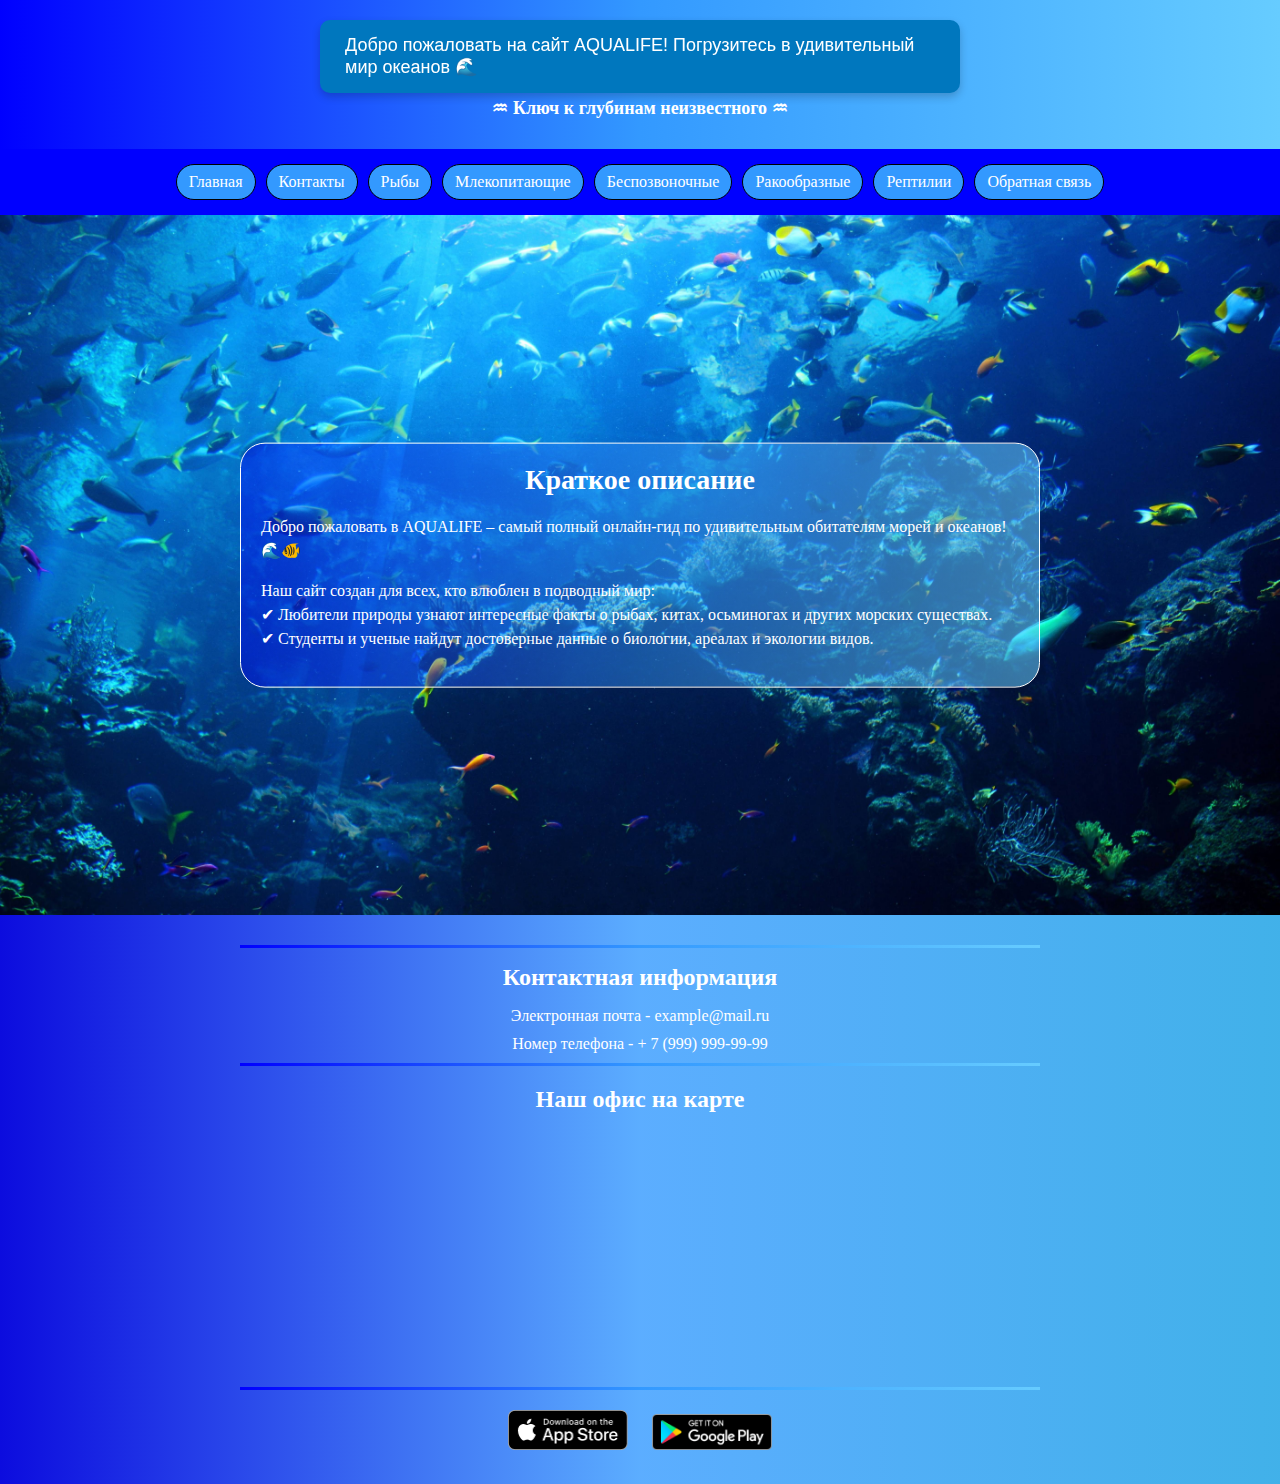
<file: index.html>
<!DOCTYPE html>
<html lang="ru">
<head>
    <meta charset="UTF-8">
    <meta name="viewport" content="width=device-width, initial-scale=1.0">
    <title>Главная | AquaLife</title>
    <link rel="stylesheet" href="css/project_page1.css">
</head>
<body>
    <header class="aqua">
        <div class="aqua__title">
            <h1>AQUALIFE</h1>
            <h2>♒︎ Ключ к глубинам неизвестного ♒︎</h2>
        </div>
        <nav class="aqua__menu">
            <ul class="aqua__nav-list">
                <li><a href="#">Главная</a></li>
                <li><a href="#contacts">Контакты</a></li>
                <li><a href="fishs.html">Рыбы</a></li>
                <li><a href="mle.html">Млекопитающие</a></li>
                <li><a href="bes.html">Беспозвоночные</a></li>
                <li><a href="rak.html">Ракообразные</a></li>
                <li><a href="rept.html">Рептилии</a></li>
                <li><a href="contacts.html">Обратная связь</a></li>
            </ul>
        </nav>
    </header>
    
    <main class="card">
        <div class="card__information">
            <img src="/images/fishs.jpg" alt="Рыбы в океане" class="hero-image">
            <div class="card__container">
                <h1 class="card__container-title">Краткое описание</h1>
                <p>Добро пожаловать в AQUALIFE –
                самый полный онлайн-гид по удивительным обитателям морей и океанов! 🌊🐠 </p>
                <p>Наш сайт создан для всех, кто влюблен в подводный мир:<br>
                ✔ Любители природы узнают интересные факты о рыбах,
                китах, осьминогах и других морских существах.<br>
                ✔ Студенты и ученые найдут достоверные данные о биологии, ареалах и экологии видов.</p>
            </div>
        </div>
    </main>
    <script>
        window.addEventListener('load', function() {
            // Создаем элемент для приветствия
            const welcomeDiv = document.createElement('div');
            welcomeDiv.textContent = 'Добро пожаловать на сайт AQUALIFE! Погрузитесь в удивительный мир океанов 🌊';
            welcomeDiv.style.position = 'fixed';
            welcomeDiv.style.top = '20px';
            welcomeDiv.style.left = '50%';
            welcomeDiv.style.transform = 'translateX(-50%)';
            welcomeDiv.style.backgroundColor = '#0077be';
            welcomeDiv.style.color = 'white';
            welcomeDiv.style.padding = '15px 25px';
            welcomeDiv.style.borderRadius = '10px';
            welcomeDiv.style.boxShadow = '0 4px 8px rgba(0,0,0,0.2)';
            welcomeDiv.style.fontSize = '18px';
            welcomeDiv.style.zIndex = '1000';
            welcomeDiv.style.fontFamily = 'Arial, sans-serif';

            document.body.appendChild(welcomeDiv);

            // Автоматически скрыть сообщение через 5 секунд
            setTimeout(() => {
                welcomeDiv.style.transition = 'opacity 0.8s';
                welcomeDiv.style.opacity = '0';
                setTimeout(() => welcomeDiv.remove(), 800);
            }, 5000);
        });
    </script>
    <footer id="contacts">
        <div class="contacts__line"></div>
        <div class="contacts__information">
            <h1 class="contacts__title">Контактная информация</h1>
            <p>Электронная почта - example@mail.ru</p>
            <p>Номер телефона - + 7 (999) 999-99-99</p>
        <div class="contacts__line"></div>
        <div class="contacts__map">
            <h2>Наш офис на карте</h2>
            <iframe src="https://www.google.com/maps/embed?pb=!1m18!1m12!1m3!1d2244.1234567890123!2d37.6173!3d55.7558!2m3!1f0!2f0!3f0!3m2!1i1024!2i768!4f13.1!3m3!1m2!1s0x414ab123456789ab%3A0x123456789abcdef0!2z0JrQsNGA0LXQvdC40Y8g0JrQsNGA0LXQvdC40Y8!5e0!3m2!1sru!2sru!4v1685400000000!5m2!1sru!2sru"
            width="100%"
            height="250"
            style="border:0; border-radius: 15px;"
            allowfullscreen=""
            loading="lazy"
            referrerpolicy="no-referrer-when-downgrade">
            </iframe>
        </div>
            <div class="contacts__line"></div>
            <div class="contacts__icons">
                <img src="/images/apps.png" alt="App Store">
                <img src="/images/google.png" alt="Google Play">
            </div>
        </div>
    </footer>
</body>
</html>
</file>
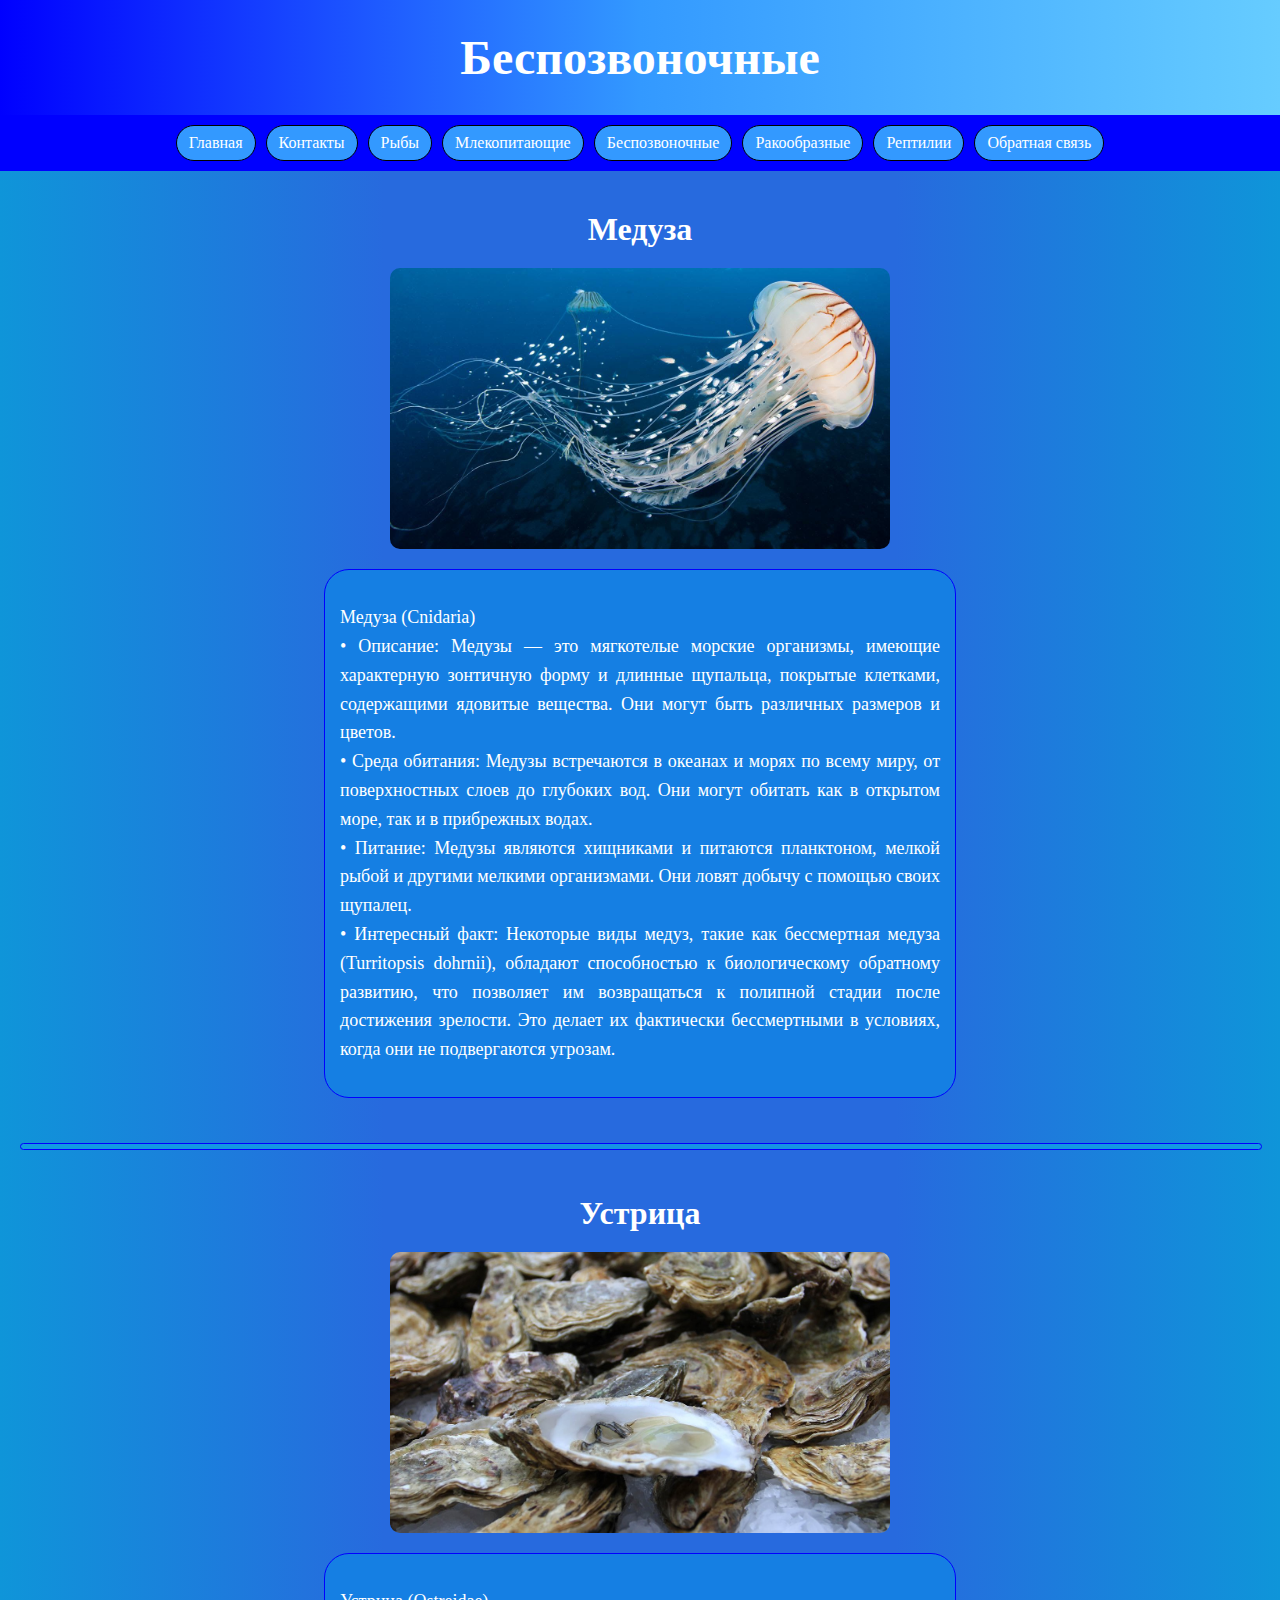
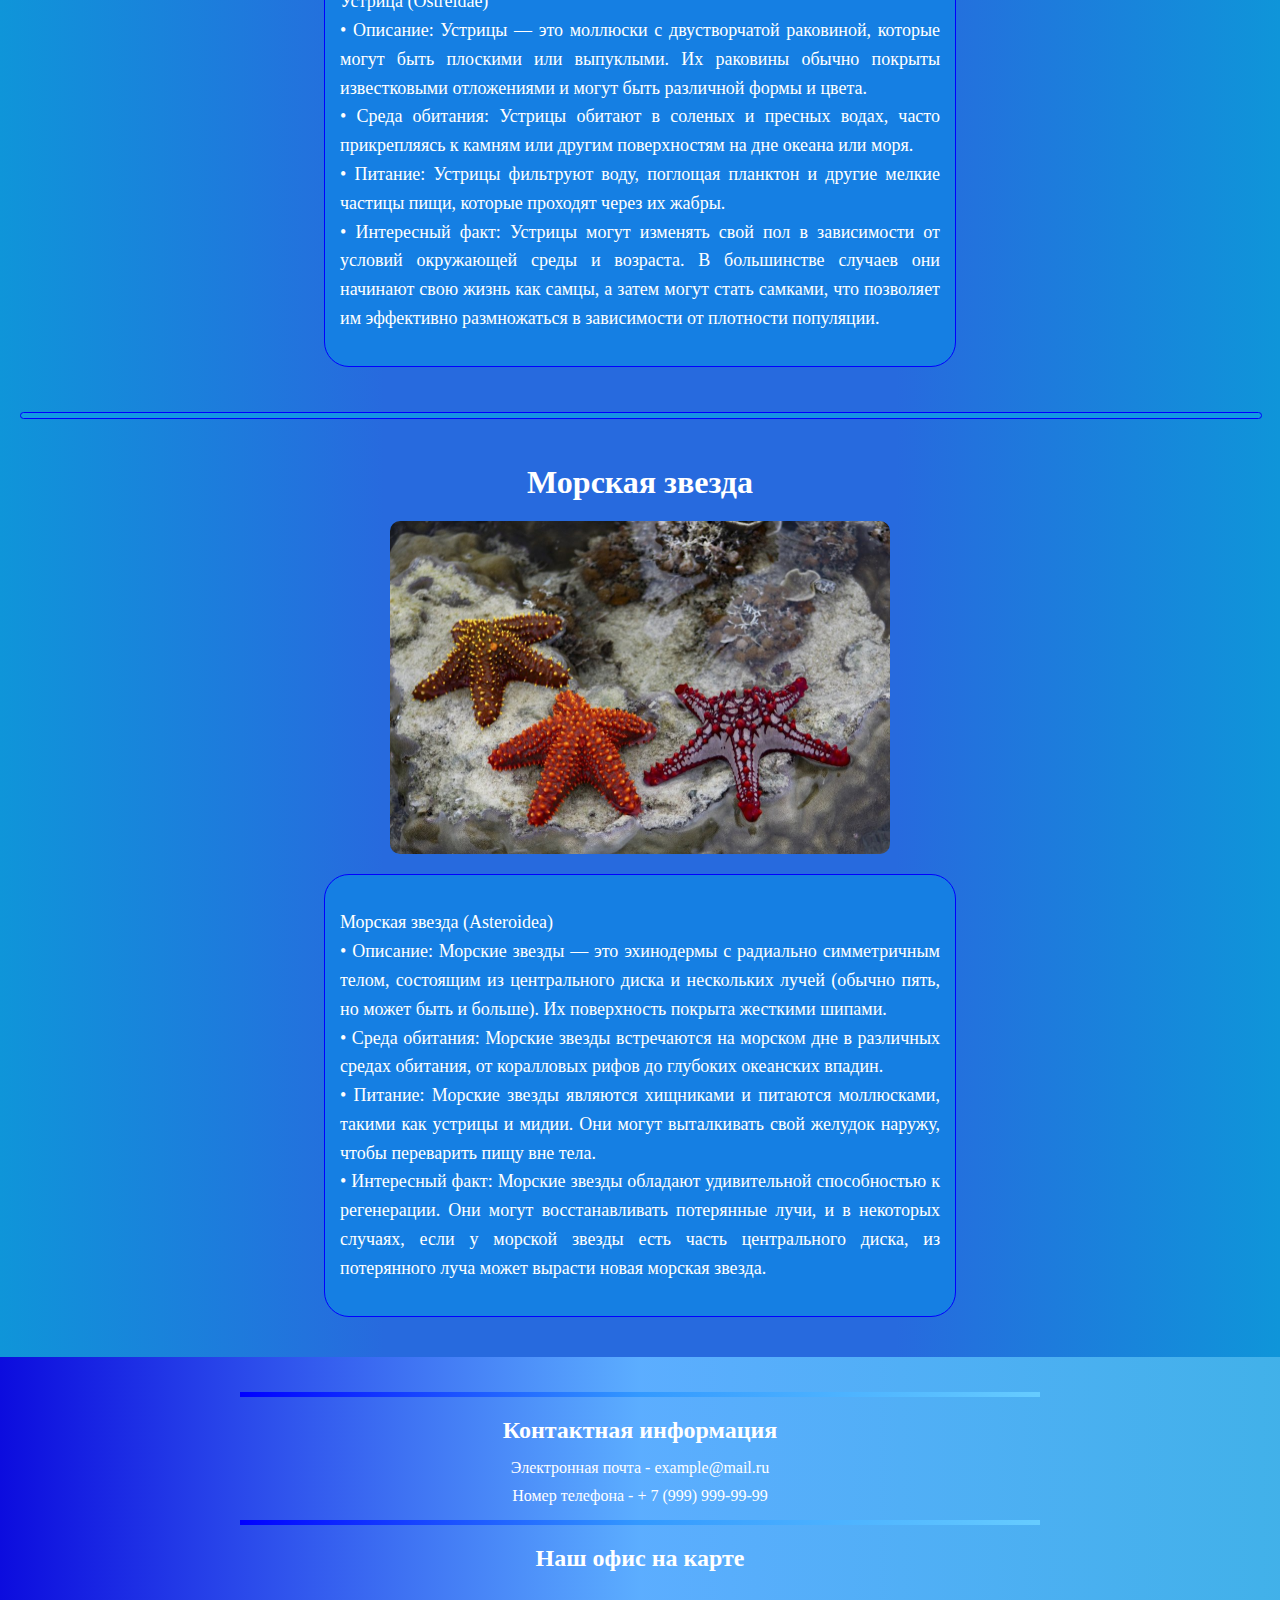
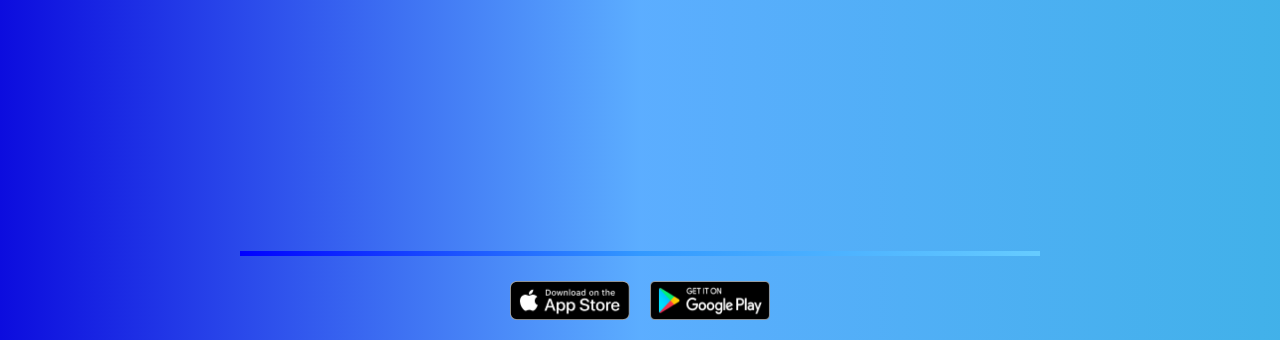
<file: bes.html>
<!DOCTYPE html>
<html lang="ru">
<head>
    <meta charset="UTF-8">
    <meta name="viewport" content="width=device-width, initial-scale=1.0">
    <title>Беспозвоночные | AquaLife</title>
    <link rel="stylesheet" href="css/project_page4.css">
</head>
<body>
    <header class="aqua">
        <div class="aqua__title">
            <h1>Беспозвоночные</h1>
        </div>
        <nav class="aqua__menu">
            <div class="aqua__nav-list">
                <a href="index.html">Главная</a>
                <a href="#contacts">Контакты</a>
                <a href="fishs.html">Рыбы</a>
                <a href="mle.html">Млекопитающие</a>
                <a href="bes.html">Беспозвоночные</a>
                <a href="rak.html">Ракообразные</a>
                <a href="rept.html">Рептилии</a>
                <a href="contacts.html">Обратная связь</a>
            </div>
        </nav>
    </header>
    
    <main class="content">
        <article class="fish-card">
            <div class="content__title">
                <h2>Медуза</h2>
            </div>
            <section class="fish-section">
                <img src="/images/meduza.jpg" alt="Медуза" class="fish-image">
                <aside class="content__information">
                    <p>Медуза (Cnidaria)
                    <br>• Описание: Медузы — это мягкотелые морские организмы, имеющие 
                    характерную зонтичную форму и длинные щупальца, покрытые клетками, 
                    содержащими ядовитые вещества. Они могут быть различных размеров и цветов.
                    <br>• Среда обитания: Медузы встречаются в океанах и морях по всему миру, 
                    от поверхностных слоев до глубоких вод. Они могут обитать как в открытом море, 
                    так и в прибрежных водах.
                    <br>• Питание: Медузы являются хищниками и питаются планктоном, мелкой рыбой и 
                    другими мелкими организмами. Они ловят добычу с помощью своих щупалец.
                    <br>• Интересный факт: Некоторые виды медуз, такие как 
                    бессмертная медуза (Turritopsis dohrnii), обладают способностью к 
                    биологическому обратному развитию, что позволяет им возвращаться к 
                    полипной стадии после достижения зрелости. Это делает их фактически бессмертными 
                    в условиях, когда они не подвергаются угрозам.</p>
                </aside>
                <div class="content__line"></div>
            </section>
            <div class="content__title">
                <h2>Устрица</h2>
            </div>
            <section class="fish-section">
                <img src="/images/ustri.jpg" alt="Устрица" class="fish-image">
                <aside class="content__information">
                    <p>Устрица (Ostreidae)
                    <br>• Описание: Устрицы — это моллюски с двустворчатой раковиной, 
                    которые могут быть плоскими или выпуклыми. Их раковины обычно 
                    покрыты известковыми отложениями и могут быть различной формы и цвета.
                    <br>• Среда обитания: Устрицы обитают в соленых и пресных водах, часто 
                    прикрепляясь к камням или другим поверхностям на дне океана или моря.
                    <br>• Питание: Устрицы фильтруют воду, поглощая планктон и другие мелкие 
                    частицы пищи, которые проходят через их жабры.
                    <br>• Интересный факт: Устрицы могут изменять свой пол в зависимости 
                    от условий окружающей среды и возраста. В большинстве случаев они начинают 
                    свою жизнь как самцы, а затем могут стать самками, 
                    что позволяет им эффективно размножаться в зависимости от плотности популяции.</p>
                </aside>
                <div class="content__line"></div>
            </section>
            <div class="content__title">
                <h2>Морская звезда</h2>
            </div>
            <section class="fish-section">
                <img src="/images/star.jpg" alt="Морская звезда" class="fish-image">
                <aside class="content__information">
                    <p>Морская звезда (Asteroidea)
                    <br>• Описание: Морские звезды — это эхинодермы с радиально симметричным телом,
                    состоящим из центрального 
                    диска и нескольких лучей (обычно пять, но может быть и больше). 
                    Их поверхность покрыта жесткими шипами.
                    <br>• Среда обитания: Морские звезды встречаются на морском дне в 
                    различных средах обитания, от коралловых рифов до глубоких океанских впадин.
                    <br>• Питание: Морские звезды являются хищниками и питаются моллюсками, 
                    такими как устрицы и мидии. Они могут выталкивать свой желудок наружу, 
                    чтобы переварить пищу вне тела.
                    <br>• Интересный факт: Морские звезды обладают удивительной способностью к регенерации. 
                    Они могут восстанавливать потерянные лучи, и в некоторых случаях, 
                    если у морской звезды есть часть 
                    центрального диска, из потерянного луча может вырасти новая морская звезда.</p>
                </aside>
            </section>
        </article>
    </main>
    
    <footer id="contacts" class="contacts">
        <div class="contacts__line"></div>
        <div class="contacts__information">
            <h2 class="contacts__title">Контактная информация</h2>
            <p>Электронная почта - example@mail.ru</p>
            <p>Номер телефона - + 7 (999) 999-99-99</p>
            <div class="contacts__line"></div>
        <div class="contacts__map">
            <h2>Наш офис на карте</h2>
            <iframe src="https://www.google.com/maps/embed?pb=!1m18!1m12!1m3!1d2244.1234567890123!2d37.6173!3d55.7558!2m3!1f0!2f0!3f0!3m2!1i1024!2i768!4f13.1!3m3!1m2!1s0x414ab123456789ab%3A0x123456789abcdef0!2z0JrQsNGA0LXQvdC40Y8g0JrQsNGA0LXQvdC40Y8!5e0!3m2!1sru!2sru!4v1685400000000!5m2!1sru!2sru"
            width="100%"
            height="250"
            style="border:0; border-radius: 15px;"
            allowfullscreen=""
            loading="lazy"
            referrerpolicy="no-referrer-when-downgrade">
            </iframe>
        </div>
            <div class="contacts__line"></div>
            <div class="contacts__icons">
                <img src="/images/apps.png" alt="App Store" class="store-icon">
                <img src="/images/google.png" alt="Google Play" class="store-icon">
            </div>
        </div>
    </footer>
</body>
</html>
</file>
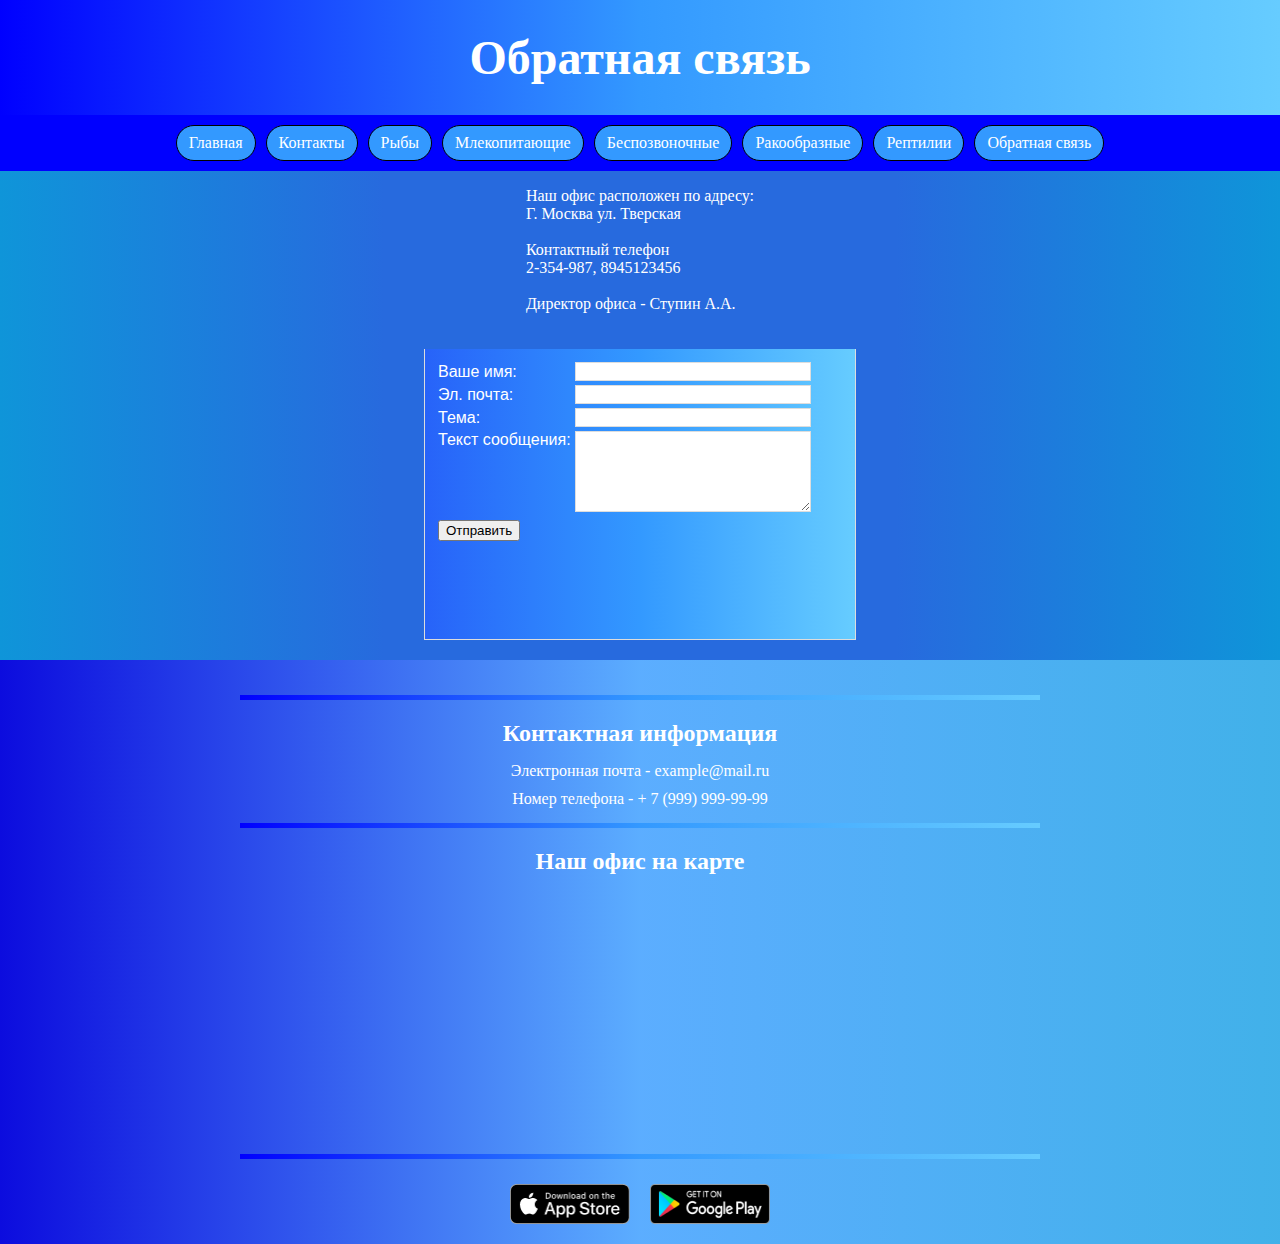
<file: contacts.html>
<!DOCTYPE html>
<html lang="ru">
<head>
    <meta charset="UTF-8">
    <meta name="viewport" content="width=device-width, initial-scale=1.0">
    <title>Обратная связь | AquaLife</title>
    <link rel="stylesheet" href="css/project_page7.css">
</head>
<body>
    <header class="aqua">
        <div class="aqua__title">
            <h1>Обратная связь</h1>
        </div>
        <nav class="aqua__menu">
            <div class="aqua__nav-list">
                <a href="index.html">Главная</a>
                <a href="#contacts">Контакты</a>
                <a href="fishs.html">Рыбы</a>
                <a href="mle.html">Млекопитающие</a>
                <a href="bes.html">Беспозвоночные</a>
                <a href="rak.html">Ракообразные</a>
                <a href="rept.html">Рептилии</a>
                <a href="contacts.html">Обратная связь</a>
            </div>
        </nav>
    </header>
    
    <main class="content">
        <article class="content__section">
            <p>Наш офис расположен по адресу:<br> Г. Москва ул. Тверская<br><br>
            Контактный телефон<br>2-354-987, 8945123456<br><br>
            Директор офиса - Ступин А.А.</p>
            <form name="MyForm" action="/php/send.php" method="post">
                <table>
                    <tr>
                        <td>Ваше имя:</td>
                        <td><input class="input" name="name" type="text" /></td>
                    </tr>
                    <tr>
                        <td>Эл. почта:</td>
                        <td><input class="input" name="email" type="text" /></td>
                    </tr>
                    <tr>
                        <td>Тема:</td>
                        <td><input class="input" name="sub" type="text" /></td>
                    </tr>
                    <tr>
                        <td valign="top">Текст сообщения:</td>
                        <td><textarea name="body" rows="5"></textarea></td>
                    </tr>
                    <tr>
                        <td><input value="Отправить" type="submit" /></td>
                    </tr>
                </table>
            </form>
        </article>
    </main>
    
    <footer id="contacts" class="contacts">
        <div class="contacts__line"></div>
        <div class="contacts__information">
            <h2 class="contacts__title">Контактная информация</h2>
            <p>Электронная почта - example@mail.ru</p>
            <p>Номер телефона - + 7 (999) 999-99-99</p>
            <div class="contacts__line"></div>
        <div class="contacts__map">
            <h2>Наш офис на карте</h2>
            <iframe src="https://www.google.com/maps/embed?pb=!1m18!1m12!1m3!1d2244.1234567890123!2d37.6173!3d55.7558!2m3!1f0!2f0!3f0!3m2!1i1024!2i768!4f13.1!3m3!1m2!1s0x414ab123456789ab%3A0x123456789abcdef0!2z0JrQsNGA0LXQvdC40Y8g0JrQsNGA0LXQvdC40Y8!5e0!3m2!1sru!2sru!4v1685400000000!5m2!1sru!2sru"
            width="100%"
            height="250"
            style="border:0; border-radius: 15px;"
            allowfullscreen=""
            loading="lazy"
            referrerpolicy="no-referrer-when-downgrade">
            </iframe>
        </div>
            <div class="contacts__line"></div>
            <div class="contacts__icons">
                <img src="/images/apps.png" alt="App Store" class="store-icon">
                <img src="/images/google.png" alt="Google Play" class="store-icon">
            </div>
        </div>
    </footer>
</body>
</html>
</file>
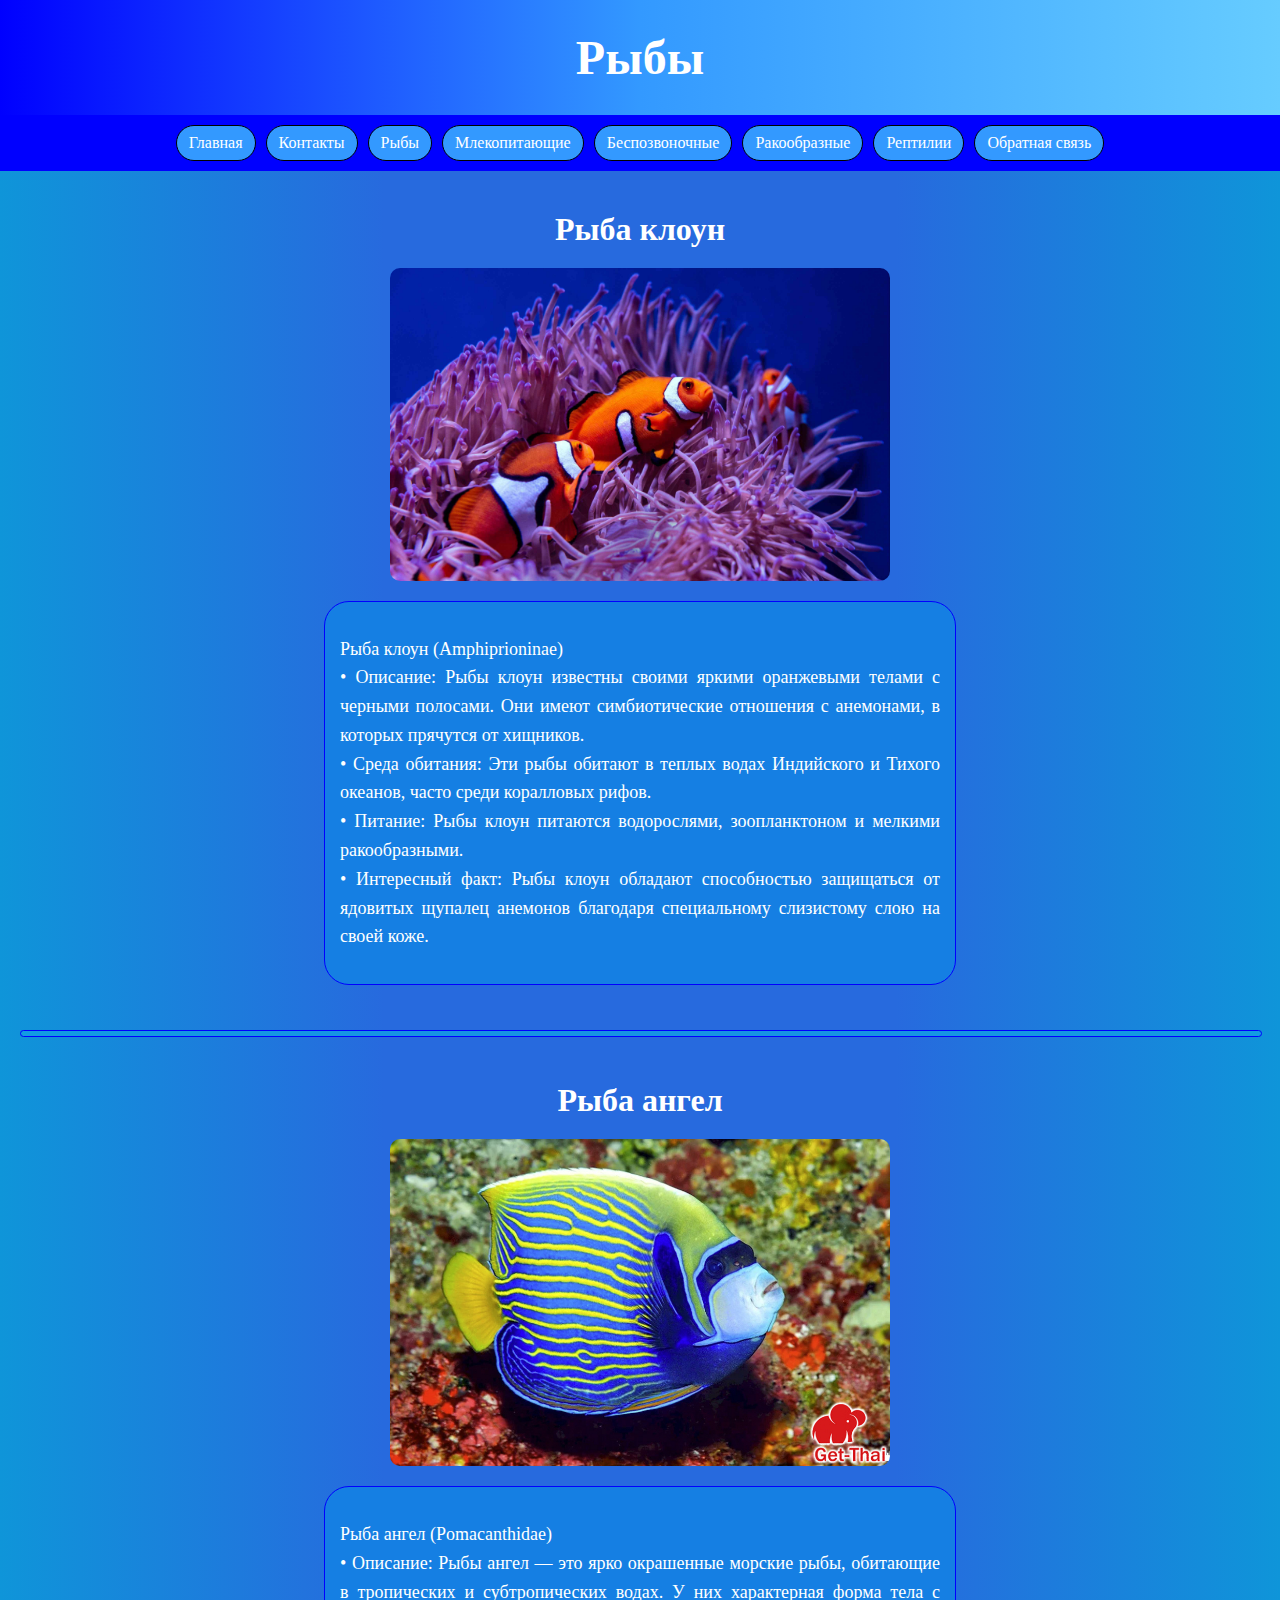
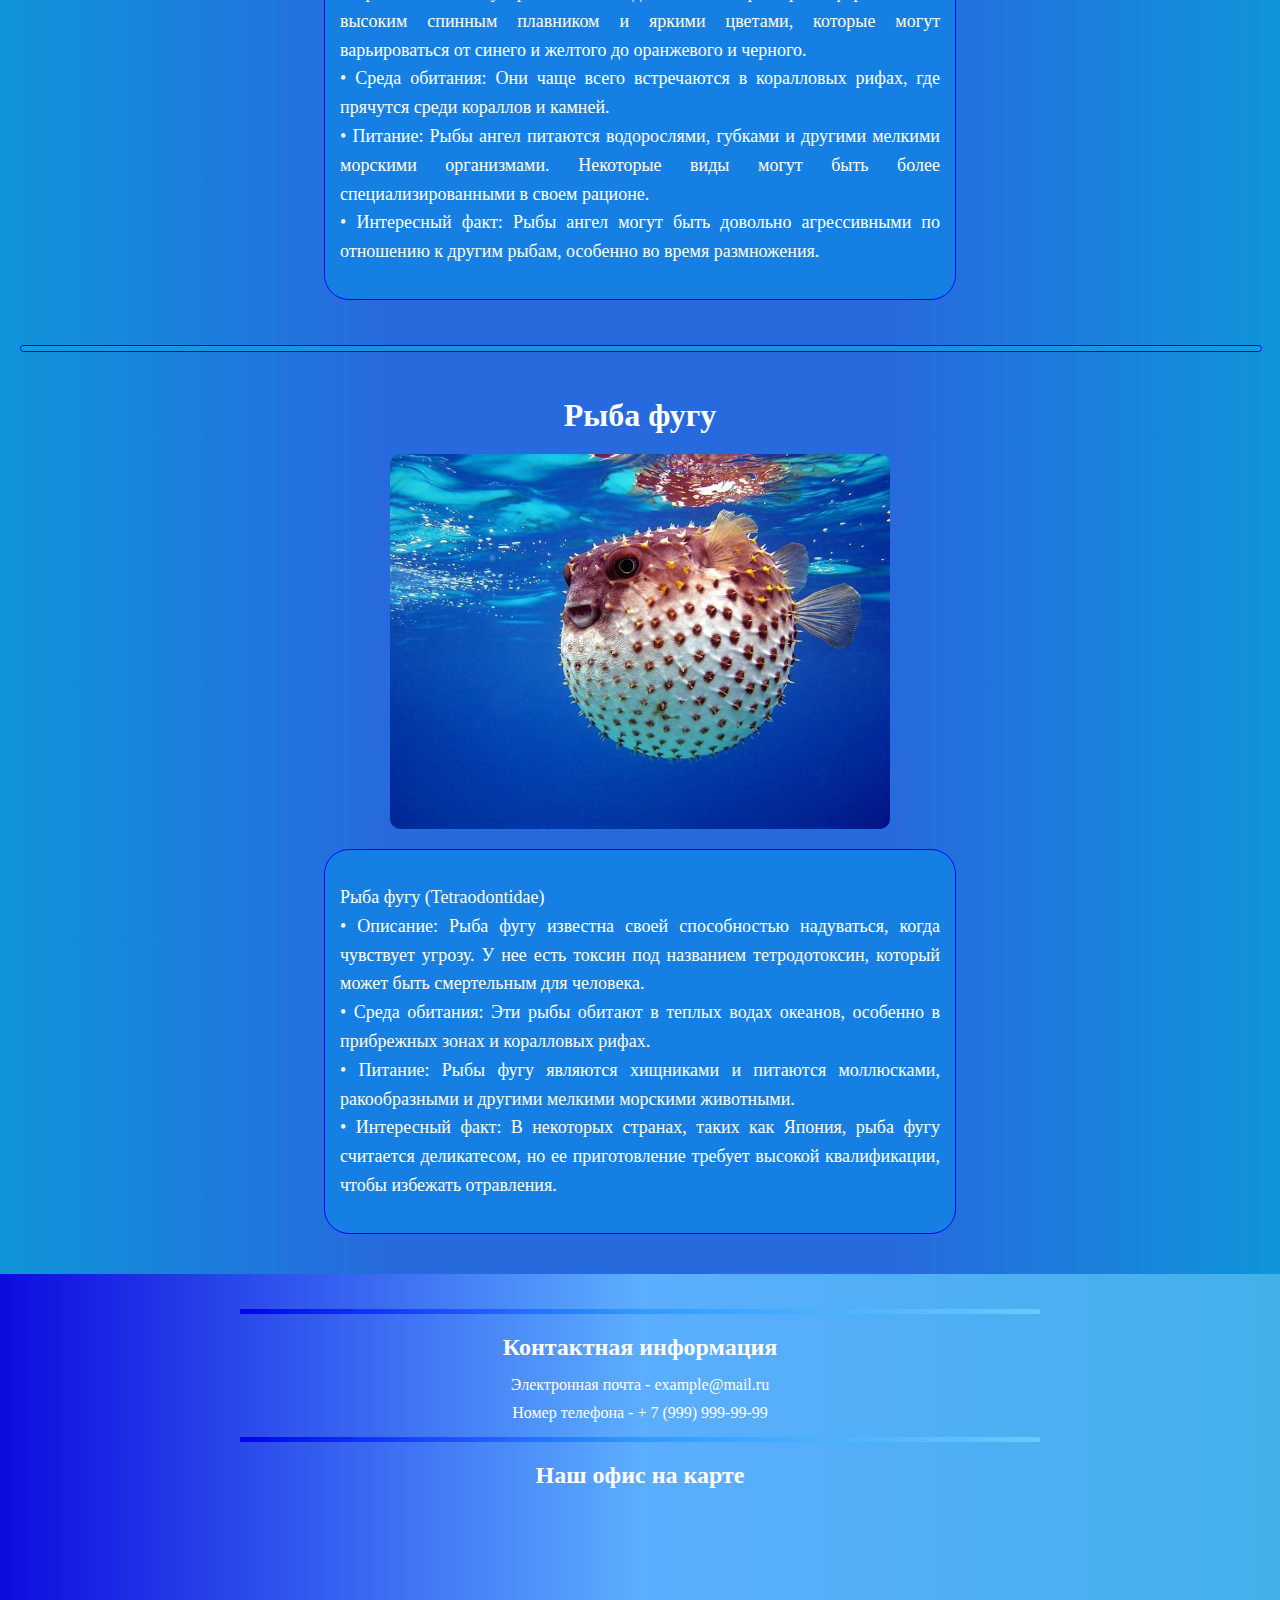
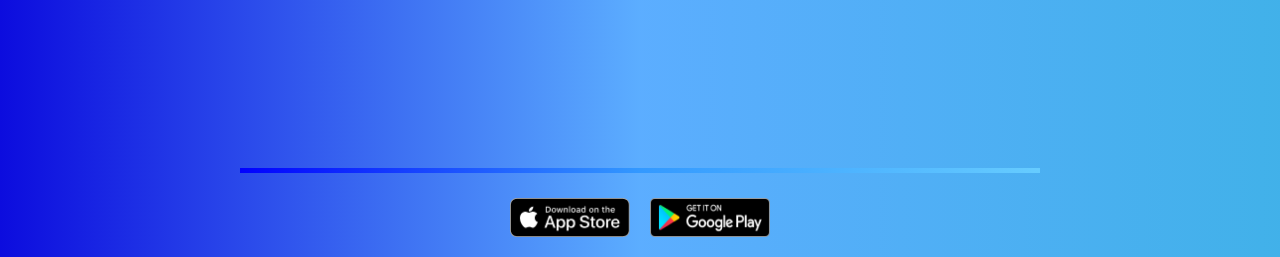
<file: fishs.html>
<!DOCTYPE html>
<html lang="ru">
<head>
    <meta charset="UTF-8">
    <meta name="viewport" content="width=device-width, initial-scale=1.0">
    <title>Рыбы | AquaLife</title>
    <link rel="stylesheet" href="css/project_page2.css">
</head>
<body>
    <header class="aqua">
        <div class="aqua__title">
            <h1>Рыбы</h1>
        </div>
        <nav class="aqua__menu">
            <div class="aqua__nav-list">
                <a href="index.html">Главная</a>
                <a href="#contacts">Контакты</a>
                <a href="fishs.html">Рыбы</a>
                <a href="mle.html">Млекопитающие</a>
                <a href="bes.html">Беспозвоночные</a>
                <a href="rak.html">Ракообразные</a>
                <a href="rept.html">Рептилии</a>
                <a href="contacts.html">Обратная связь</a>
            </div>
        </nav>
    </header>
    
    <main class="content">
        <article class="fish-card">
            <div class="content__title">
                <h2>Рыба клоун</h2>
            </div>
            <section class="fish-section">
                <img src="/images/clown.jpg" alt="Рыба клоун" class="fish-image">
                <aside class="content__information">
                    <p>Рыба клоун (Amphiprioninae)
                    <br>• Описание: Рыбы клоун известны своими яркими оранжевыми 
                    телами с черными полосами. Они имеют симбиотические отношения с 
                    анемонами, в которых прячутся от хищников.
                    <br>• Среда обитания: Эти рыбы обитают в теплых водах 
                    Индийского и Тихого океанов, часто среди коралловых рифов.
                    <br>• Питание: Рыбы клоун питаются водорослями, зоопланктоном и 
                    мелкими ракообразными.
                    <br>• Интересный факт: Рыбы клоун обладают способностью защищаться от 
                    ядовитых щупалец анемонов благодаря специальному слизистому слою на своей коже.</p>
                </aside>
                <div class="content__line"></div>
            </section>
            <div class="content__title">
                <h2>Рыба ангел</h2>
            </div>
            <section class="fish-section">
                <img src="/images/angel.jpg" alt="Рыба ангел" class="fish-image">
                <aside class="content__information">
                    <p>Рыба ангел (Pomacanthidae)
                    <br>• Описание: Рыбы ангел — это ярко окрашенные морские рыбы, 
                    обитающие в тропических и субтропических водах. У них характерная форма тела с 
                    высоким спинным плавником и яркими цветами, которые могут 
                    варьироваться от синего и желтого до оранжевого и черного.
                    <br>• Среда обитания: Они чаще всего встречаются в коралловых рифах, где прячутся 
                    среди кораллов и камней.
                    <br>• Питание: Рыбы ангел питаются водорослями, губками и другими мелкими 
                    морскими организмами. 
                    Некоторые виды могут быть более специализированными в своем рационе.
                    <br>• Интересный факт: Рыбы ангел могут быть довольно агрессивными 
                    по отношению к другим рыбам, 
                    особенно во время размножения.</p>
                </aside>
                <div class="content__line"></div>
            </section>
            <div class="content__title">
                <h2>Рыба фугу</h2>
            </div>
            <section class="fish-section">
                <img src="/images/fugu.jpg" alt="Рыба фугу" class="fish-image">
                <aside class="content__information">
                    <p>Рыба фугу (Tetraodontidae)
                    <br>• Описание: Рыба фугу известна своей способностью надуваться, когда чувствует угрозу. 
                    У нее есть токсин под названием тетродотоксин, который может быть смертельным для человека.
                    <br>• Среда обитания: Эти рыбы обитают в теплых водах океанов, 
                    особенно в прибрежных зонах и коралловых рифах.
                    <br>• Питание: Рыбы фугу являются хищниками и питаются 
                    моллюсками, ракообразными и другими мелкими морскими животными.
                    <br>• Интересный факт: В некоторых странах, таких как Япония, 
                    рыба фугу считается деликатесом, но ее приготовление требует высокой 
                    квалификации, чтобы избежать отравления.</p>
                </aside>
            </section>
        </article>
    </main>
    
    <footer id="contacts" class="contacts">
        <div class="contacts__line"></div>
        <div class="contacts__information">
            <h2 class="contacts__title">Контактная информация</h2>
            <p>Электронная почта - example@mail.ru</p>
            <p>Номер телефона - + 7 (999) 999-99-99</p>
            <div class="contacts__line"></div>
        <div class="contacts__map">
            <h2>Наш офис на карте</h2>
            <iframe src="https://www.google.com/maps/embed?pb=!1m18!1m12!1m3!1d2244.1234567890123!2d37.6173!3d55.7558!2m3!1f0!2f0!3f0!3m2!1i1024!2i768!4f13.1!3m3!1m2!1s0x414ab123456789ab%3A0x123456789abcdef0!2z0JrQsNGA0LXQvdC40Y8g0JrQsNGA0LXQvdC40Y8!5e0!3m2!1sru!2sru!4v1685400000000!5m2!1sru!2sru"
            width="100%"
            height="250"
            style="border:0; border-radius: 15px;"
            allowfullscreen=""
            loading="lazy"
            referrerpolicy="no-referrer-when-downgrade">
            </iframe>
        </div>
            <div class="contacts__line"></div>
            <div class="contacts__icons">
                <img src="/images/apps.png" alt="App Store" class="store-icon">
                <img src="/images/google.png" alt="Google Play" class="store-icon">
            </div>
        </div>
    </footer>
</body>
</html>
</file>
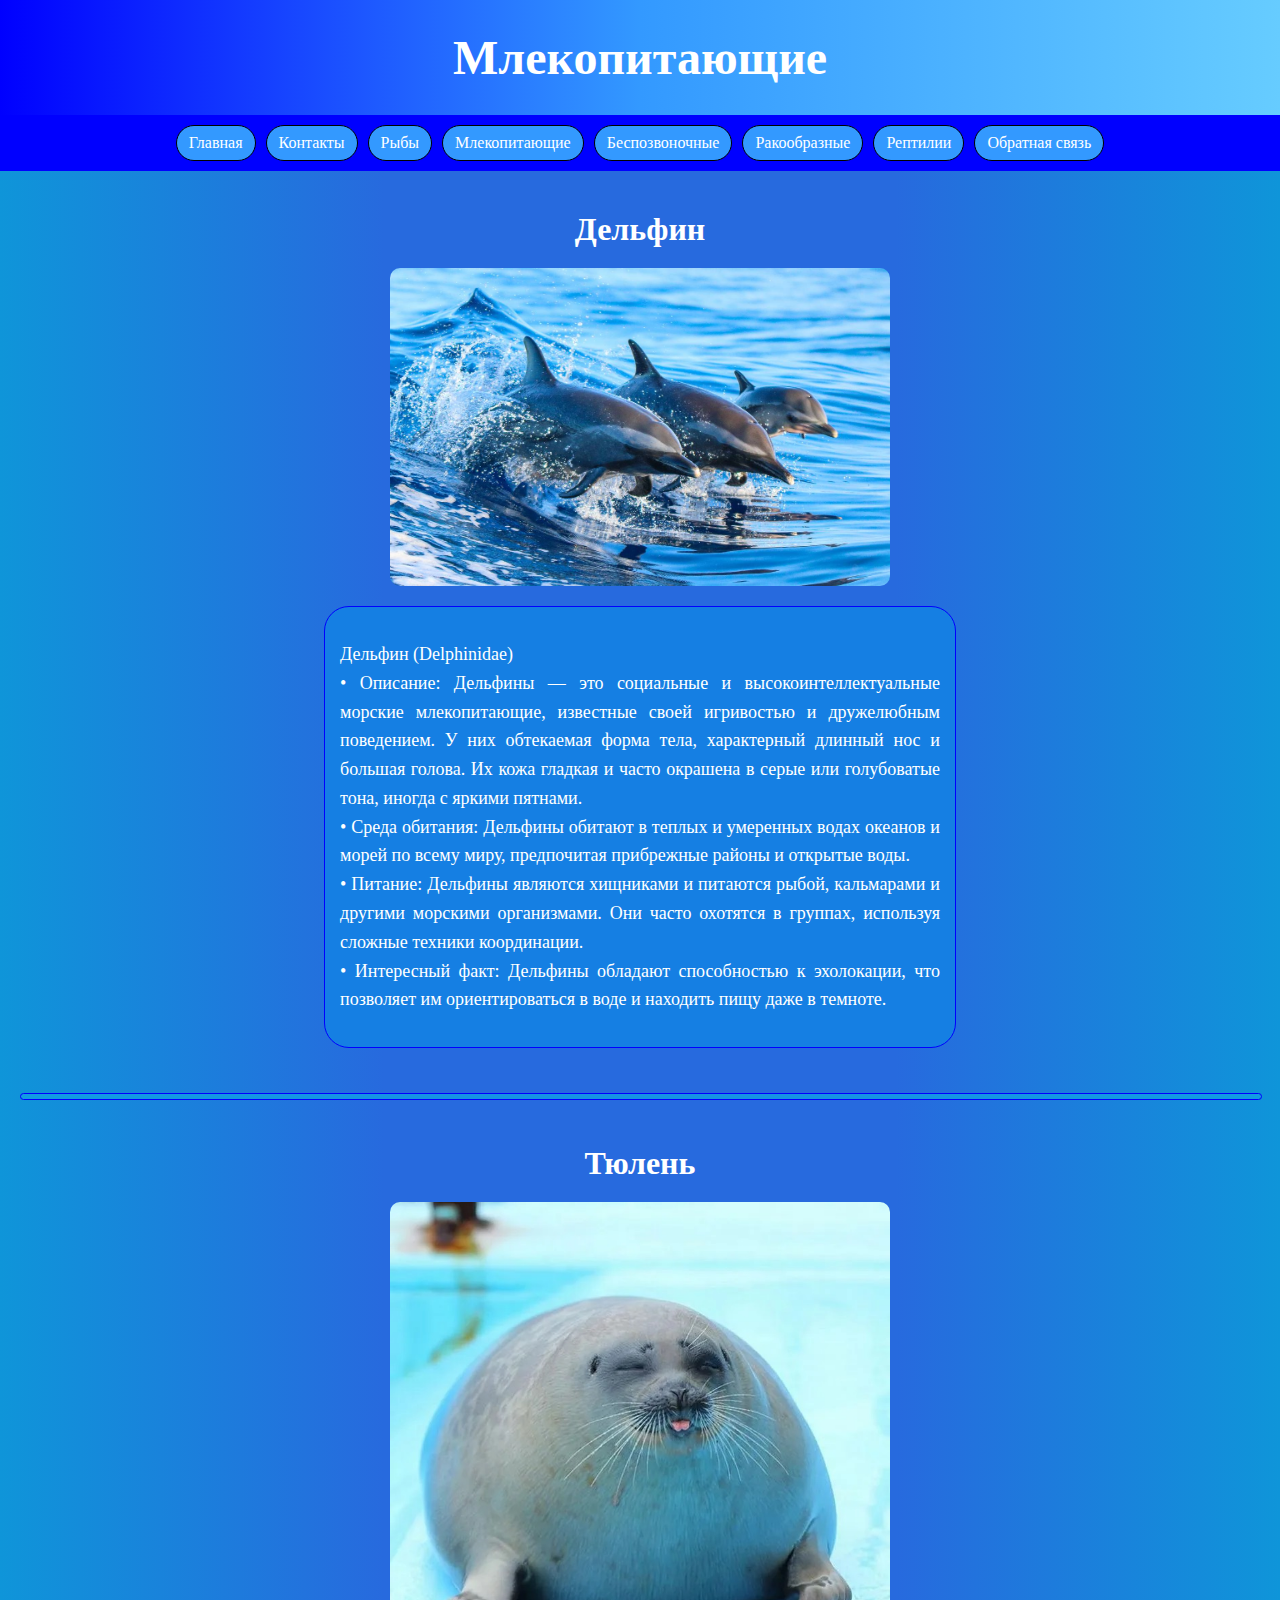
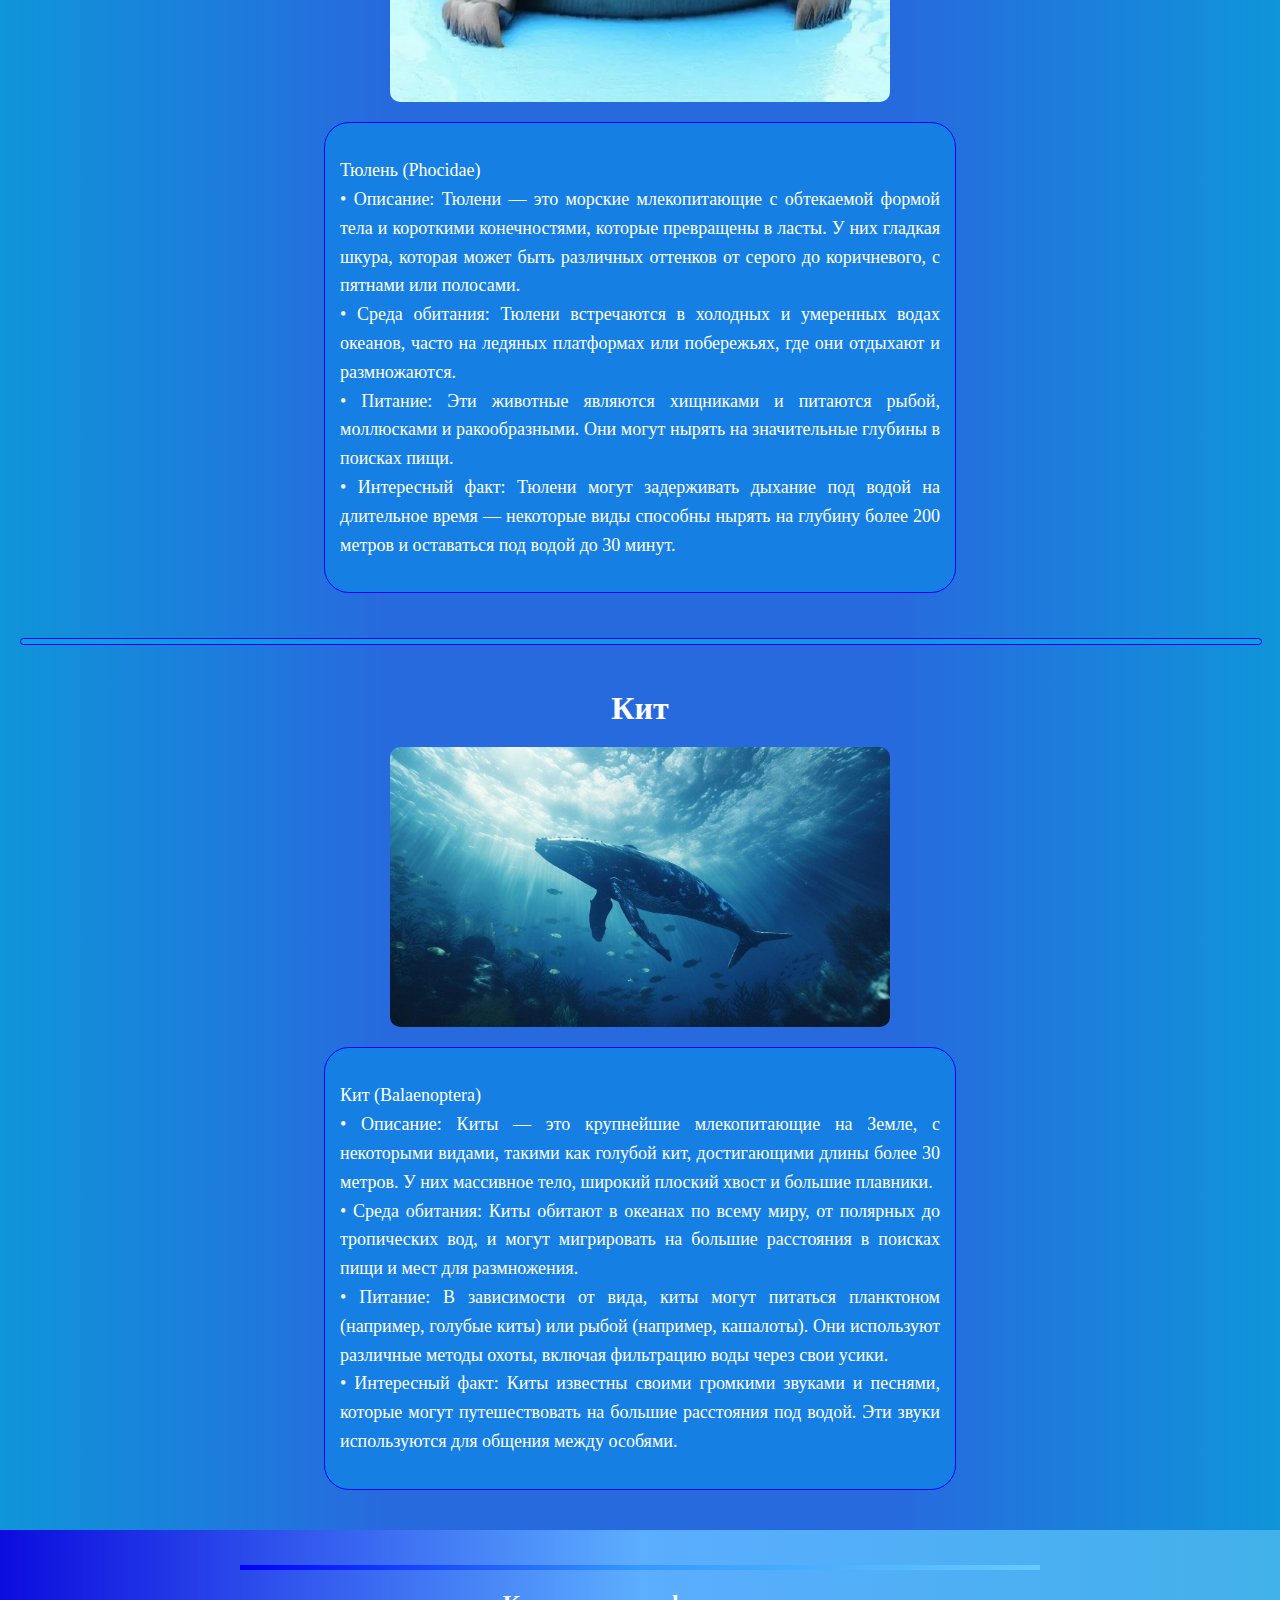
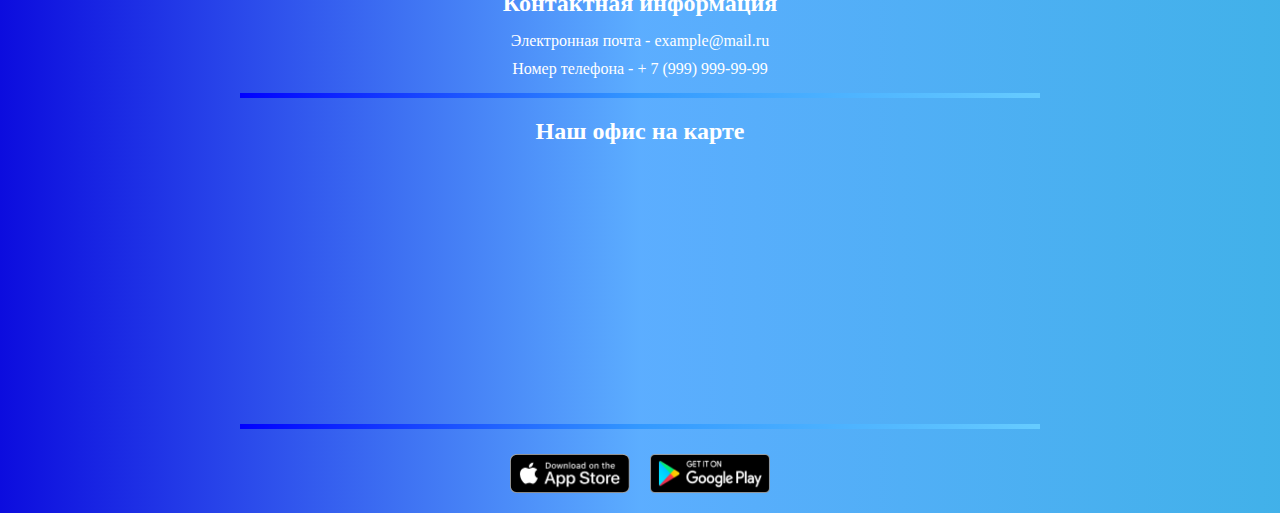
<file: mle.html>
<!DOCTYPE html>
<html lang="ru">
<head>
    <meta charset="UTF-8">
    <meta name="viewport" content="width=device-width, initial-scale=1.0">
    <title>Млекопитающие | AquaLife</title>
    <link rel="stylesheet" href="css/project_page3.css">
</head>
<body>
    <header class="aqua">
        <div class="aqua__title">
            <h1>Млекопитающие</h1>
        </div>
        <nav class="aqua__menu">
            <div class="aqua__nav-list">
                <a href="index.html">Главная</a>
                <a href="#contacts">Контакты</a>
                <a href="fishs.html">Рыбы</a>
                <a href="mle.html">Млекопитающие</a>
                <a href="bes.html">Беспозвоночные</a>
                <a href="rak.html">Ракообразные</a>
                <a href="rept.html">Рептилии</a>
                <a href="contacts.html">Обратная связь</a>             
            </div>
        </nav>
    </header>
    
    <main class="content">
        <article class="fish-card">
            <div class="content__title">
                <h2>Дельфин</h2>
            </div>
            <section class="fish-section">
                <img src="/images/delphin.jpg" alt="Дельфин" class="fish-image">
                <aside class="content__information">
                    <p>Дельфин (Delphinidae)
                    <br>• Описание: Дельфины — это социальные и высокоинтеллектуальные морские 
                    млекопитающие, известные своей игривостью и дружелюбным поведением. У них обтекаемая 
                    форма тела, характерный длинный нос и большая голова. Их кожа гладкая и часто 
                    окрашена в серые или голубоватые тона, иногда с яркими пятнами.
                    <br>• Среда обитания: Дельфины обитают в теплых и умеренных водах океанов и морей 
                    по всему миру, предпочитая прибрежные районы и открытые воды.
                    <br>• Питание: Дельфины являются хищниками и питаются рыбой, кальмарами и 
                    другими морскими организмами. Они часто охотятся в группах, используя
                    сложные техники координации.
                    <br>• Интересный факт: Дельфины обладают способностью к эхолокации, что 
                    позволяет им ориентироваться в воде и находить пищу даже в темноте.</p>
                </aside>
                <div class="content__line"></div>
            </section>
            <div class="content__title">
                <h2>Тюлень</h2>
            </div>
            <section class="fish-section">
                <img src="/images/tulen.jpg" alt="Тюлень" class="fish-image">
                <aside class="content__information">
                    <p>Тюлень (Phocidae)
                    <br>• Описание: Тюлени — это морские млекопитающие с обтекаемой формой тела и 
                    короткими конечностями, которые превращены в ласты. 
                    У них гладкая шкура, которая может быть различных оттенков от серого до коричневого, 
                    с пятнами или полосами.
                    <br>• Среда обитания: Тюлени встречаются в холодных и умеренных водах океанов, 
                    часто на ледяных платформах или побережьях, где они отдыхают и размножаются.
                    <br>• Питание: Эти животные являются хищниками и питаются рыбой, моллюсками и 
                    ракообразными. Они могут нырять на значительные глубины в поисках пищи.
                    <br>• Интересный факт: Тюлени могут задерживать дыхание под водой на длительное 
                    время — некоторые виды способны нырять на глубину более 200 метров 
                    и оставаться под водой до 30 минут.</p>
                </aside>
                <div class="content__line"></div>
            </section>
            <div class="content__title">
                <h2>Кит</h2>
            </div>
            <section class="fish-section">
                <img src="/images/kit.jpg" alt="Кит" class="fish-image">
                <aside class="content__information">
                    <p>Кит (Balaenoptera)
                    <br>• Описание: Киты — это крупнейшие млекопитающие на Земле, с 
                    некоторыми видами, такими как голубой кит, 
                    достигающими длины более 30 метров. У них массивное тело, 
                    широкий плоский хвост и большие плавники.
                    <br>• Среда обитания: Киты обитают в океанах по всему миру, 
                    от полярных до тропических вод, и могут мигрировать на большие 
                    расстояния в поисках пищи и мест для размножения.
                    <br>• Питание: В зависимости от вида, киты могут питаться планктоном 
                    (например, голубые киты) или рыбой (например, кашалоты). 
                    Они используют различные методы охоты, включая фильтрацию воды через свои усики.
                    <br>• Интересный факт: Киты известны своими громкими звуками и 
                    песнями, которые могут путешествовать на большие расстояния под водой. 
                    Эти звуки используются для общения между особями.</p>
                </aside>
            </section>
        </article>
    </main>
    
    <footer id="contacts" class="contacts">
        <div class="contacts__line"></div>
        <div class="contacts__information">
            <h2 class="contacts__title">Контактная информация</h2>
            <p>Электронная почта - example@mail.ru</p>
            <p>Номер телефона - + 7 (999) 999-99-99</p>
            <div class="contacts__line"></div>
        <div class="contacts__map">
            <h2>Наш офис на карте</h2>
            <iframe src="https://www.google.com/maps/embed?pb=!1m18!1m12!1m3!1d2244.1234567890123!2d37.6173!3d55.7558!2m3!1f0!2f0!3f0!3m2!1i1024!2i768!4f13.1!3m3!1m2!1s0x414ab123456789ab%3A0x123456789abcdef0!2z0JrQsNGA0LXQvdC40Y8g0JrQsNGA0LXQvdC40Y8!5e0!3m2!1sru!2sru!4v1685400000000!5m2!1sru!2sru"
            width="100%"
            height="250"
            style="border:0; border-radius: 15px;"
            allowfullscreen=""
            loading="lazy"
            referrerpolicy="no-referrer-when-downgrade">
            </iframe>
        </div>
            <div class="contacts__line"></div>
            <div class="contacts__icons">
                <img src="/images/apps.png" alt="App Store" class="store-icon">
                <img src="/images/google.png" alt="Google Play" class="store-icon">
            </div>
        </div>
    </footer>
</body>
</html>
</file>
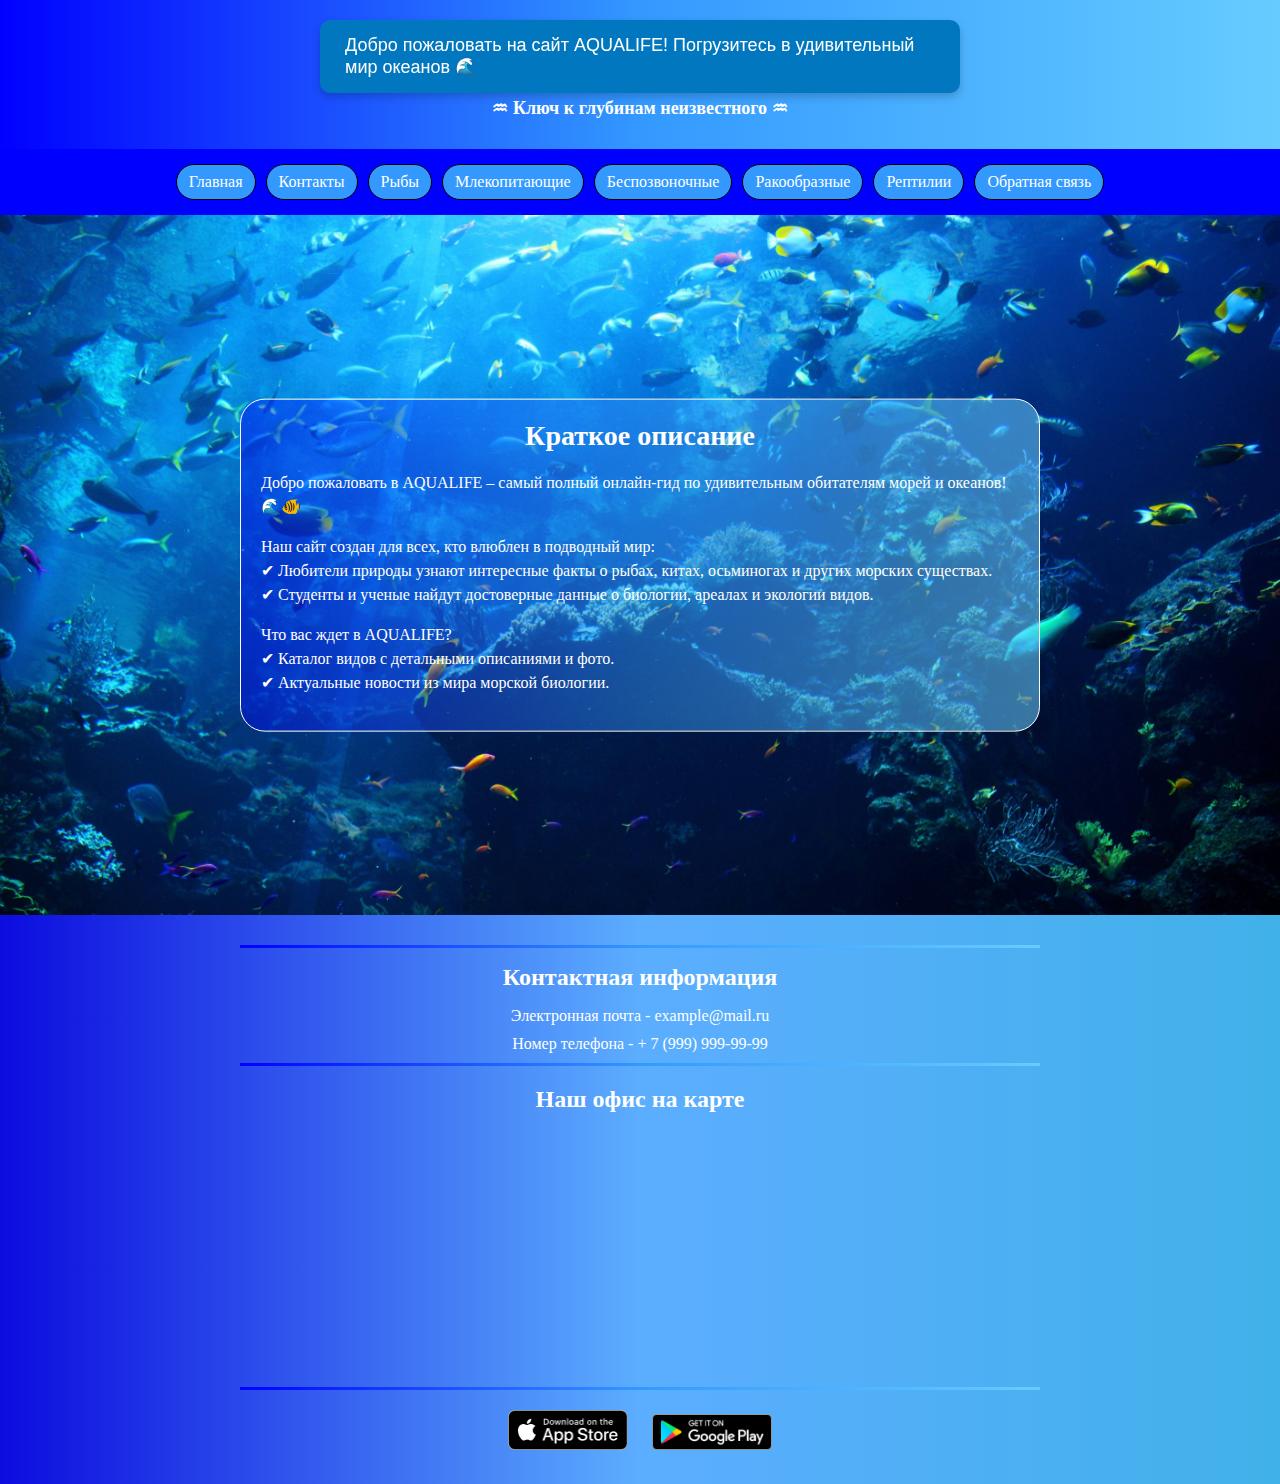
<file: page1.html>
<!DOCTYPE html>
<html lang="ru">
<head>
    <meta charset="UTF-8">
    <meta name="viewport" content="width=device-width, initial-scale=1.0">
    <title>Главная | AquaLife</title>
    <link rel="stylesheet" href="css/project_page1.css">
</head>
<body>
    <header class="aqua">
        <div class="aqua__title">
            <h1>AQUALIFE</h1>
            <h2>♒︎ Ключ к глубинам неизвестного ♒︎</h2>
        </div>
        <nav class="aqua__menu">
            <ul class="aqua__nav-list">
                <li><a href="#">Главная</a></li>
                <li><a href="#contacts">Контакты</a></li>
                <li><a href="page2.html">Рыбы</a></li>
                <li><a href="page3.html">Млекопитающие</a></li>
                <li><a href="page4.html">Беспозвоночные</a></li>
                <li><a href="page5.html">Ракообразные</a></li>
                <li><a href="page6.html">Рептилии</a></li>
                <li><a href="page7.html">Обратная связь</a></li>
            </ul>
        </nav>
    </header>
    
    <main class="card">
        <div class="card__information">
            <img src="/images/fishs.jpg" alt="Рыбы в океане" class="hero-image">
            <div class="card__container">
                <h1 class="card__container-title">Краткое описание</h1>
                <p>Добро пожаловать в AQUALIFE –
                самый полный онлайн-гид по удивительным обитателям морей и океанов! 🌊🐠 </p>
                <p>Наш сайт создан для всех, кто влюблен в подводный мир:<br>
                ✔ Любители природы узнают интересные факты о рыбах,
                китах, осьминогах и других морских существах.<br>
                ✔ Студенты и ученые найдут достоверные данные о биологии, ареалах и экологии видов.</p>
                <p>Что вас ждет в AQUALIFE?<br>
                ✔ Каталог видов с детальными описаниями и фото.<br>
                ✔ Актуальные новости из мира морской биологии.</p>
            </div>
        </div>
    </main>
    <script>
        window.addEventListener('load', function() {
            // Создаем элемент для приветствия
            const welcomeDiv = document.createElement('div');
            welcomeDiv.textContent = 'Добро пожаловать на сайт AQUALIFE! Погрузитесь в удивительный мир океанов 🌊';
            welcomeDiv.style.position = 'fixed';
            welcomeDiv.style.top = '20px';
            welcomeDiv.style.left = '50%';
            welcomeDiv.style.transform = 'translateX(-50%)';
            welcomeDiv.style.backgroundColor = '#0077be';
            welcomeDiv.style.color = 'white';
            welcomeDiv.style.padding = '15px 25px';
            welcomeDiv.style.borderRadius = '10px';
            welcomeDiv.style.boxShadow = '0 4px 8px rgba(0,0,0,0.2)';
            welcomeDiv.style.fontSize = '18px';
            welcomeDiv.style.zIndex = '1000';
            welcomeDiv.style.fontFamily = 'Arial, sans-serif';

            document.body.appendChild(welcomeDiv);

            // Автоматически скрыть сообщение через 5 секунд
            setTimeout(() => {
                welcomeDiv.style.transition = 'opacity 0.8s';
                welcomeDiv.style.opacity = '0';
                setTimeout(() => welcomeDiv.remove(), 800);
            }, 5000);
        });
    </script>
    <footer id="contacts">
        <div class="contacts__line"></div>
        <div class="contacts__information">
            <h1 class="contacts__title">Контактная информация</h1>
            <p>Электронная почта - example@mail.ru</p>
            <p>Номер телефона - + 7 (999) 999-99-99</p>
        <div class="contacts__line"></div>
        <div class="contacts__map">
            <h2>Наш офис на карте</h2>
            <iframe src="https://www.google.com/maps/embed?pb=!1m18!1m12!1m3!1d2244.1234567890123!2d37.6173!3d55.7558!2m3!1f0!2f0!3f0!3m2!1i1024!2i768!4f13.1!3m3!1m2!1s0x414ab123456789ab%3A0x123456789abcdef0!2z0JrQsNGA0LXQvdC40Y8g0JrQsNGA0LXQvdC40Y8!5e0!3m2!1sru!2sru!4v1685400000000!5m2!1sru!2sru"
            width="100%"
            height="250"
            style="border:0; border-radius: 15px;"
            allowfullscreen=""
            loading="lazy"
            referrerpolicy="no-referrer-when-downgrade">
            </iframe>
        </div>
            <div class="contacts__line"></div>
            <div class="contacts__icons">
                <img src="/images/apps.png" alt="App Store">
                <img src="/images/google.png" alt="Google Play">
            </div>
        </div>
    </footer>
</body>
</html>
</file>
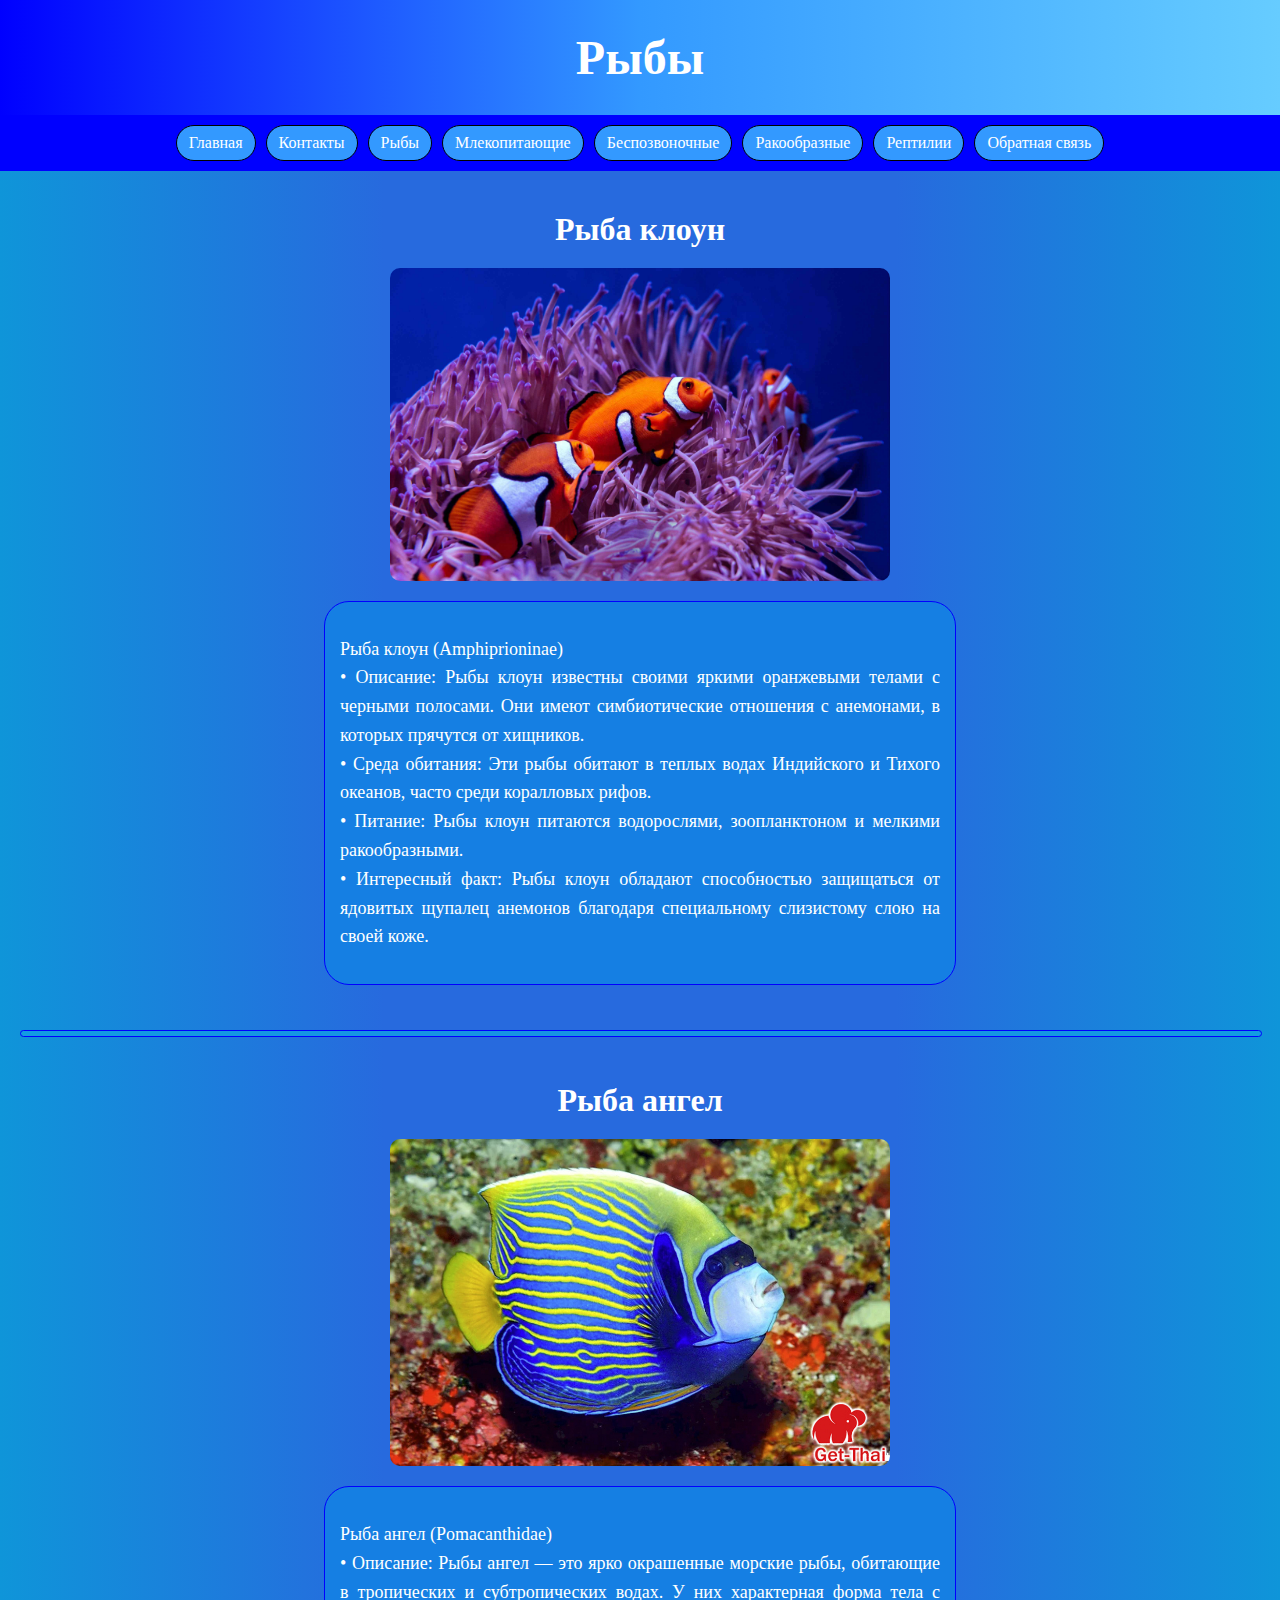
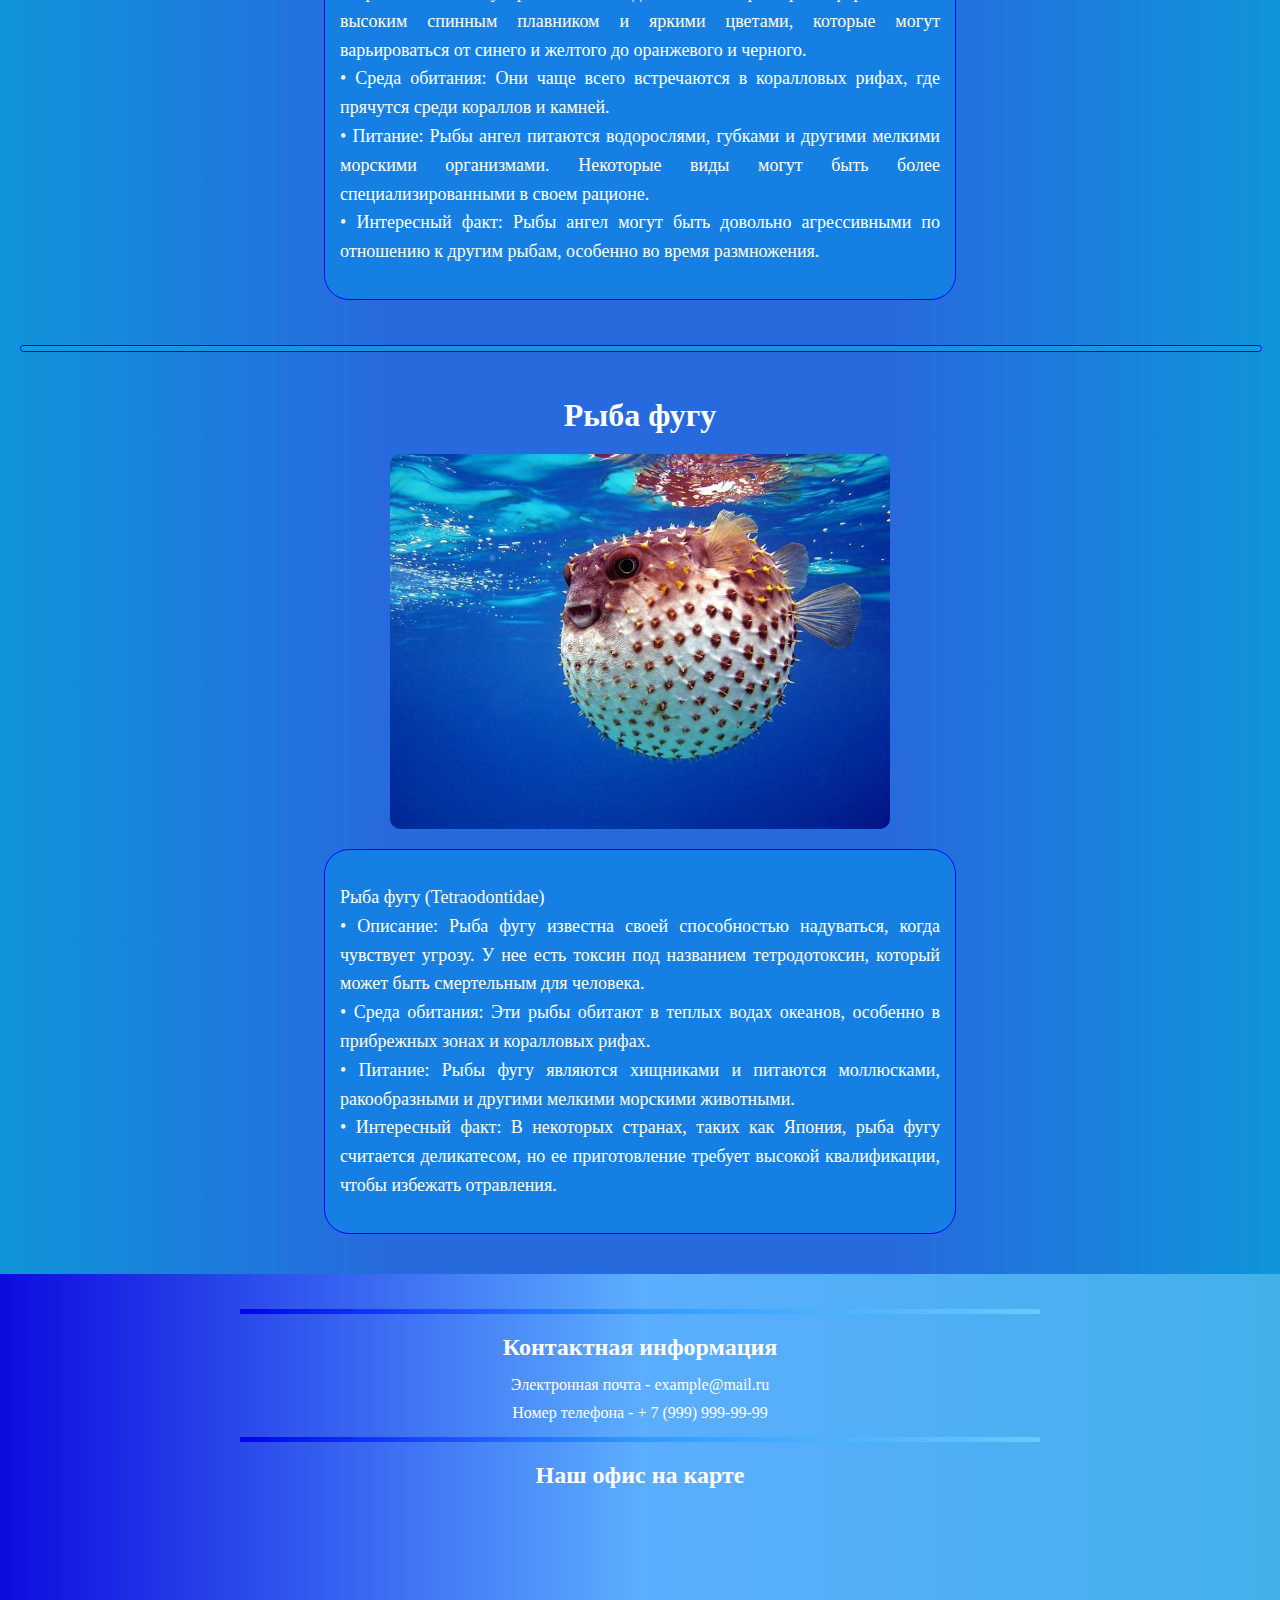
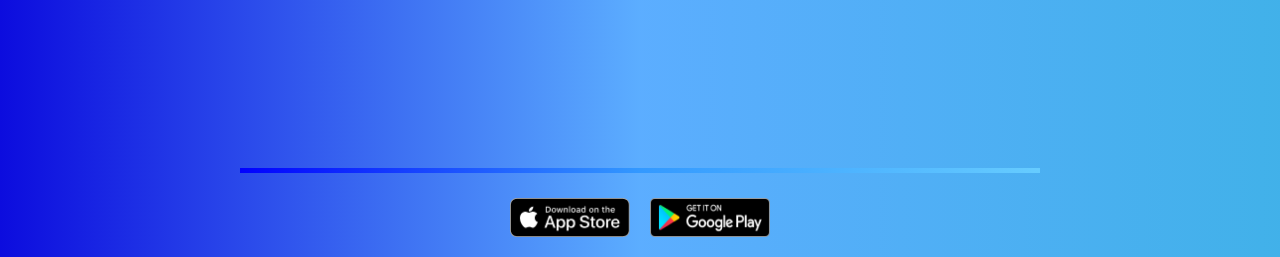
<file: page2.html>
<!DOCTYPE html>
<html lang="ru">
<head>
    <meta charset="UTF-8">
    <meta name="viewport" content="width=device-width, initial-scale=1.0">
    <title>Рыбы | AquaLife</title>
    <link rel="stylesheet" href="css/project_page2.css">
</head>
<body>
    <header class="aqua">
        <div class="aqua__title">
            <h1>Рыбы</h1>
        </div>
        <nav class="aqua__menu">
            <div class="aqua__nav-list">
                <a href="page1.html">Главная</a>
                <a href="#contacts">Контакты</a>
                <a href="page2.html">Рыбы</a>
                <a href="page3.html">Млекопитающие</a>
                <a href="page4.html">Беспозвоночные</a>
                <a href="page5.html">Ракообразные</a>
                <a href="page6.html">Рептилии</a>
                <a href="page7.html">Обратная связь</a>
            </div>
        </nav>
    </header>
    
    <main class="content">
        <article class="fish-card">
            <div class="content__title">
                <h2>Рыба клоун</h2>
            </div>
            <section class="fish-section">
                <img src="/images/clown.jpg" alt="Рыба клоун" class="fish-image">
                <aside class="content__information">
                    <p>Рыба клоун (Amphiprioninae)
                    <br>• Описание: Рыбы клоун известны своими яркими оранжевыми 
                    телами с черными полосами. Они имеют симбиотические отношения с 
                    анемонами, в которых прячутся от хищников.
                    <br>• Среда обитания: Эти рыбы обитают в теплых водах 
                    Индийского и Тихого океанов, часто среди коралловых рифов.
                    <br>• Питание: Рыбы клоун питаются водорослями, зоопланктоном и 
                    мелкими ракообразными.
                    <br>• Интересный факт: Рыбы клоун обладают способностью защищаться от 
                    ядовитых щупалец анемонов благодаря специальному слизистому слою на своей коже.</p>
                </aside>
                <div class="content__line"></div>
            </section>
            <div class="content__title">
                <h2>Рыба ангел</h2>
            </div>
            <section class="fish-section">
                <img src="/images/angel.jpg" alt="Рыба ангел" class="fish-image">
                <aside class="content__information">
                    <p>Рыба ангел (Pomacanthidae)
                    <br>• Описание: Рыбы ангел — это ярко окрашенные морские рыбы, 
                    обитающие в тропических и субтропических водах. У них характерная форма тела с 
                    высоким спинным плавником и яркими цветами, которые могут 
                    варьироваться от синего и желтого до оранжевого и черного.
                    <br>• Среда обитания: Они чаще всего встречаются в коралловых рифах, где прячутся 
                    среди кораллов и камней.
                    <br>• Питание: Рыбы ангел питаются водорослями, губками и другими мелкими 
                    морскими организмами. 
                    Некоторые виды могут быть более специализированными в своем рационе.
                    <br>• Интересный факт: Рыбы ангел могут быть довольно агрессивными 
                    по отношению к другим рыбам, 
                    особенно во время размножения.</p>
                </aside>
                <div class="content__line"></div>
            </section>
            <div class="content__title">
                <h2>Рыба фугу</h2>
            </div>
            <section class="fish-section">
                <img src="/images/fugu.jpg" alt="Рыба фугу" class="fish-image">
                <aside class="content__information">
                    <p>Рыба фугу (Tetraodontidae)
                    <br>• Описание: Рыба фугу известна своей способностью надуваться, когда чувствует угрозу. 
                    У нее есть токсин под названием тетродотоксин, который может быть смертельным для человека.
                    <br>• Среда обитания: Эти рыбы обитают в теплых водах океанов, 
                    особенно в прибрежных зонах и коралловых рифах.
                    <br>• Питание: Рыбы фугу являются хищниками и питаются 
                    моллюсками, ракообразными и другими мелкими морскими животными.
                    <br>• Интересный факт: В некоторых странах, таких как Япония, 
                    рыба фугу считается деликатесом, но ее приготовление требует высокой 
                    квалификации, чтобы избежать отравления.</p>
                </aside>
            </section>
        </article>
    </main>
    
    <footer id="contacts" class="contacts">
        <div class="contacts__line"></div>
        <div class="contacts__information">
            <h2 class="contacts__title">Контактная информация</h2>
            <p>Электронная почта - example@mail.ru</p>
            <p>Номер телефона - + 7 (999) 999-99-99</p>
            <div class="contacts__line"></div>
        <div class="contacts__map">
            <h2>Наш офис на карте</h2>
            <iframe src="https://www.google.com/maps/embed?pb=!1m18!1m12!1m3!1d2244.1234567890123!2d37.6173!3d55.7558!2m3!1f0!2f0!3f0!3m2!1i1024!2i768!4f13.1!3m3!1m2!1s0x414ab123456789ab%3A0x123456789abcdef0!2z0JrQsNGA0LXQvdC40Y8g0JrQsNGA0LXQvdC40Y8!5e0!3m2!1sru!2sru!4v1685400000000!5m2!1sru!2sru"
            width="100%"
            height="250"
            style="border:0; border-radius: 15px;"
            allowfullscreen=""
            loading="lazy"
            referrerpolicy="no-referrer-when-downgrade">
            </iframe>
        </div>
            <div class="contacts__line"></div>
            <div class="contacts__icons">
                <img src="/images/apps.png" alt="App Store" class="store-icon">
                <img src="/images/google.png" alt="Google Play" class="store-icon">
            </div>
        </div>
    </footer>
</body>
</html>
</file>
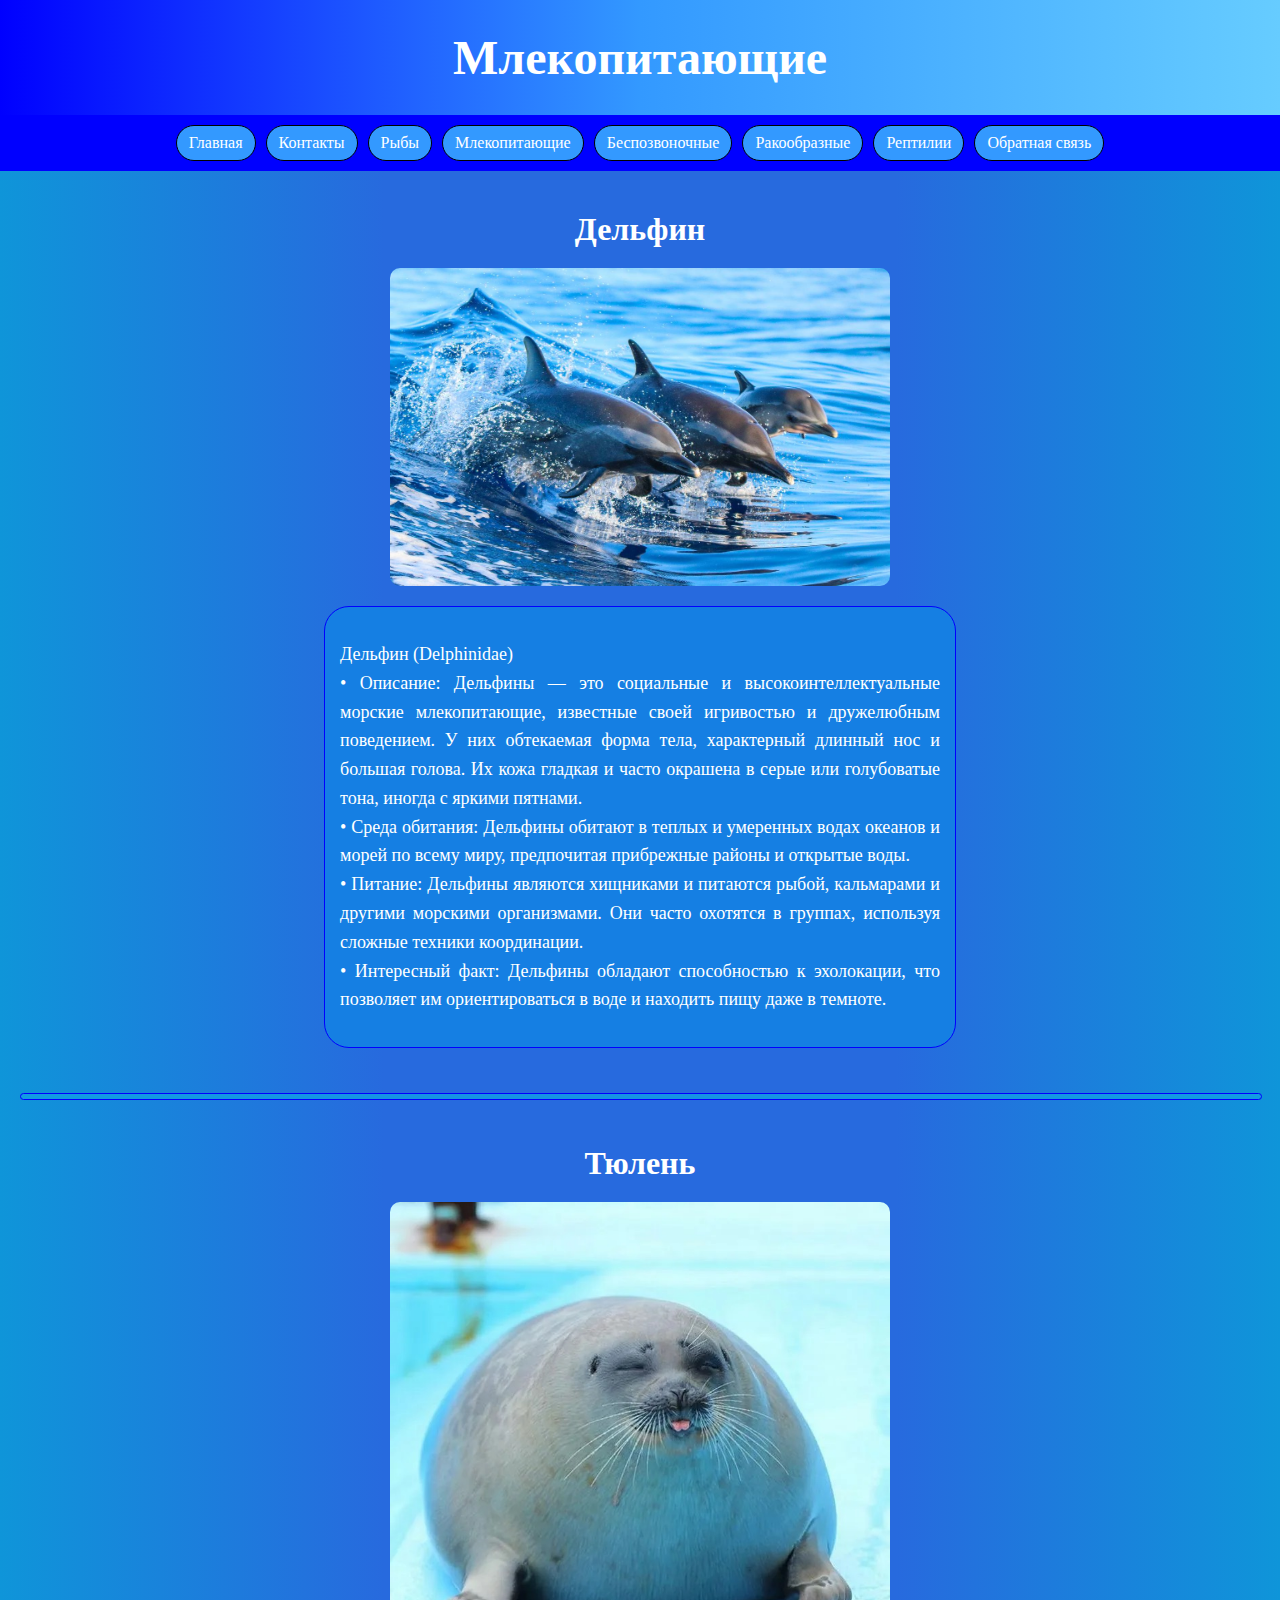
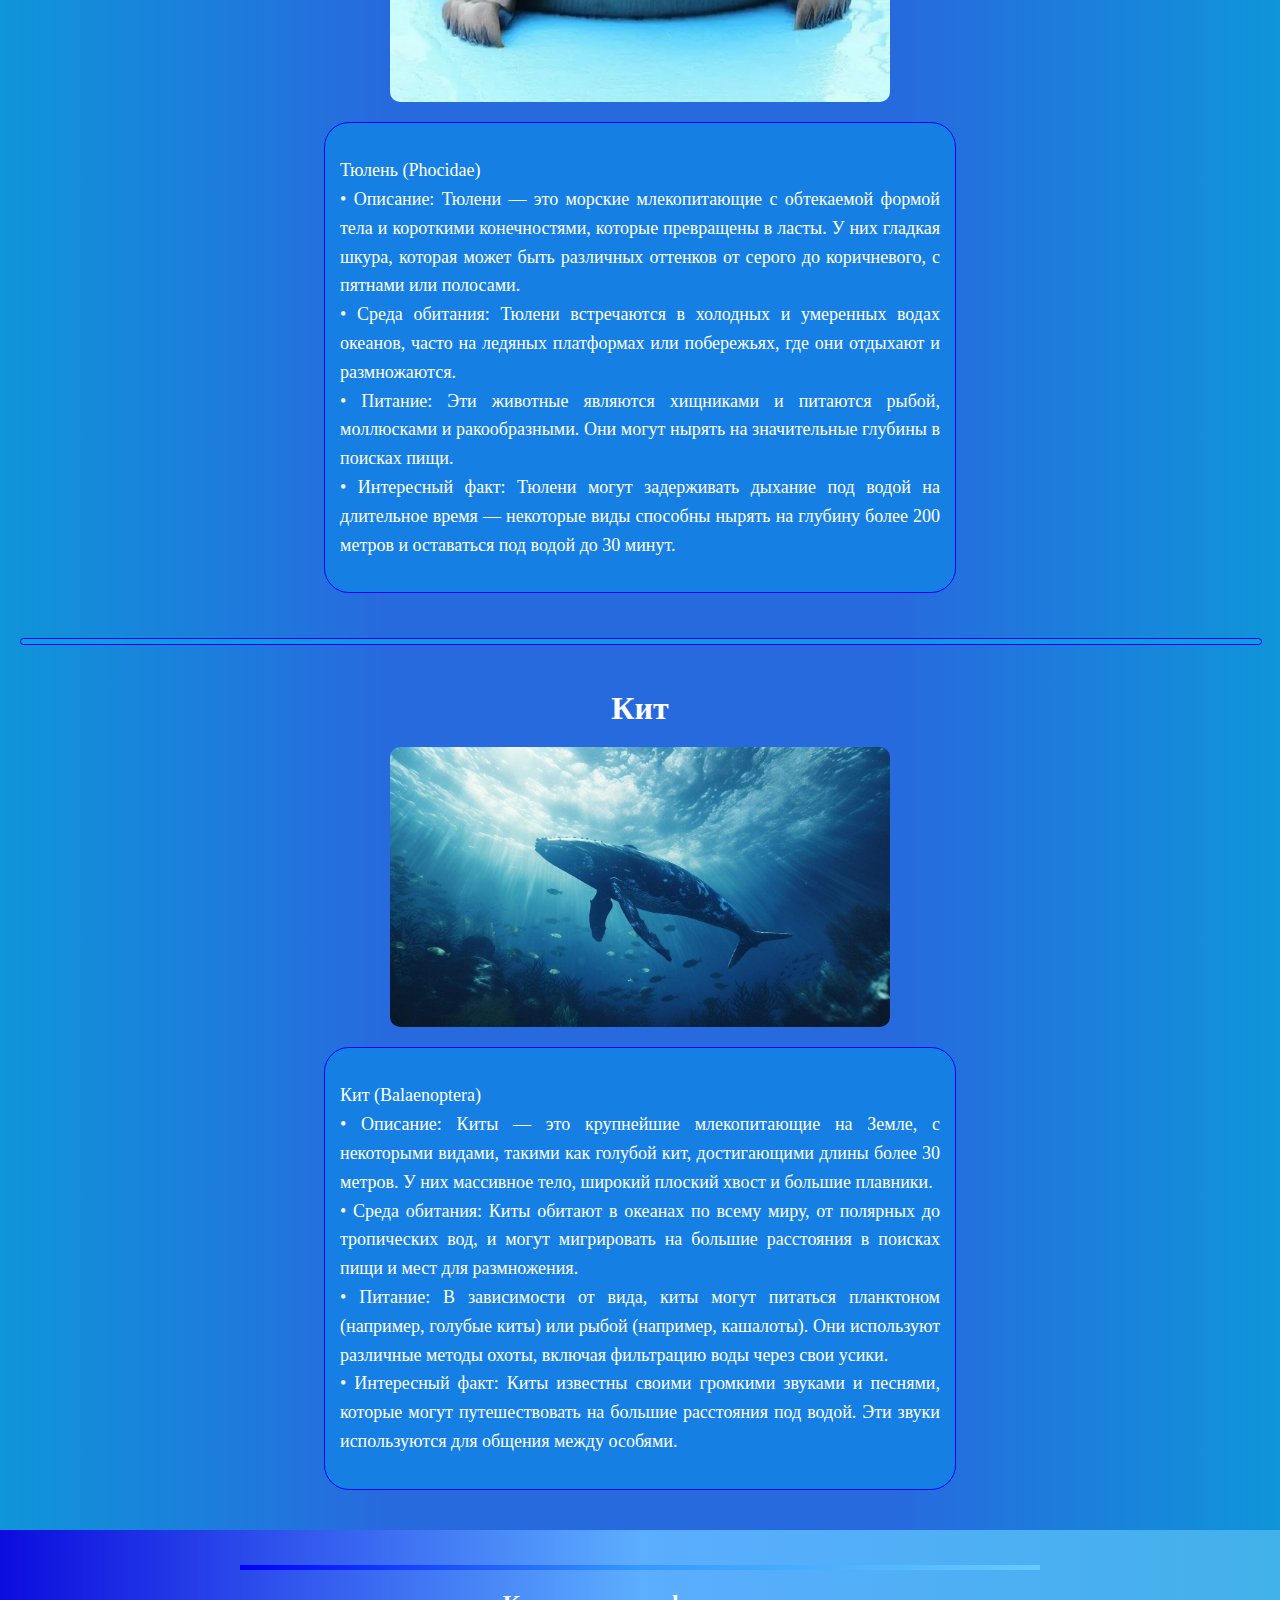
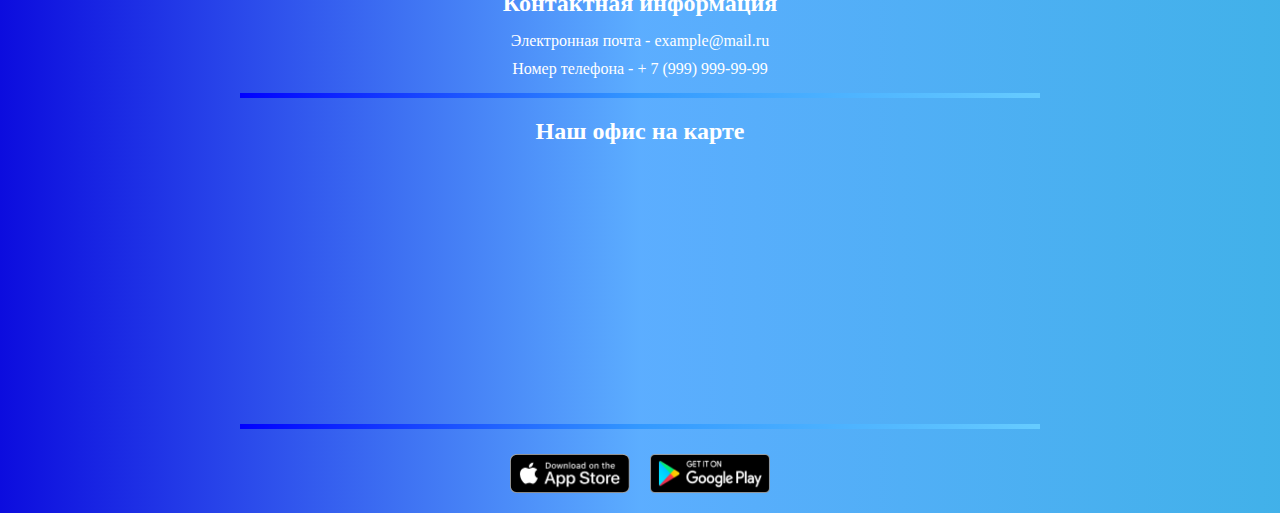
<file: page3.html>
<!DOCTYPE html>
<html lang="ru">
<head>
    <meta charset="UTF-8">
    <meta name="viewport" content="width=device-width, initial-scale=1.0">
    <title>Млекопитающие | AquaLife</title>
    <link rel="stylesheet" href="css/project_page3.css">
</head>
<body>
    <header class="aqua">
        <div class="aqua__title">
            <h1>Млекопитающие</h1>
        </div>
        <nav class="aqua__menu">
            <div class="aqua__nav-list">
                <a href="page1.html">Главная</a>
                <a href="#contacts">Контакты</a>
                <a href="page2.html">Рыбы</a>
                <a href="page3.html">Млекопитающие</a>
                <a href="page4.html">Беспозвоночные</a>
                <a href="page5.html">Ракообразные</a>
                <a href="page6.html">Рептилии</a>
                <a href="page7.html">Обратная связь</a>                
            </div>
        </nav>
    </header>
    
    <main class="content">
        <article class="fish-card">
            <div class="content__title">
                <h2>Дельфин</h2>
            </div>
            <section class="fish-section">
                <img src="/images/delphin.jpg" alt="Дельфин" class="fish-image">
                <aside class="content__information">
                    <p>Дельфин (Delphinidae)
                    <br>• Описание: Дельфины — это социальные и высокоинтеллектуальные морские 
                    млекопитающие, известные своей игривостью и дружелюбным поведением. У них обтекаемая 
                    форма тела, характерный длинный нос и большая голова. Их кожа гладкая и часто 
                    окрашена в серые или голубоватые тона, иногда с яркими пятнами.
                    <br>• Среда обитания: Дельфины обитают в теплых и умеренных водах океанов и морей 
                    по всему миру, предпочитая прибрежные районы и открытые воды.
                    <br>• Питание: Дельфины являются хищниками и питаются рыбой, кальмарами и 
                    другими морскими организмами. Они часто охотятся в группах, используя
                    сложные техники координации.
                    <br>• Интересный факт: Дельфины обладают способностью к эхолокации, что 
                    позволяет им ориентироваться в воде и находить пищу даже в темноте.</p>
                </aside>
                <div class="content__line"></div>
            </section>
            <div class="content__title">
                <h2>Тюлень</h2>
            </div>
            <section class="fish-section">
                <img src="/images/tulen.jpg" alt="Тюлень" class="fish-image">
                <aside class="content__information">
                    <p>Тюлень (Phocidae)
                    <br>• Описание: Тюлени — это морские млекопитающие с обтекаемой формой тела и 
                    короткими конечностями, которые превращены в ласты. 
                    У них гладкая шкура, которая может быть различных оттенков от серого до коричневого, 
                    с пятнами или полосами.
                    <br>• Среда обитания: Тюлени встречаются в холодных и умеренных водах океанов, 
                    часто на ледяных платформах или побережьях, где они отдыхают и размножаются.
                    <br>• Питание: Эти животные являются хищниками и питаются рыбой, моллюсками и 
                    ракообразными. Они могут нырять на значительные глубины в поисках пищи.
                    <br>• Интересный факт: Тюлени могут задерживать дыхание под водой на длительное 
                    время — некоторые виды способны нырять на глубину более 200 метров 
                    и оставаться под водой до 30 минут.</p>
                </aside>
                <div class="content__line"></div>
            </section>
            <div class="content__title">
                <h2>Кит</h2>
            </div>
            <section class="fish-section">
                <img src="/images/kit.jpg" alt="Кит" class="fish-image">
                <aside class="content__information">
                    <p>Кит (Balaenoptera)
                    <br>• Описание: Киты — это крупнейшие млекопитающие на Земле, с 
                    некоторыми видами, такими как голубой кит, 
                    достигающими длины более 30 метров. У них массивное тело, 
                    широкий плоский хвост и большие плавники.
                    <br>• Среда обитания: Киты обитают в океанах по всему миру, 
                    от полярных до тропических вод, и могут мигрировать на большие 
                    расстояния в поисках пищи и мест для размножения.
                    <br>• Питание: В зависимости от вида, киты могут питаться планктоном 
                    (например, голубые киты) или рыбой (например, кашалоты). 
                    Они используют различные методы охоты, включая фильтрацию воды через свои усики.
                    <br>• Интересный факт: Киты известны своими громкими звуками и 
                    песнями, которые могут путешествовать на большие расстояния под водой. 
                    Эти звуки используются для общения между особями.</p>
                </aside>
            </section>
        </article>
    </main>
    
    <footer id="contacts" class="contacts">
        <div class="contacts__line"></div>
        <div class="contacts__information">
            <h2 class="contacts__title">Контактная информация</h2>
            <p>Электронная почта - example@mail.ru</p>
            <p>Номер телефона - + 7 (999) 999-99-99</p>
            <div class="contacts__line"></div>
        <div class="contacts__map">
            <h2>Наш офис на карте</h2>
            <iframe src="https://www.google.com/maps/embed?pb=!1m18!1m12!1m3!1d2244.1234567890123!2d37.6173!3d55.7558!2m3!1f0!2f0!3f0!3m2!1i1024!2i768!4f13.1!3m3!1m2!1s0x414ab123456789ab%3A0x123456789abcdef0!2z0JrQsNGA0LXQvdC40Y8g0JrQsNGA0LXQvdC40Y8!5e0!3m2!1sru!2sru!4v1685400000000!5m2!1sru!2sru"
            width="100%"
            height="250"
            style="border:0; border-radius: 15px;"
            allowfullscreen=""
            loading="lazy"
            referrerpolicy="no-referrer-when-downgrade">
            </iframe>
        </div>
            <div class="contacts__line"></div>
            <div class="contacts__icons">
                <img src="/images/apps.png" alt="App Store" class="store-icon">
                <img src="/images/google.png" alt="Google Play" class="store-icon">
            </div>
        </div>
    </footer>
</body>
</html>
</file>
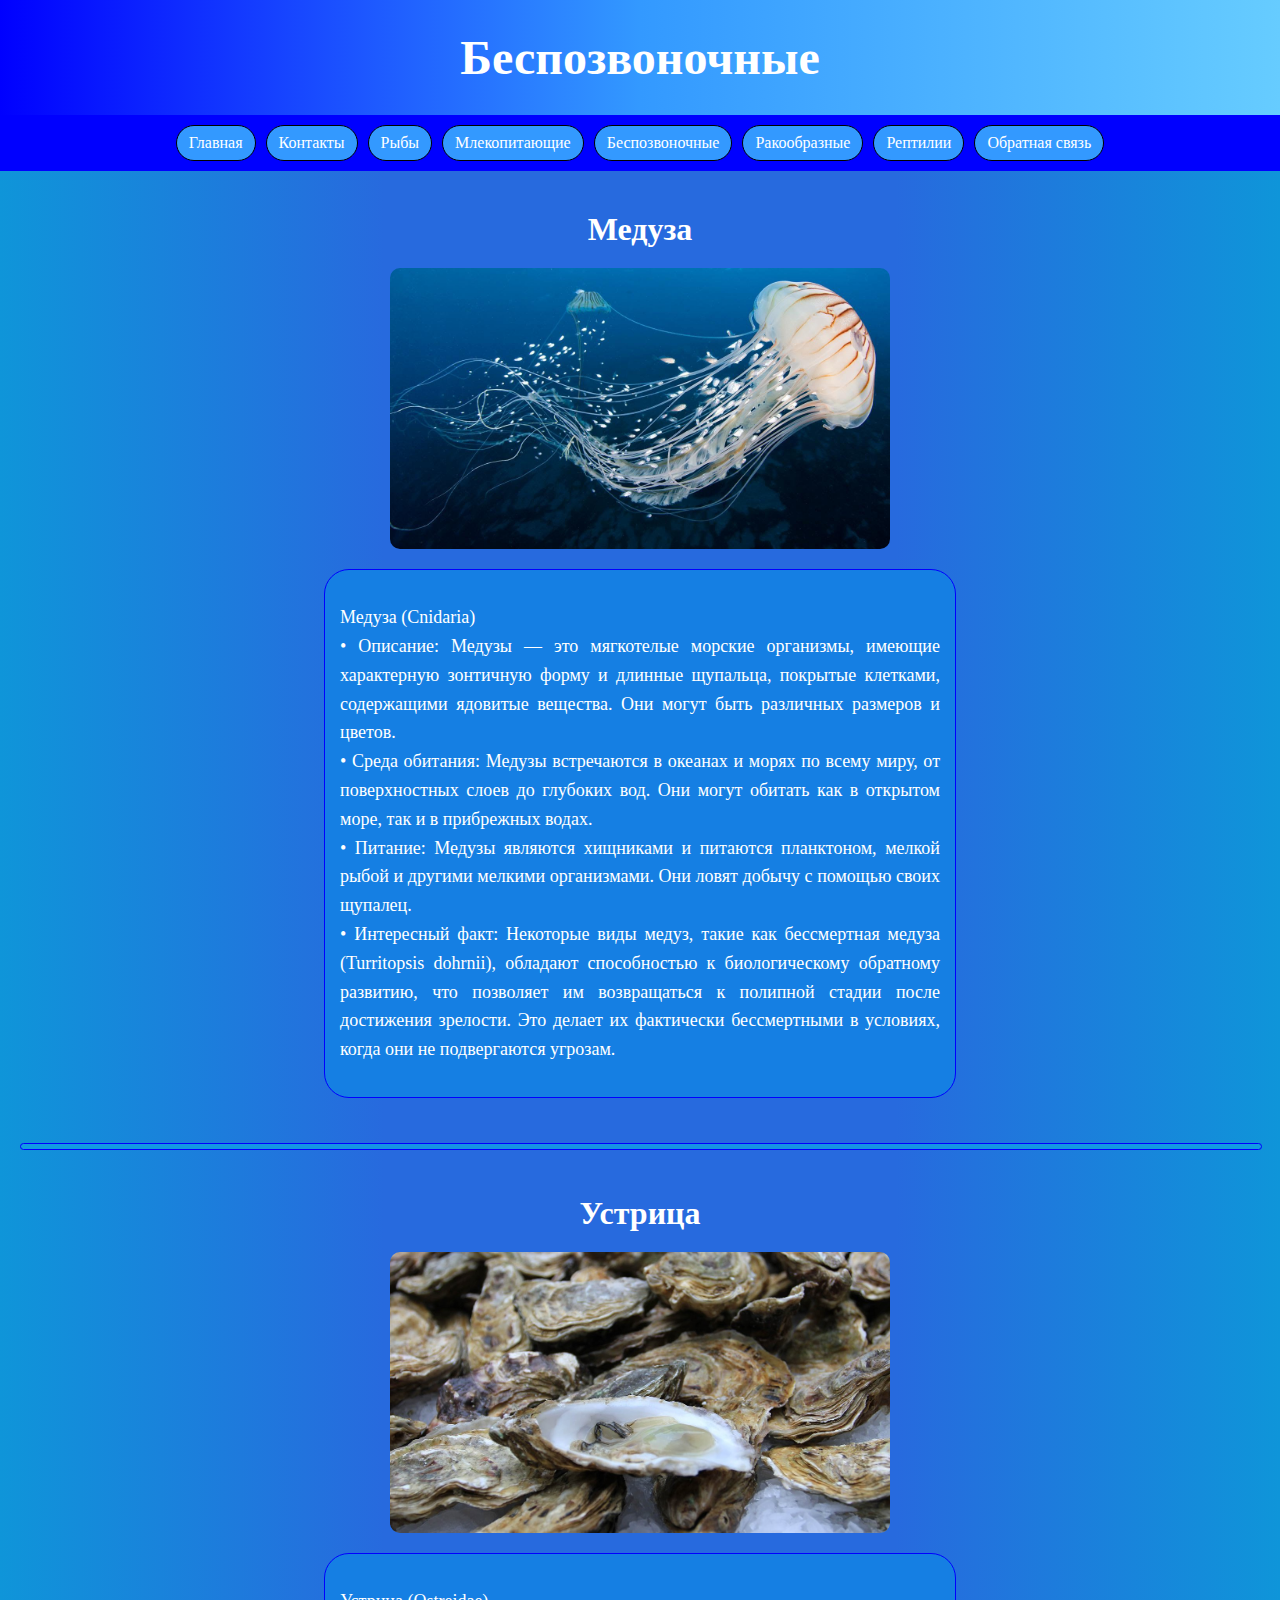
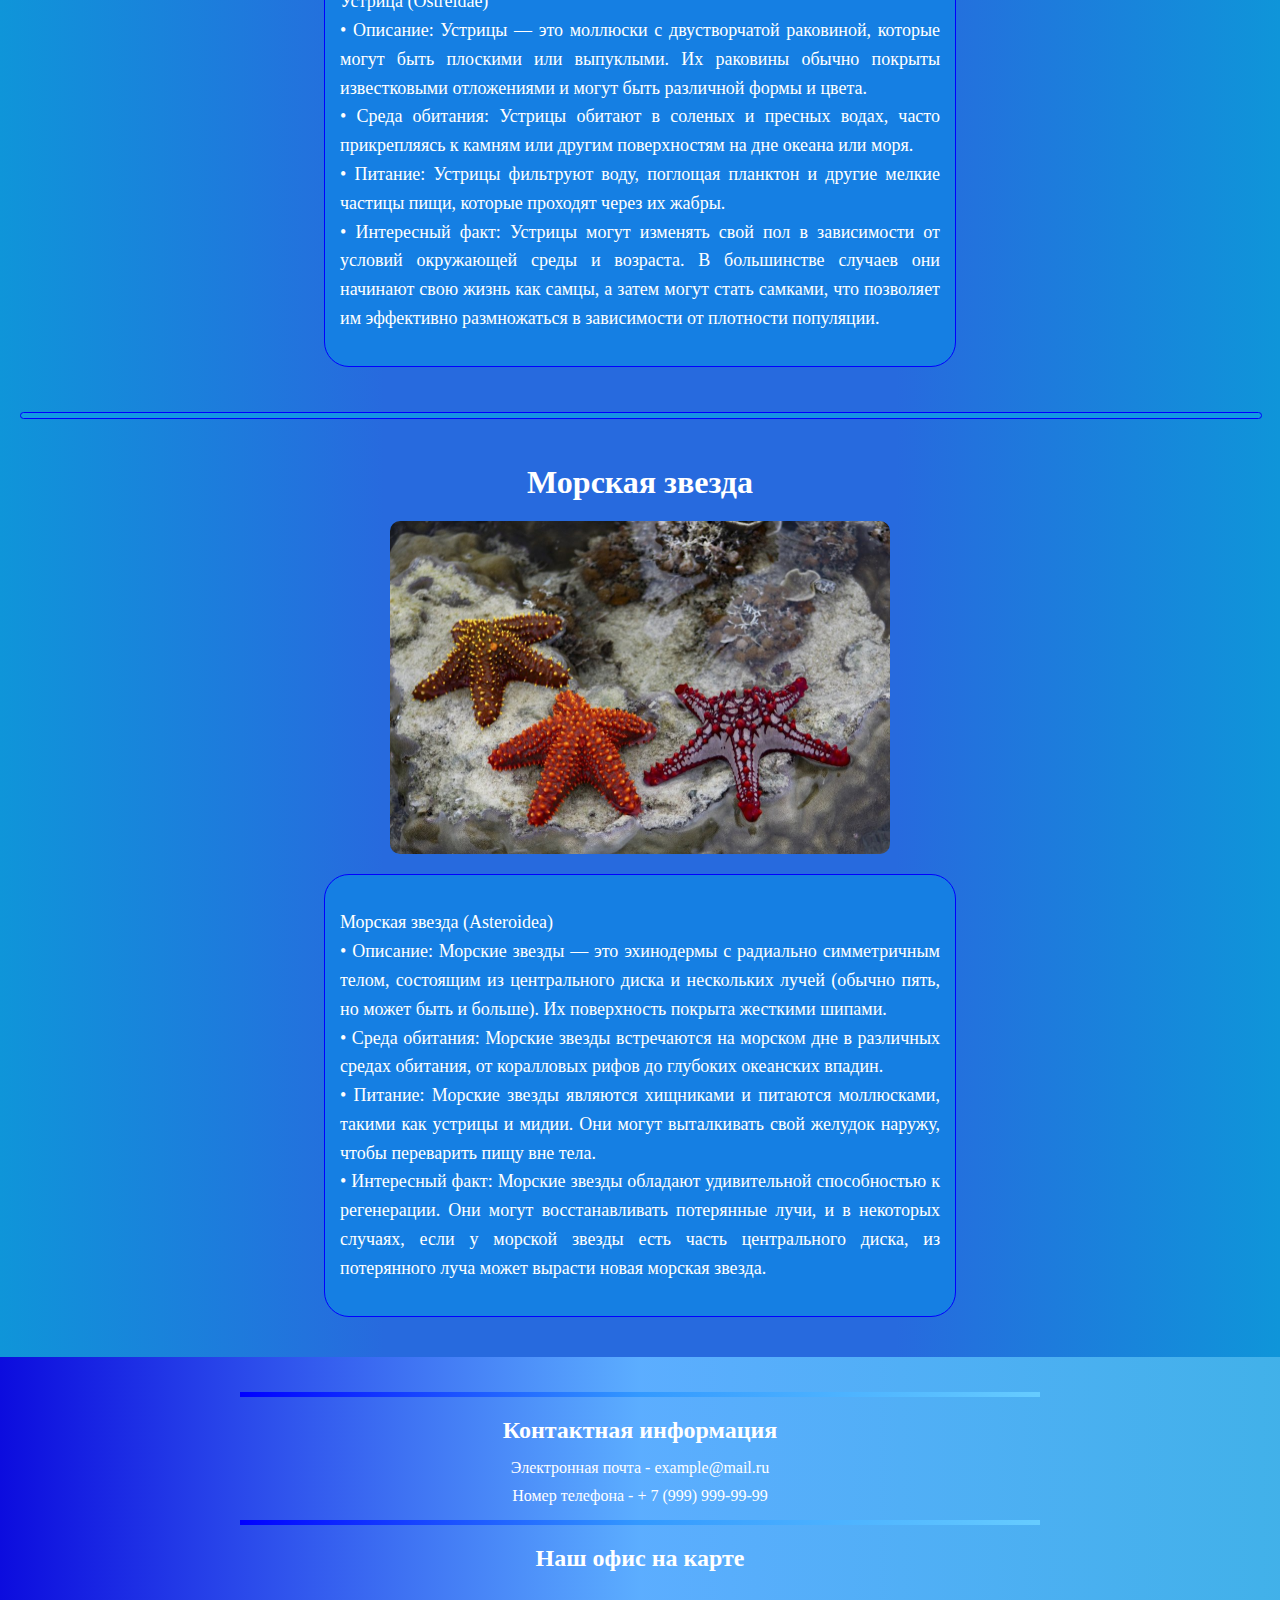
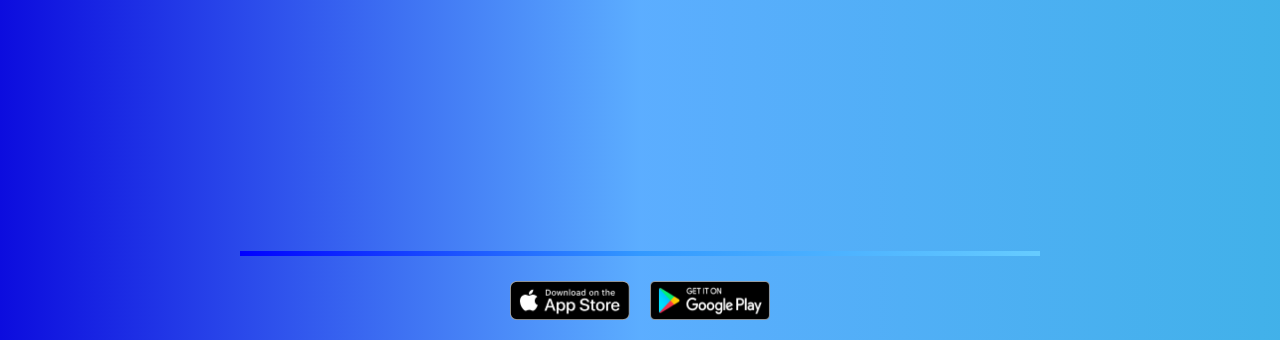
<file: page4.html>
<!DOCTYPE html>
<html lang="ru">
<head>
    <meta charset="UTF-8">
    <meta name="viewport" content="width=device-width, initial-scale=1.0">
    <title>Беспозвоночные | AquaLife</title>
    <link rel="stylesheet" href="css/project_page4.css">
</head>
<body>
    <header class="aqua">
        <div class="aqua__title">
            <h1>Беспозвоночные</h1>
        </div>
        <nav class="aqua__menu">
            <div class="aqua__nav-list">
                <a href="page1.html">Главная</a>
                <a href="#contacts">Контакты</a>
                <a href="page2.html">Рыбы</a>
                <a href="page3.html">Млекопитающие</a>
                <a href="page4.html">Беспозвоночные</a>
                <a href="page5.html">Ракообразные</a>
                <a href="page6.html">Рептилии</a>
                <a href="page7.html">Обратная связь</a>
            </div>
        </nav>
    </header>
    
    <main class="content">
        <article class="fish-card">
            <div class="content__title">
                <h2>Медуза</h2>
            </div>
            <section class="fish-section">
                <img src="/images/meduza.jpg" alt="Медуза" class="fish-image">
                <aside class="content__information">
                    <p>Медуза (Cnidaria)
                    <br>• Описание: Медузы — это мягкотелые морские организмы, имеющие 
                    характерную зонтичную форму и длинные щупальца, покрытые клетками, 
                    содержащими ядовитые вещества. Они могут быть различных размеров и цветов.
                    <br>• Среда обитания: Медузы встречаются в океанах и морях по всему миру, 
                    от поверхностных слоев до глубоких вод. Они могут обитать как в открытом море, 
                    так и в прибрежных водах.
                    <br>• Питание: Медузы являются хищниками и питаются планктоном, мелкой рыбой и 
                    другими мелкими организмами. Они ловят добычу с помощью своих щупалец.
                    <br>• Интересный факт: Некоторые виды медуз, такие как 
                    бессмертная медуза (Turritopsis dohrnii), обладают способностью к 
                    биологическому обратному развитию, что позволяет им возвращаться к 
                    полипной стадии после достижения зрелости. Это делает их фактически бессмертными 
                    в условиях, когда они не подвергаются угрозам.</p>
                </aside>
                <div class="content__line"></div>
            </section>
            <div class="content__title">
                <h2>Устрица</h2>
            </div>
            <section class="fish-section">
                <img src="/images/ustri.jpg" alt="Устрица" class="fish-image">
                <aside class="content__information">
                    <p>Устрица (Ostreidae)
                    <br>• Описание: Устрицы — это моллюски с двустворчатой раковиной, 
                    которые могут быть плоскими или выпуклыми. Их раковины обычно 
                    покрыты известковыми отложениями и могут быть различной формы и цвета.
                    <br>• Среда обитания: Устрицы обитают в соленых и пресных водах, часто 
                    прикрепляясь к камням или другим поверхностям на дне океана или моря.
                    <br>• Питание: Устрицы фильтруют воду, поглощая планктон и другие мелкие 
                    частицы пищи, которые проходят через их жабры.
                    <br>• Интересный факт: Устрицы могут изменять свой пол в зависимости 
                    от условий окружающей среды и возраста. В большинстве случаев они начинают 
                    свою жизнь как самцы, а затем могут стать самками, 
                    что позволяет им эффективно размножаться в зависимости от плотности популяции.</p>
                </aside>
                <div class="content__line"></div>
            </section>
            <div class="content__title">
                <h2>Морская звезда</h2>
            </div>
            <section class="fish-section">
                <img src="/images/star.jpg" alt="Морская звезда" class="fish-image">
                <aside class="content__information">
                    <p>Морская звезда (Asteroidea)
                    <br>• Описание: Морские звезды — это эхинодермы с радиально симметричным телом,
                    состоящим из центрального 
                    диска и нескольких лучей (обычно пять, но может быть и больше). 
                    Их поверхность покрыта жесткими шипами.
                    <br>• Среда обитания: Морские звезды встречаются на морском дне в 
                    различных средах обитания, от коралловых рифов до глубоких океанских впадин.
                    <br>• Питание: Морские звезды являются хищниками и питаются моллюсками, 
                    такими как устрицы и мидии. Они могут выталкивать свой желудок наружу, 
                    чтобы переварить пищу вне тела.
                    <br>• Интересный факт: Морские звезды обладают удивительной способностью к регенерации. 
                    Они могут восстанавливать потерянные лучи, и в некоторых случаях, 
                    если у морской звезды есть часть 
                    центрального диска, из потерянного луча может вырасти новая морская звезда.</p>
                </aside>
            </section>
        </article>
    </main>
    
    <footer id="contacts" class="contacts">
        <div class="contacts__line"></div>
        <div class="contacts__information">
            <h2 class="contacts__title">Контактная информация</h2>
            <p>Электронная почта - example@mail.ru</p>
            <p>Номер телефона - + 7 (999) 999-99-99</p>
            <div class="contacts__line"></div>
        <div class="contacts__map">
            <h2>Наш офис на карте</h2>
            <iframe src="https://www.google.com/maps/embed?pb=!1m18!1m12!1m3!1d2244.1234567890123!2d37.6173!3d55.7558!2m3!1f0!2f0!3f0!3m2!1i1024!2i768!4f13.1!3m3!1m2!1s0x414ab123456789ab%3A0x123456789abcdef0!2z0JrQsNGA0LXQvdC40Y8g0JrQsNGA0LXQvdC40Y8!5e0!3m2!1sru!2sru!4v1685400000000!5m2!1sru!2sru"
            width="100%"
            height="250"
            style="border:0; border-radius: 15px;"
            allowfullscreen=""
            loading="lazy"
            referrerpolicy="no-referrer-when-downgrade">
            </iframe>
        </div>
            <div class="contacts__line"></div>
            <div class="contacts__icons">
                <img src="/images/apps.png" alt="App Store" class="store-icon">
                <img src="/images/google.png" alt="Google Play" class="store-icon">
            </div>
        </div>
    </footer>
</body>
</html>
</file>
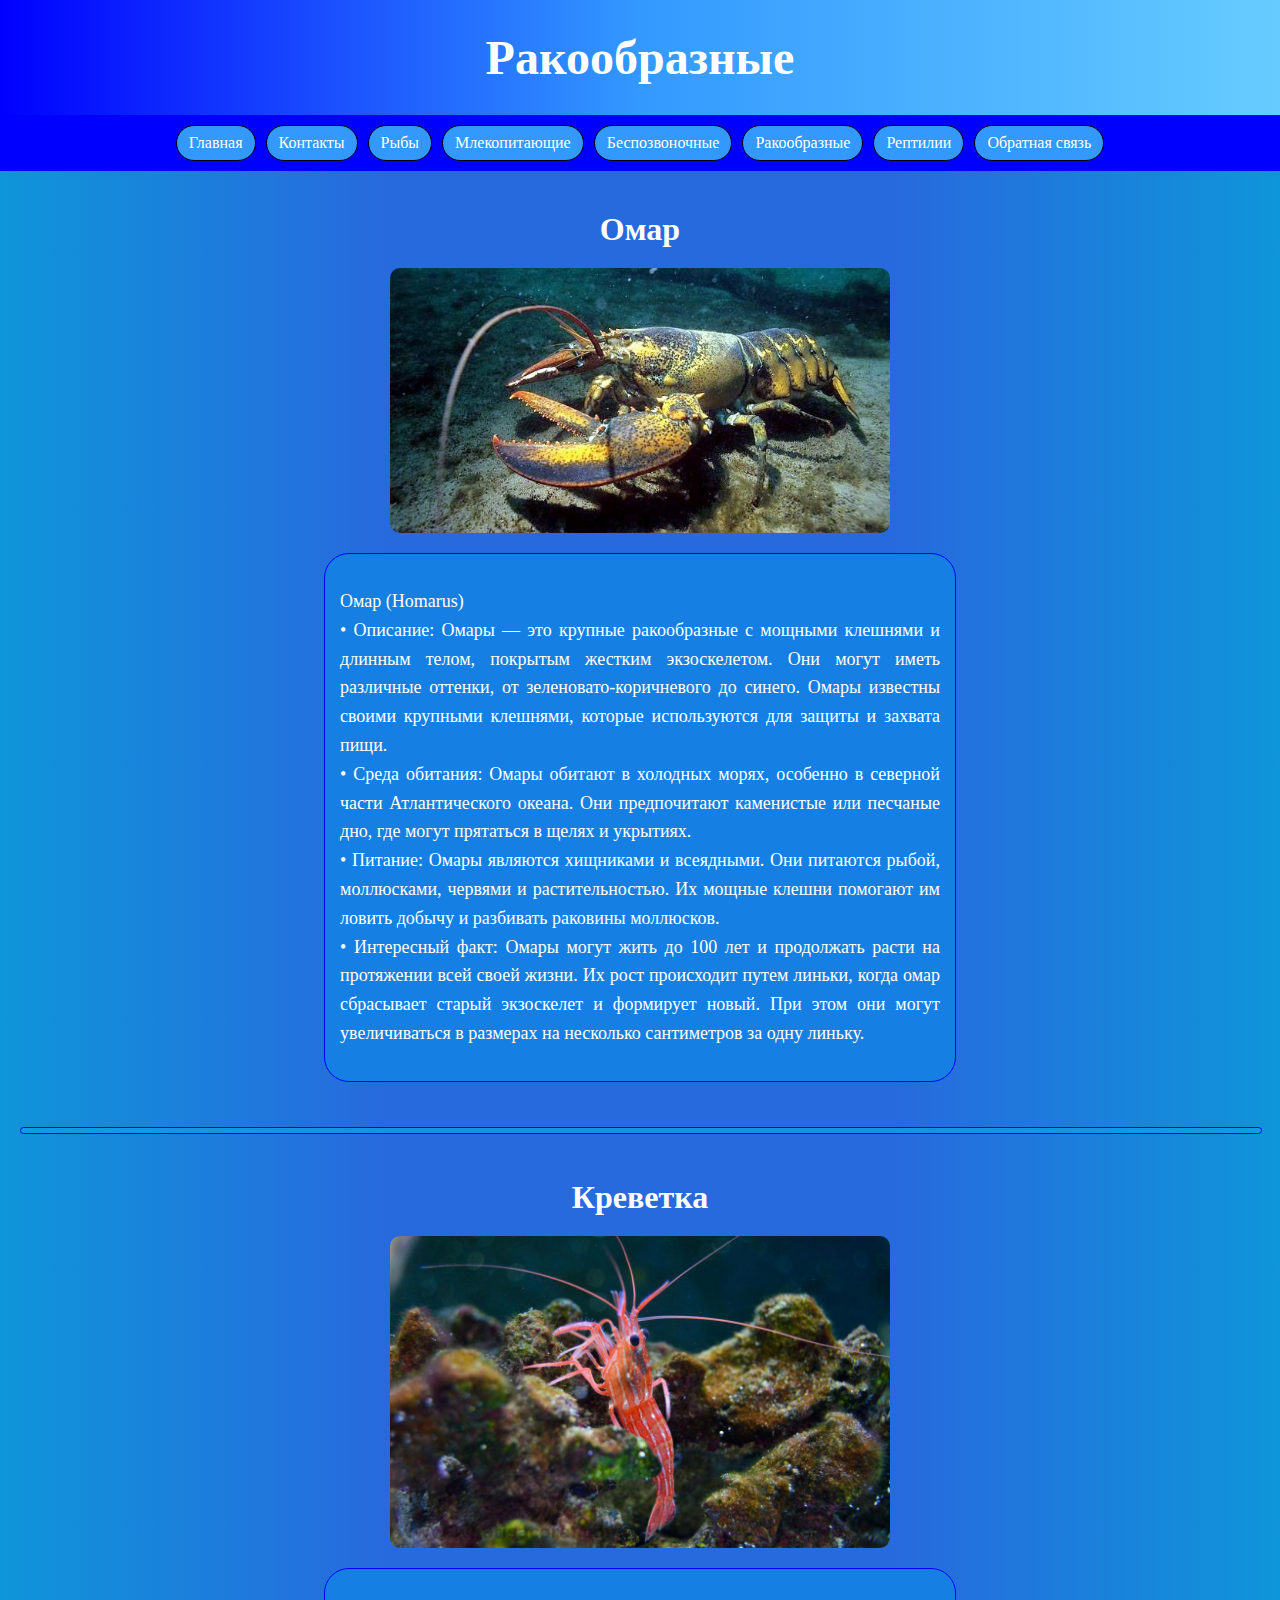
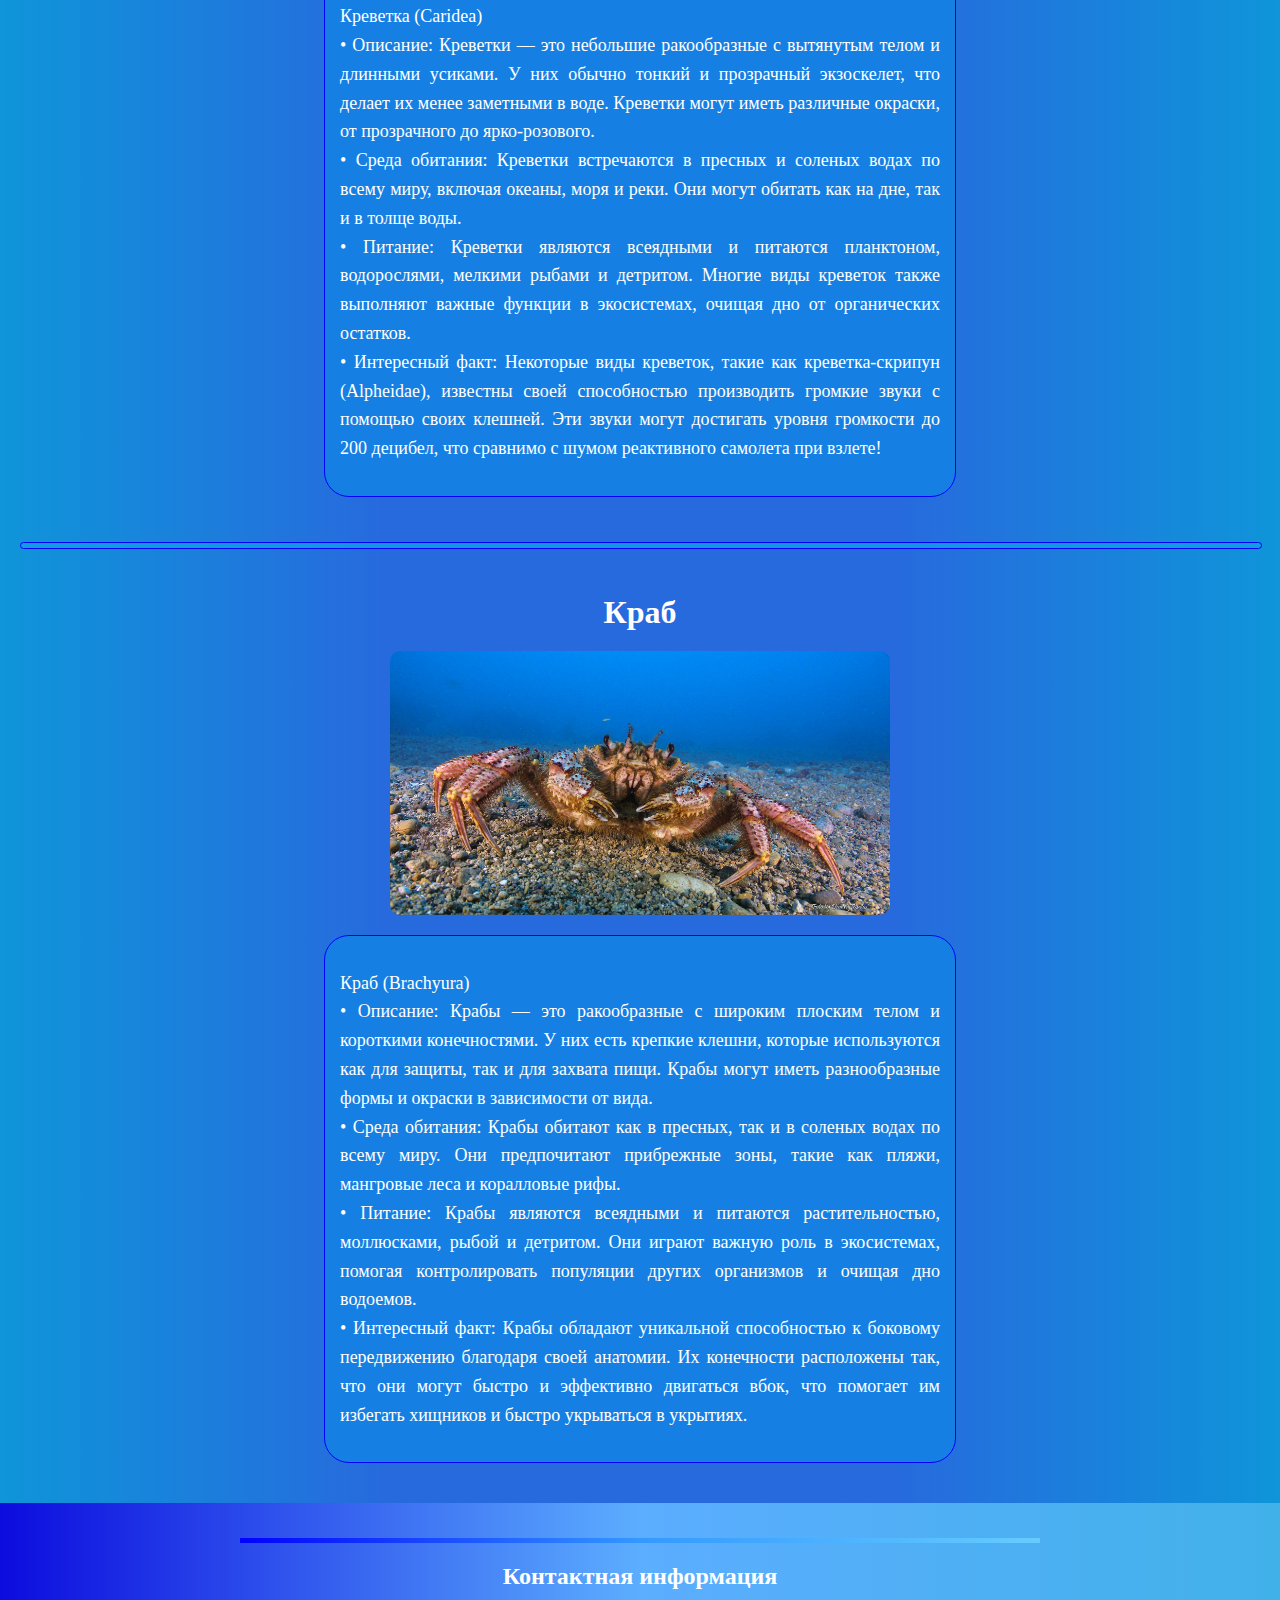
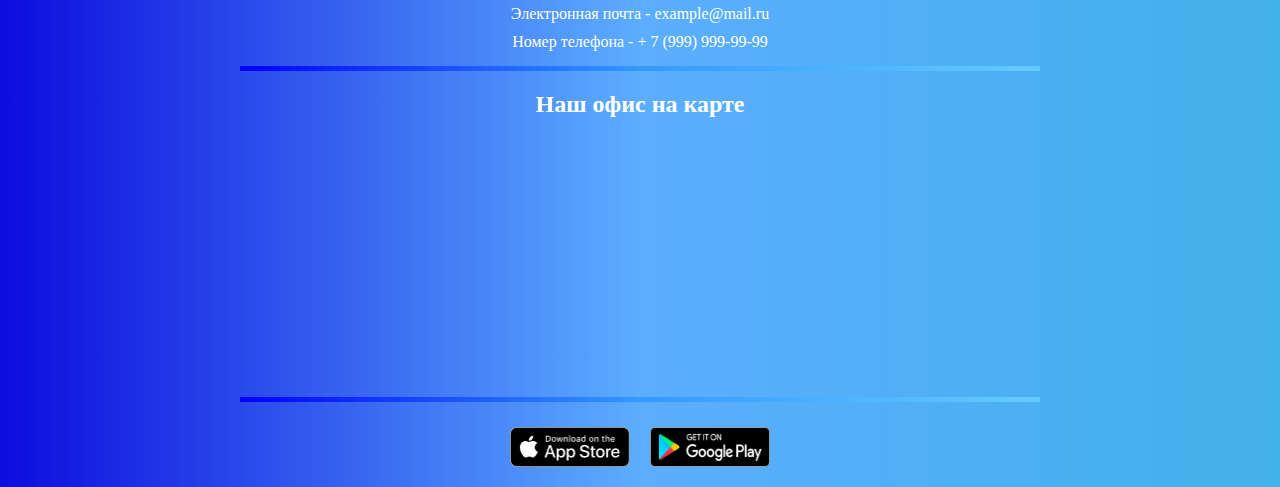
<file: page5.html>
<!DOCTYPE html>
<html lang="ru">
<head>
    <meta charset="UTF-8">
    <meta name="viewport" content="width=device-width, initial-scale=1.0">
    <title>Ракообразные | AquaLife</title>
    <link rel="stylesheet" href="css/project_page5.css">
</head>
<body>
    <header class="aqua">
        <div class="aqua__title">
            <h1>Ракообразные</h1>
        </div>
        <nav class="aqua__menu">
            <div class="aqua__nav-list">
                <a href="page1.html">Главная</a>
                <a href="#contacts">Контакты</a>
                <a href="page2.html">Рыбы</a>
                <a href="page3.html">Млекопитающие</a>
                <a href="page4.html">Беспозвоночные</a>
                <a href="page5.html">Ракообразные</a>
                <a href="page6.html">Рептилии</a>
                <a href="page7.html">Обратная связь</a>
            </div>
        </nav>
    </header>
    
    <main class="content">
        <article class="fish-card">
            <div class="content__title">
                <h2>Омар</h2>
            </div>
            <section class="fish-section">
                <img src="/images/omar.jpg" alt="Омар" class="fish-image">
                <aside class="content__information">
                    <p>Омар (Homarus)
                    <br>• Описание: Омары — это крупные ракообразные с мощными клешнями и длинным телом, 
                    покрытым жестким экзоскелетом. 
                    Они могут иметь различные оттенки, от зеленовато-коричневого до синего. 
                    Омары известны своими крупными клешнями, которые 
                    используются для защиты и захвата пищи.
                    <br>• Среда обитания: Омары обитают в холодных морях, особенно в 
                    северной части Атлантического океана. Они предпочитают каменистые 
                    или песчаные дно, где могут прятаться в щелях и укрытиях.
                    <br>• Питание: Омары являются хищниками и всеядными. Они питаются рыбой, 
                    моллюсками, червями и растительностью. Их мощные 
                    клешни помогают им ловить добычу и разбивать раковины моллюсков.
                    <br>• Интересный факт: Омары могут жить до 100 лет и продолжать расти на 
                    протяжении всей своей жизни. Их рост происходит путем линьки, когда омар 
                    сбрасывает старый экзоскелет и формирует новый. 
                    При этом они могут увеличиваться в размерах 
                    на несколько сантиметров за одну линьку.</p>
                </aside>
                <div class="content__line"></div>
            </section>
            <div class="content__title">
                <h2>Креветка</h2>
            </div>
            <section class="fish-section">
                <img src="/images/krevetka.jpg" alt="Креветка" class="fish-image">
                <aside class="content__information">
                    <p>Креветка (Caridea)
                    <br>• Описание: Креветки — это небольшие ракообразные с вытянутым телом и 
                    длинными усиками. У них обычно тонкий и прозрачный 
                    экзоскелет, что делает их менее заметными в воде. Креветки могут иметь 
                    различные окраски, от прозрачного до ярко-розового.
                    <br>• Среда обитания: Креветки встречаются в пресных и соленых водах по всему 
                    миру, включая океаны, моря и реки. Они могут обитать 
                    как на дне, так и в толще воды.
                    <br>• Питание: Креветки являются всеядными и питаются планктоном, 
                    водорослями, мелкими рыбами и детритом. Многие виды креветок 
                    также выполняют важные функции в экосистемах, 
                    очищая дно от органических остатков.
                    <br>• Интересный факт: Некоторые виды креветок, такие как креветка-скрипун 
                    (Alpheidae), 
                    известны своей способностью производить громкие звуки с помощью своих клешней. 
                    Эти звуки могут достигать 
                    уровня громкости до 200 децибел, что сравнимо с шумом реактивного 
                    самолета при взлете!</p>
                </aside>
                <div class="content__line"></div>
            </section>
            <div class="content__title">
                <h2>Краб</h2>
            </div>
            <section class="fish-section">
                <img src="/images/krab.jpg" alt="Краб" class="fish-image">
                <aside class="content__information">
                    <p>Краб (Brachyura)
                    <br>• Описание: Крабы — это ракообразные с широким плоским телом и 
                    короткими конечностями. У них есть крепкие клешни, 
                    которые используются как для защиты, так и для захвата пищи. Крабы 
                    могут иметь разнообразные формы и окраски в зависимости от вида.
                    <br>• Среда обитания: Крабы обитают как в пресных, так и в соленых 
                    водах по всему миру. Они предпочитают прибрежные зоны, такие как пляжи, 
                    мангровые леса и коралловые рифы.
                    <br>• Питание: Крабы являются всеядными и питаются растительностью, 
                    моллюсками, рыбой и детритом. Они играют важную роль в экосистемах, 
                    помогая контролировать популяции других организмов и очищая дно водоемов.
                    <br>• Интересный факт: Крабы обладают уникальной способностью к 
                    боковому передвижению благодаря своей анатомии. Их конечности 
                    расположены так, что они могут быстро и эффективно 
                    двигаться вбок, что помогает им избегать хищников и 
                    быстро укрываться в укрытиях.</p>
                </aside>
            </section>
        </article>
    </main>
    
    <footer id="contacts" class="contacts">
        <div class="contacts__line"></div>
        <div class="contacts__information">
            <h2 class="contacts__title">Контактная информация</h2>
            <p>Электронная почта - example@mail.ru</p>
            <p>Номер телефона - + 7 (999) 999-99-99</p>
            <div class="contacts__line"></div>
        <div class="contacts__map">
            <h2>Наш офис на карте</h2>
            <iframe src="https://www.google.com/maps/embed?pb=!1m18!1m12!1m3!1d2244.1234567890123!2d37.6173!3d55.7558!2m3!1f0!2f0!3f0!3m2!1i1024!2i768!4f13.1!3m3!1m2!1s0x414ab123456789ab%3A0x123456789abcdef0!2z0JrQsNGA0LXQvdC40Y8g0JrQsNGA0LXQvdC40Y8!5e0!3m2!1sru!2sru!4v1685400000000!5m2!1sru!2sru"
            width="100%"
            height="250"
            style="border:0; border-radius: 15px;"
            allowfullscreen=""
            loading="lazy"
            referrerpolicy="no-referrer-when-downgrade">
            </iframe>
        </div>
            <div class="contacts__line"></div>
            <div class="contacts__icons">
                <img src="/images/apps.png" alt="App Store" class="store-icon">
                <img src="/images/google.png" alt="Google Play" class="store-icon">
            </div>
        </div>
    </footer>
</body>
</html>
</file>
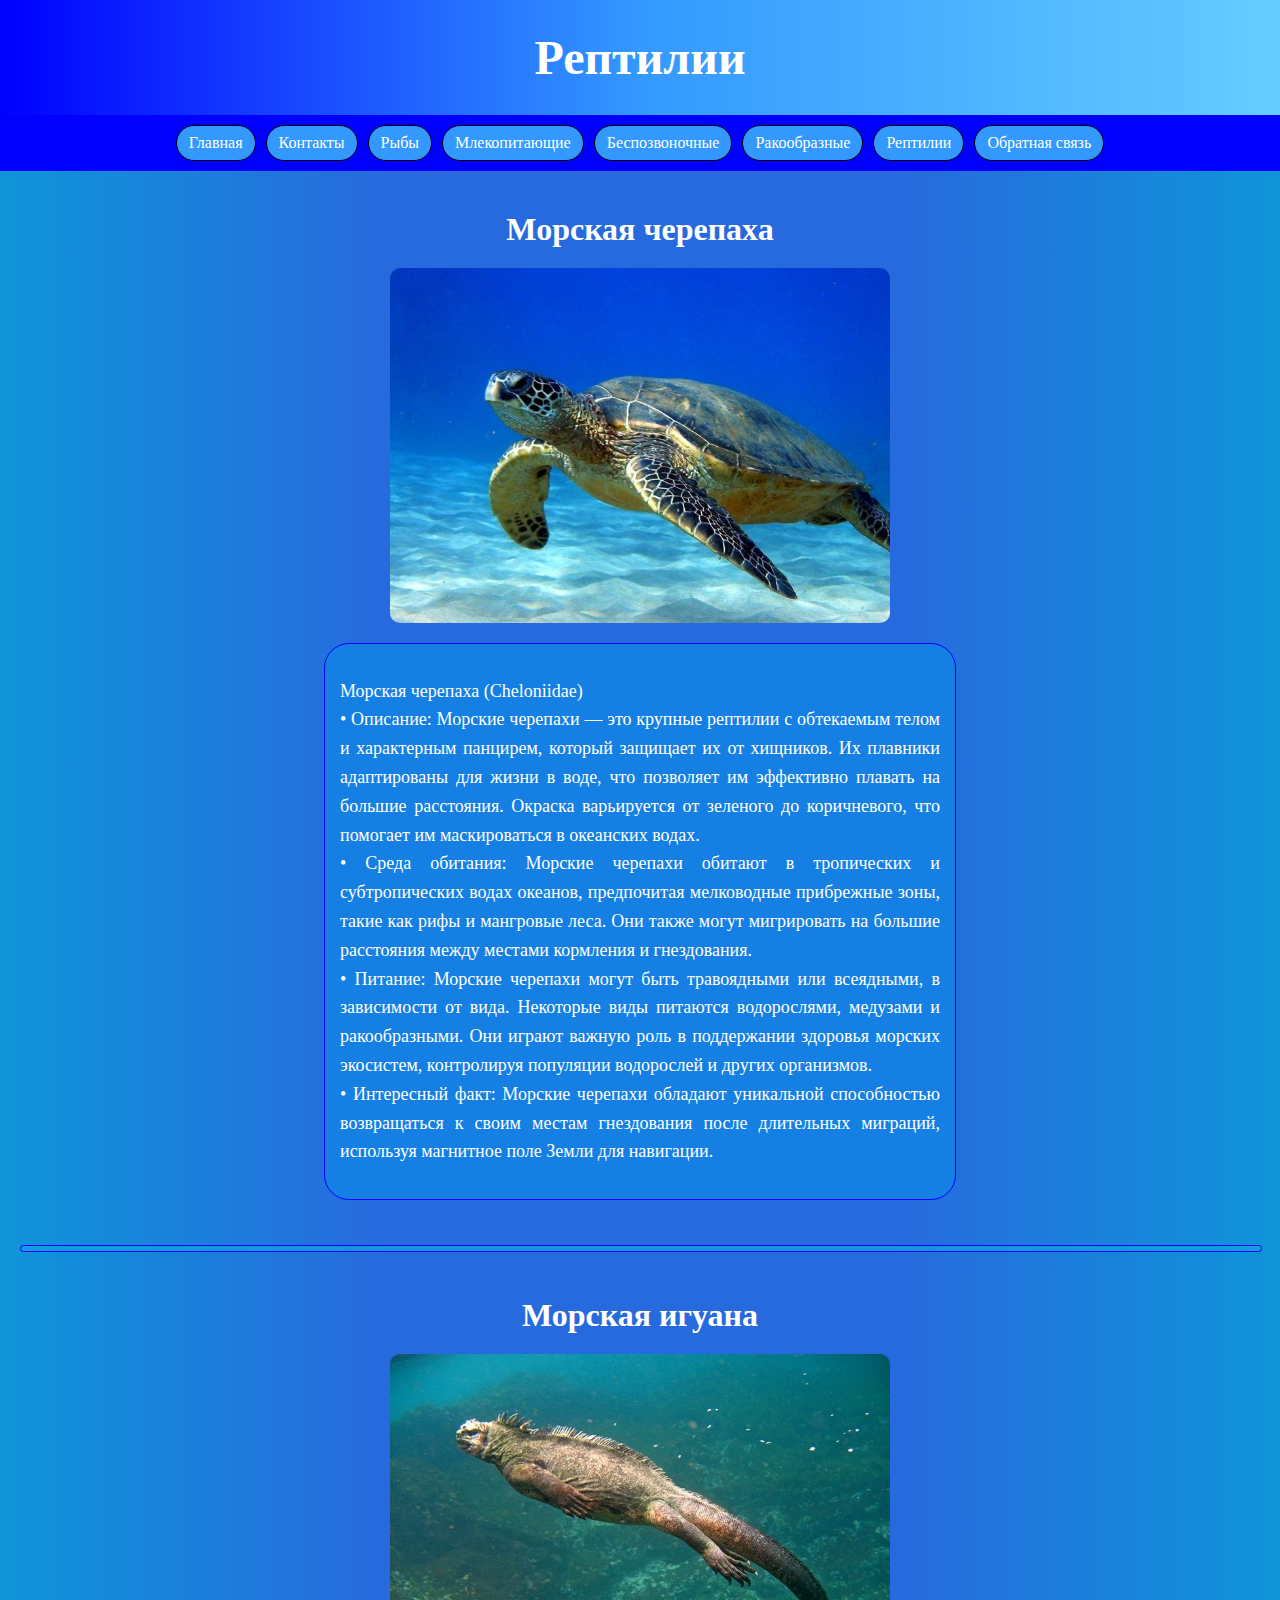
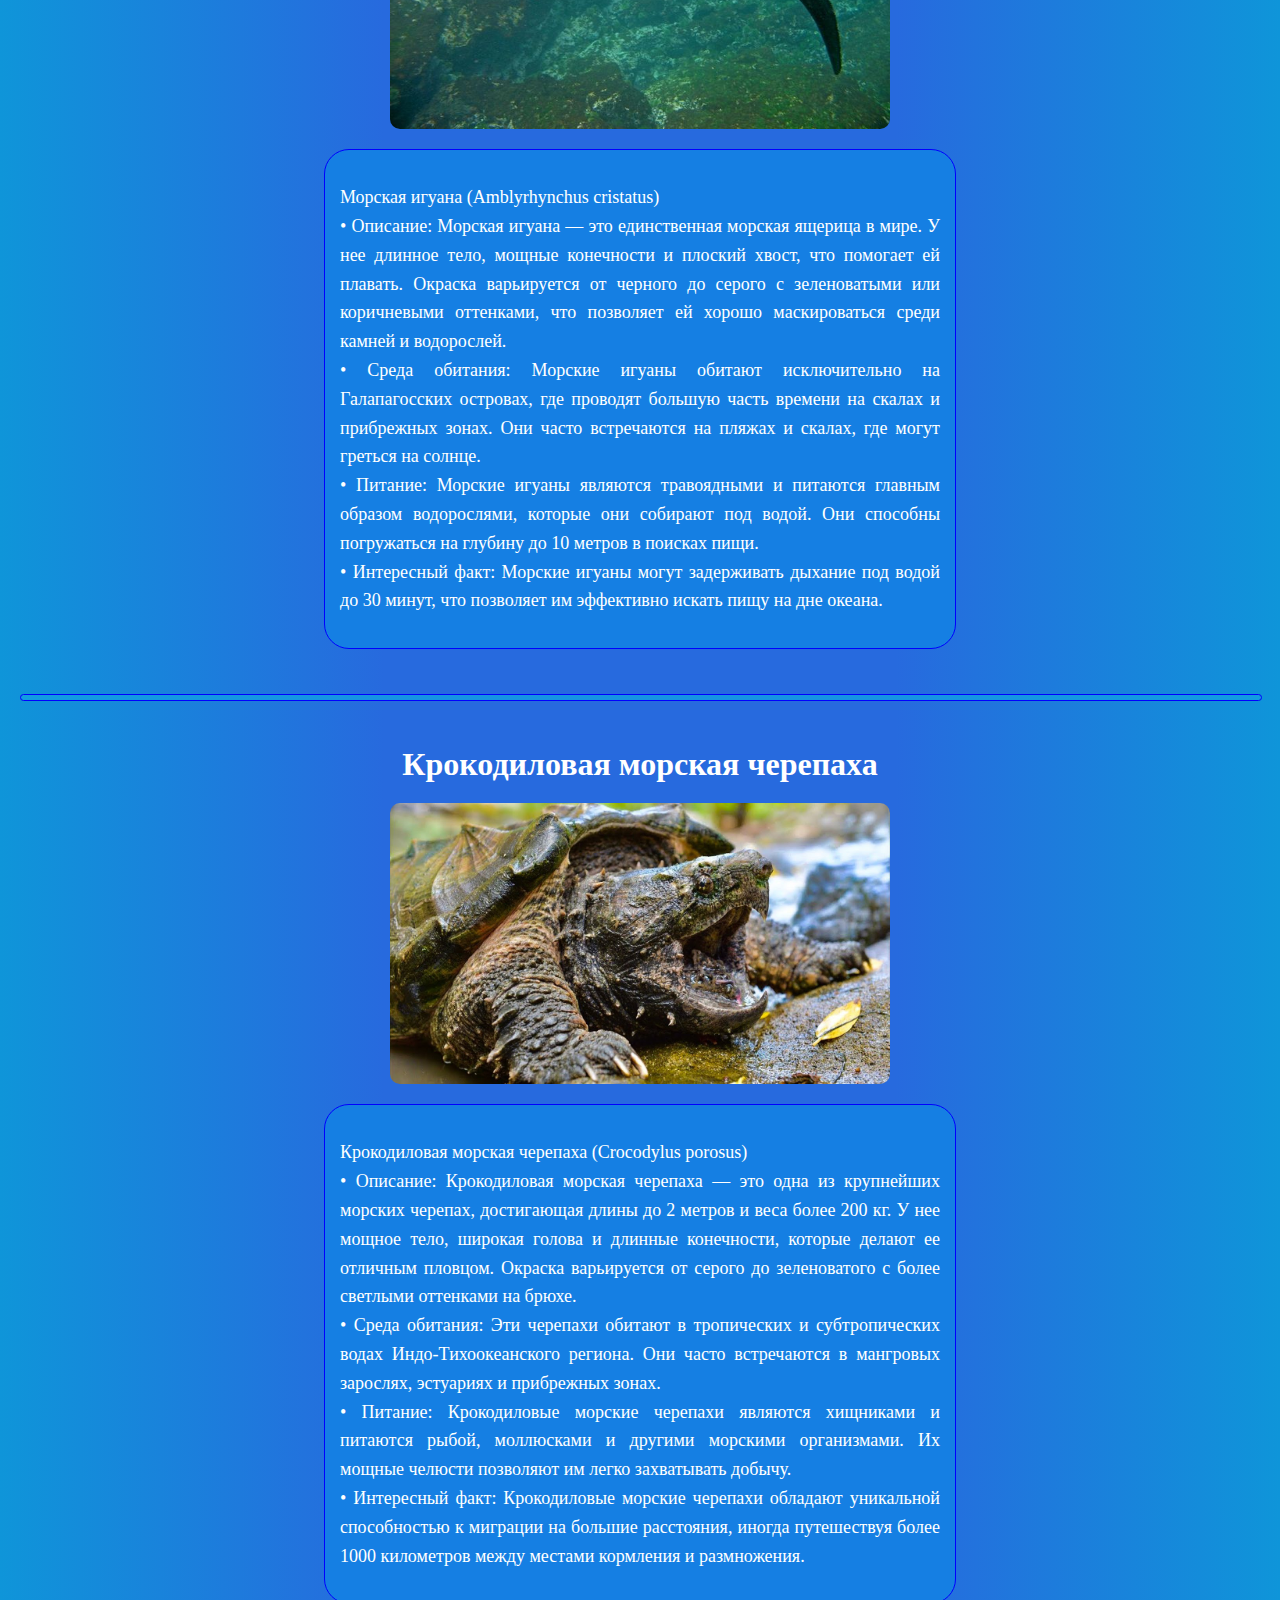
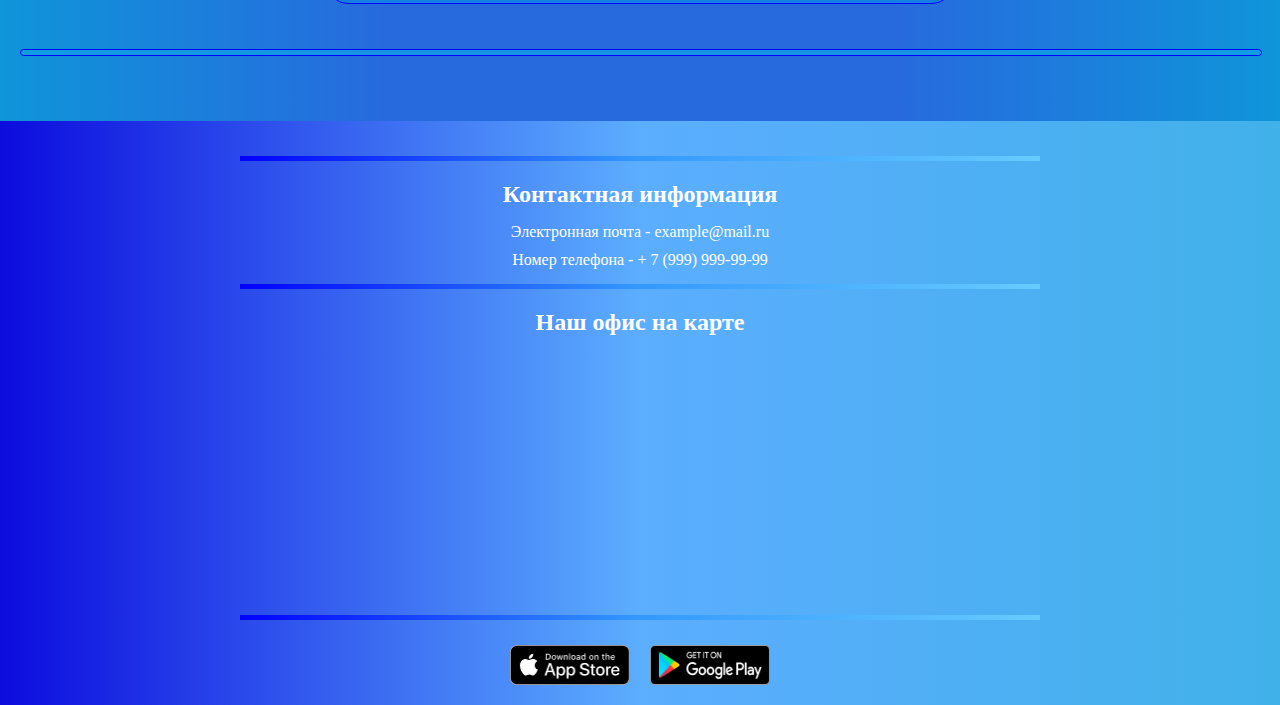
<file: page6.html>
<!DOCTYPE html>
<html lang="ru">
<head>
    <meta charset="UTF-8">
    <meta name="viewport" content="width=device-width, initial-scale=1.0">
    <title>Рыбы | AquaLife</title>
    <link rel="stylesheet" href="css/project_page6.css">
</head>
<body>
    <header class="aqua">
        <div class="aqua__title">
            <h1>Рептилии</h1>
        </div>
        <nav class="aqua__menu">
            <div class="aqua__nav-list">
                <a href="page1.html">Главная</a>
                <a href="#contacts">Контакты</a>
                <a href="page2.html">Рыбы</a>
                <a href="page3.html">Млекопитающие</a>
                <a href="page4.html">Беспозвоночные</a>
                <a href="page5.html">Ракообразные</a>
                <a href="page6.html">Рептилии</a>
                <a href="page7.html">Обратная связь</a>
            </div>
        </nav>
    </header>
    
    <main class="content">
        <article class="fish-card">
            <div class="content__title">
                <h2>Морская черепаха</h2>
            </div>
            <section class="fish-section">
                <img src="/images/cherepaha.jpg" alt="Морская черепаха" class="fish-image">
                <aside class="content__information">
                    <p>Морская черепаха (Cheloniidae)
                    <br>• Описание: Морские черепахи — это крупные рептилии с 
                    обтекаемым телом и характерным 
                    панцирем, который 
                    защищает их от хищников. Их плавники адаптированы для жизни в воде, что 
                    позволяет им эффективно плавать на большие расстояния. Окраска варьируется от 
                    зеленого до коричневого, что помогает им маскироваться в океанских водах.
                    <br>• Среда обитания: Морские черепахи обитают в тропических и 
                    субтропических водах океанов, предпочитая мелководные прибрежные зоны, 
                    такие как рифы и мангровые леса. Они также могут мигрировать на большие 
                    расстояния между местами кормления и гнездования.
                    <br>• Питание: Морские черепахи могут быть травоядными или всеядными, 
                    в зависимости от вида. Некоторые виды питаются водорослями, 
                    медузами и ракообразными. Они играют важную роль в поддержании 
                    здоровья морских экосистем, контролируя популяции водорослей и других организмов.
                    <br>• Интересный факт: Морские черепахи обладают уникальной 
                    способностью возвращаться к своим местам гнездования после 
                    длительных миграций, используя магнитное поле Земли для навигации.</p>
                </aside>
                <div class="content__line"></div>
            </section>
            <div class="content__title">
                <h2>Морская игуана</h2>
            </div>
            <section class="fish-section">
                <img src="/images/iguana.jpg" alt="Морская игуана" class="fish-image">
                <aside class="content__information">
                    <p>Морская игуана (Amblyrhynchus cristatus)
                    <br>• Описание: Морская игуана — это единственная 
                    морская ящерица в мире. У нее длинное тело, мощные 
                    конечности и плоский хвост, что помогает ей плавать. 
                    Окраска варьируется от черного до серого с зеленоватыми или коричневыми оттенками, 
                    что позволяет ей хорошо маскироваться среди камней и водорослей.
                    <br>• Среда обитания: Морские игуаны обитают исключительно на 
                    Галапагосских островах, где проводят большую часть времени на 
                    скалах и прибрежных зонах. Они часто встречаются на пляжах и скалах, 
                    где могут греться на солнце.
                    <br>• Питание: Морские игуаны являются травоядными и питаются главным 
                    образом водорослями, которые они собирают 
                    под водой. Они способны погружаться на глубину до 10 метров в поисках пищи.
                    <br>• Интересный факт: Морские игуаны могут задерживать дыхание под водой 
                    до 30 минут, что позволяет им эффективно искать пищу на дне океана.</p>
                </aside>
                <div class="content__line"></div>
            </section>
            <div class="content__title">
                <h2>Крокодиловая морская черепаха</h2>
            </div>
            <section class="fish-section">
                <img src="/images/k_cherepaha.jpg" alt="Крокодиловая морская черепаха" class="fish-image">
                <aside class="content__information">
                    <p>Крокодиловая морская черепаха (Crocodylus porosus)
                    <br>• Описание: Крокодиловая морская черепаха — 
                    это одна из крупнейших морских черепах, достигающая длины до 2 метров и 
                    веса более 200 кг. У нее мощное тело, широкая 
                    голова и длинные конечности, которые делают ее отличным пловцом. 
                    Окраска варьируется от серого до зеленоватого с более светлыми 
                    оттенками на брюхе.
                    <br>• Среда обитания: Эти черепахи обитают в тропических и 
                    субтропических водах Индо-Тихоокеанского региона. Они 
                    часто встречаются в мангровых зарослях, эстуариях и прибрежных зонах.
                    <br>• Питание: Крокодиловые морские черепахи являются хищниками 
                    и питаются рыбой, моллюсками и другими морскими организмами. 
                    Их мощные челюсти позволяют им легко захватывать добычу.
                    <br>• Интересный факт: Крокодиловые морские черепахи обладают 
                    уникальной способностью к миграции на большие расстояния, 
                    иногда путешествуя более 1000 километров между местами 
                    кормления и размножения.</p>
                </aside>
                <div class="content__line"></div>
            </section>

        </article>
    </main>
    
    <footer id="contacts" class="contacts">
        <div class="contacts__line"></div>
        <div class="contacts__information">
            <h2 class="contacts__title">Контактная информация</h2>
            <p>Электронная почта - example@mail.ru</p>
            <p>Номер телефона - + 7 (999) 999-99-99</p>
            <div class="contacts__line"></div>
        <div class="contacts__map">
            <h2>Наш офис на карте</h2>
            <iframe src="https://www.google.com/maps/embed?pb=!1m18!1m12!1m3!1d2244.1234567890123!2d37.6173!3d55.7558!2m3!1f0!2f0!3f0!3m2!1i1024!2i768!4f13.1!3m3!1m2!1s0x414ab123456789ab%3A0x123456789abcdef0!2z0JrQsNGA0LXQvdC40Y8g0JrQsNGA0LXQvdC40Y8!5e0!3m2!1sru!2sru!4v1685400000000!5m2!1sru!2sru"
            width="100%"
            height="250"
            style="border:0; border-radius: 15px;"
            allowfullscreen=""
            loading="lazy"
            referrerpolicy="no-referrer-when-downgrade">
            </iframe>
        </div>
            <div class="contacts__line"></div>
            <div class="contacts__icons">
                <img src="/images/apps.png" alt="App Store" class="store-icon">
                <img src="/images/google.png" alt="Google Play" class="store-icon">
            </div>
        </div>
    </footer>
</body>
</html>
</file>
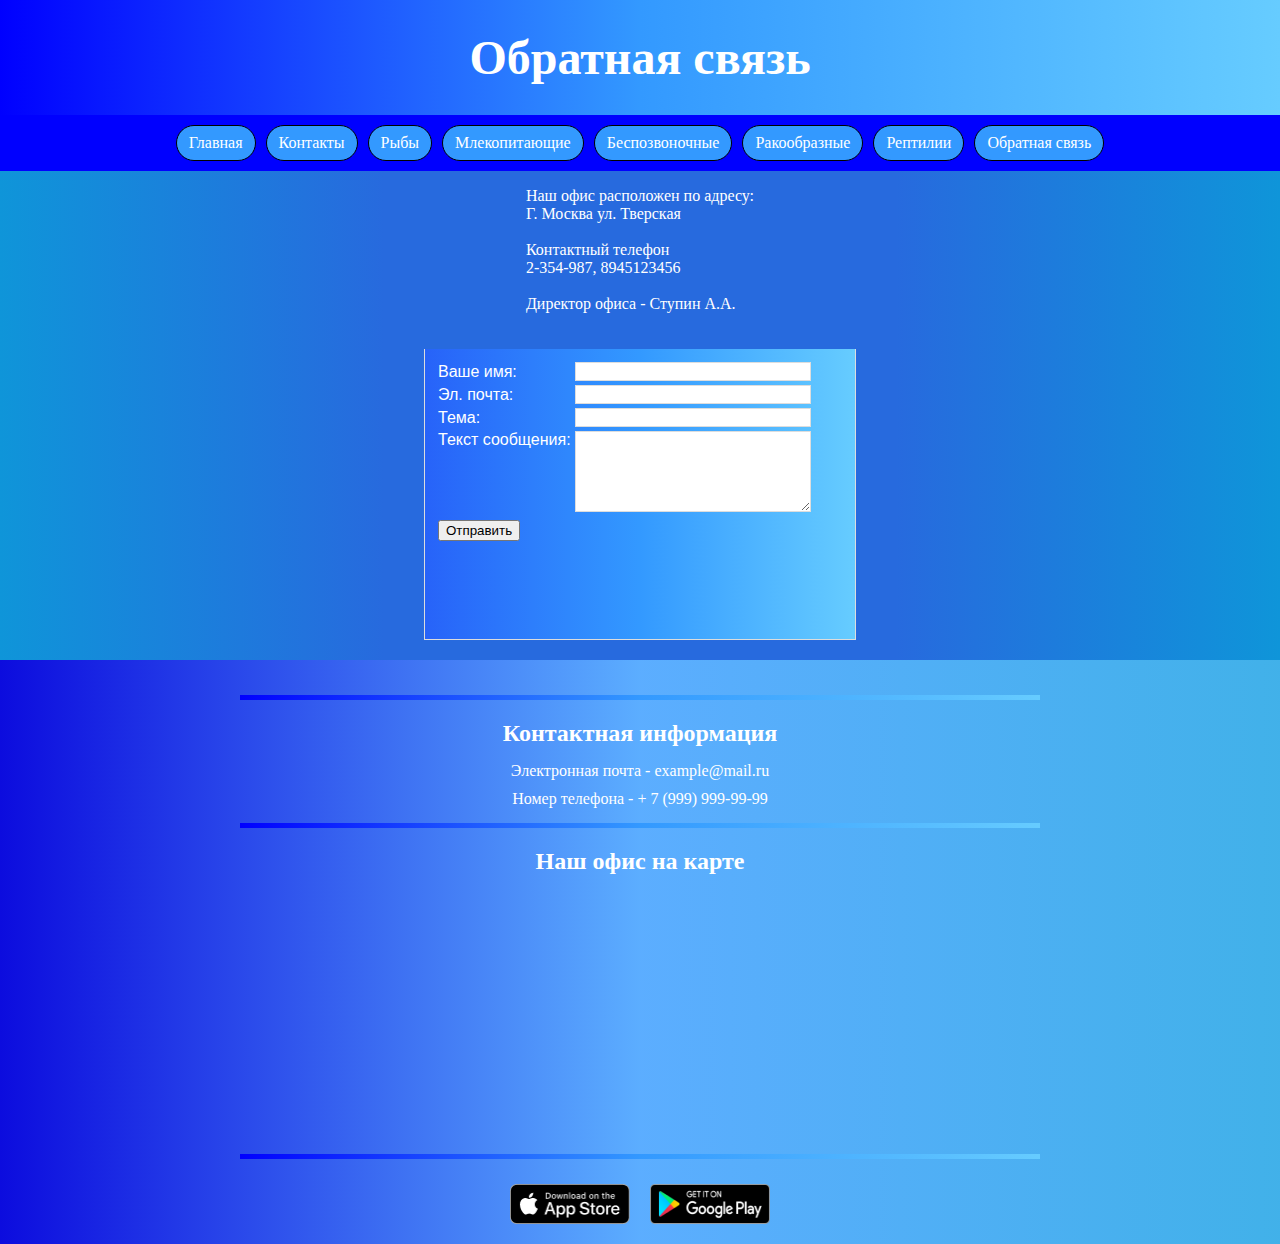
<file: page7.html>
<!DOCTYPE html>
<html lang="ru">
<head>
    <meta charset="UTF-8">
    <meta name="viewport" content="width=device-width, initial-scale=1.0">
    <title>Рыбы | AquaLife</title>
    <link rel="stylesheet" href="css/project_page7.css">
</head>
<body>
    <header class="aqua">
        <div class="aqua__title">
            <h1>Обратная связь</h1>
        </div>
        <nav class="aqua__menu">
            <div class="aqua__nav-list">
                <a href="project_page1.html">Главная</a>
                <a href="#contacts">Контакты</a>
                <a href="page2.html">Рыбы</a>
                <a href="page3.html">Млекопитающие</a>
                <a href="page4.html">Беспозвоночные</a>
                <a href="page5.html">Ракообразные</a>
                <a href="page6.html">Рептилии</a>
                <a href="page7.html">Обратная связь</a>
            </div>
        </nav>
    </header>
    
    <main class="content">
        <article class="content__section">
            <p>Наш офис расположен по адресу:<br> Г. Москва ул. Тверская<br><br>
            Контактный телефон<br>2-354-987, 8945123456<br><br>
            Директор офиса - Ступин А.А.</p>
            <form name="MyForm" action="/php/send.php" method="post">
                <table>
                    <tr>
                        <td>Ваше имя:</td>
                        <td><input class="input" name="name" type="text" /></td>
                    </tr>
                    <tr>
                        <td>Эл. почта:</td>
                        <td><input class="input" name="email" type="text" /></td>
                    </tr>
                    <tr>
                        <td>Тема:</td>
                        <td><input class="input" name="sub" type="text" /></td>
                    </tr>
                    <tr>
                        <td valign="top">Текст сообщения:</td>
                        <td><textarea name="body" rows="5"></textarea></td>
                    </tr>
                    <tr>
                        <td><input value="Отправить" type="submit" /></td>
                    </tr>
                </table>
            </form>
        </article>
    </main>
    
    <footer id="contacts" class="contacts">
        <div class="contacts__line"></div>
        <div class="contacts__information">
            <h2 class="contacts__title">Контактная информация</h2>
            <p>Электронная почта - example@mail.ru</p>
            <p>Номер телефона - + 7 (999) 999-99-99</p>
            <div class="contacts__line"></div>
        <div class="contacts__map">
            <h2>Наш офис на карте</h2>
            <iframe src="https://www.google.com/maps/embed?pb=!1m18!1m12!1m3!1d2244.1234567890123!2d37.6173!3d55.7558!2m3!1f0!2f0!3f0!3m2!1i1024!2i768!4f13.1!3m3!1m2!1s0x414ab123456789ab%3A0x123456789abcdef0!2z0JrQsNGA0LXQvdC40Y8g0JrQsNGA0LXQvdC40Y8!5e0!3m2!1sru!2sru!4v1685400000000!5m2!1sru!2sru"
            width="100%"
            height="250"
            style="border:0; border-radius: 15px;"
            allowfullscreen=""
            loading="lazy"
            referrerpolicy="no-referrer-when-downgrade">
            </iframe>
        </div>
            <div class="contacts__line"></div>
            <div class="contacts__icons">
                <img src="/images/apps.png" alt="App Store" class="store-icon">
                <img src="/images/google.png" alt="Google Play" class="store-icon">
            </div>
        </div>
    </footer>
</body>
</html>
</file>
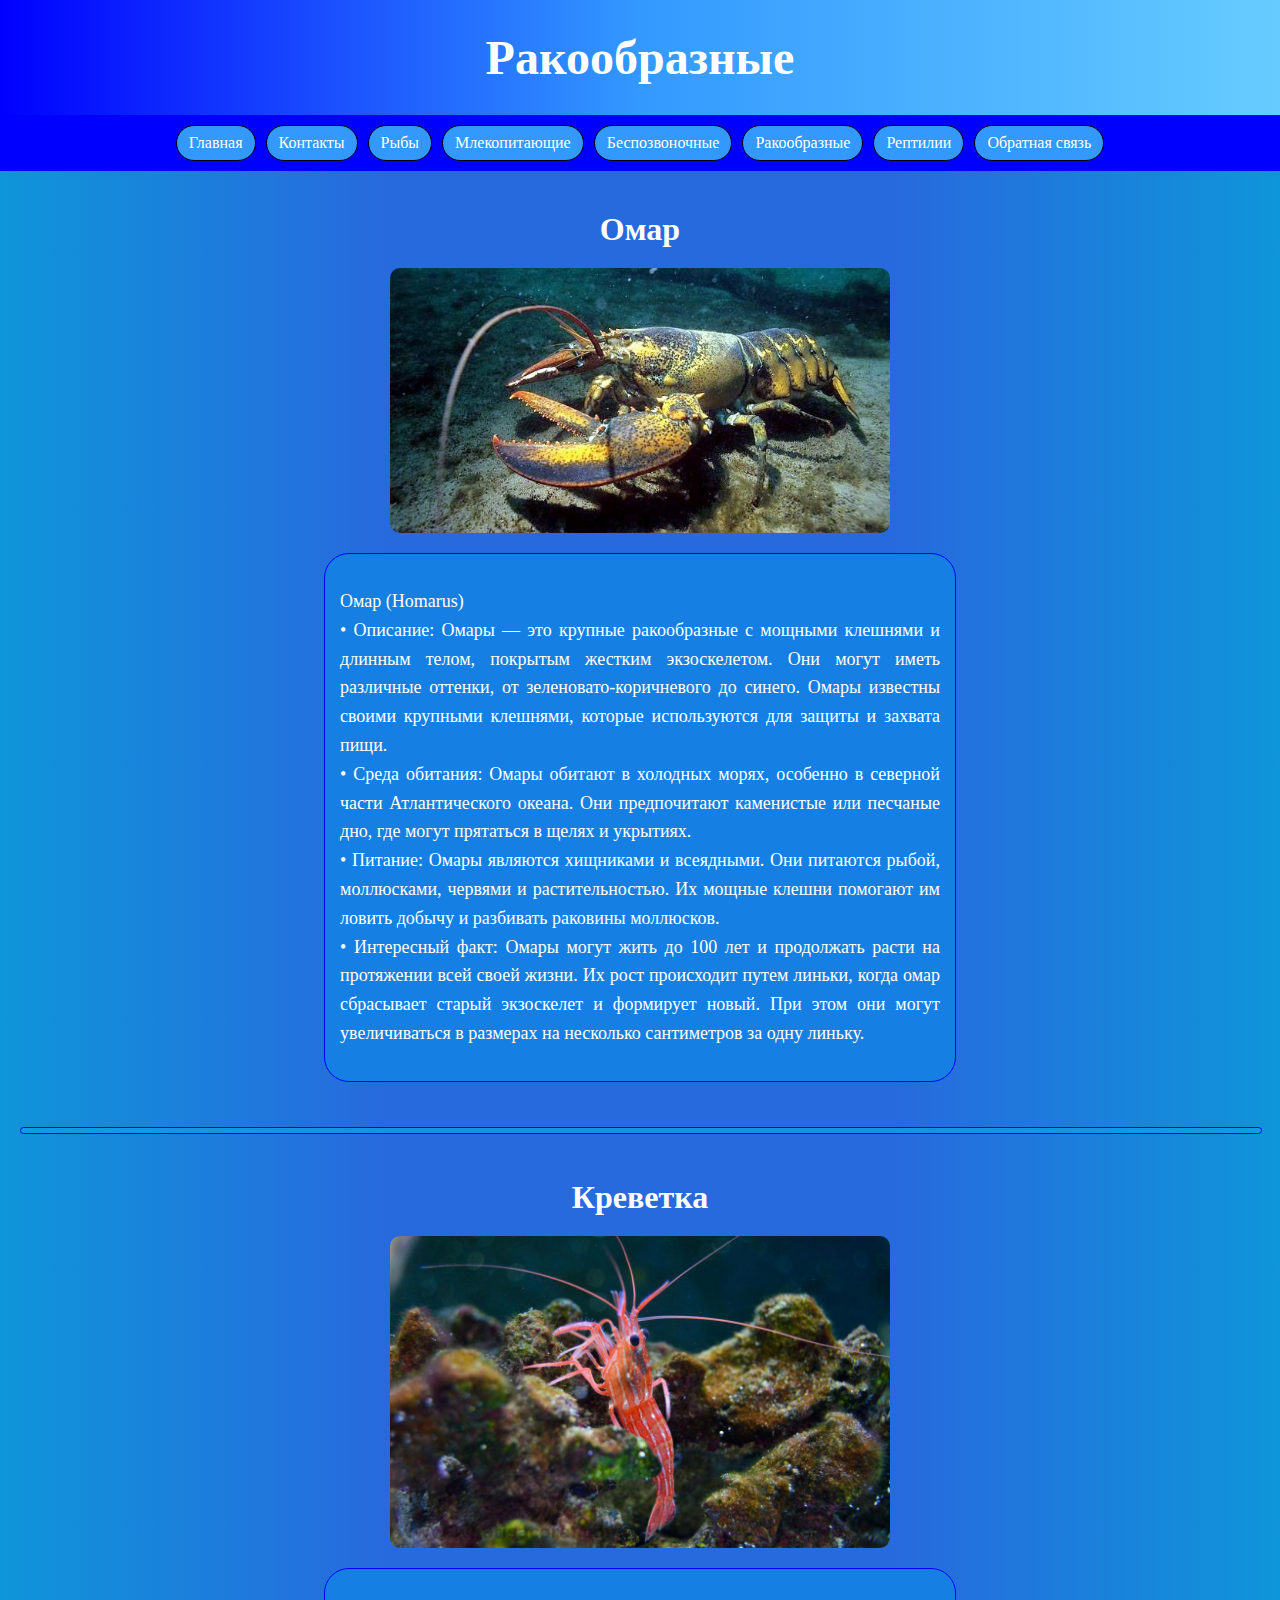
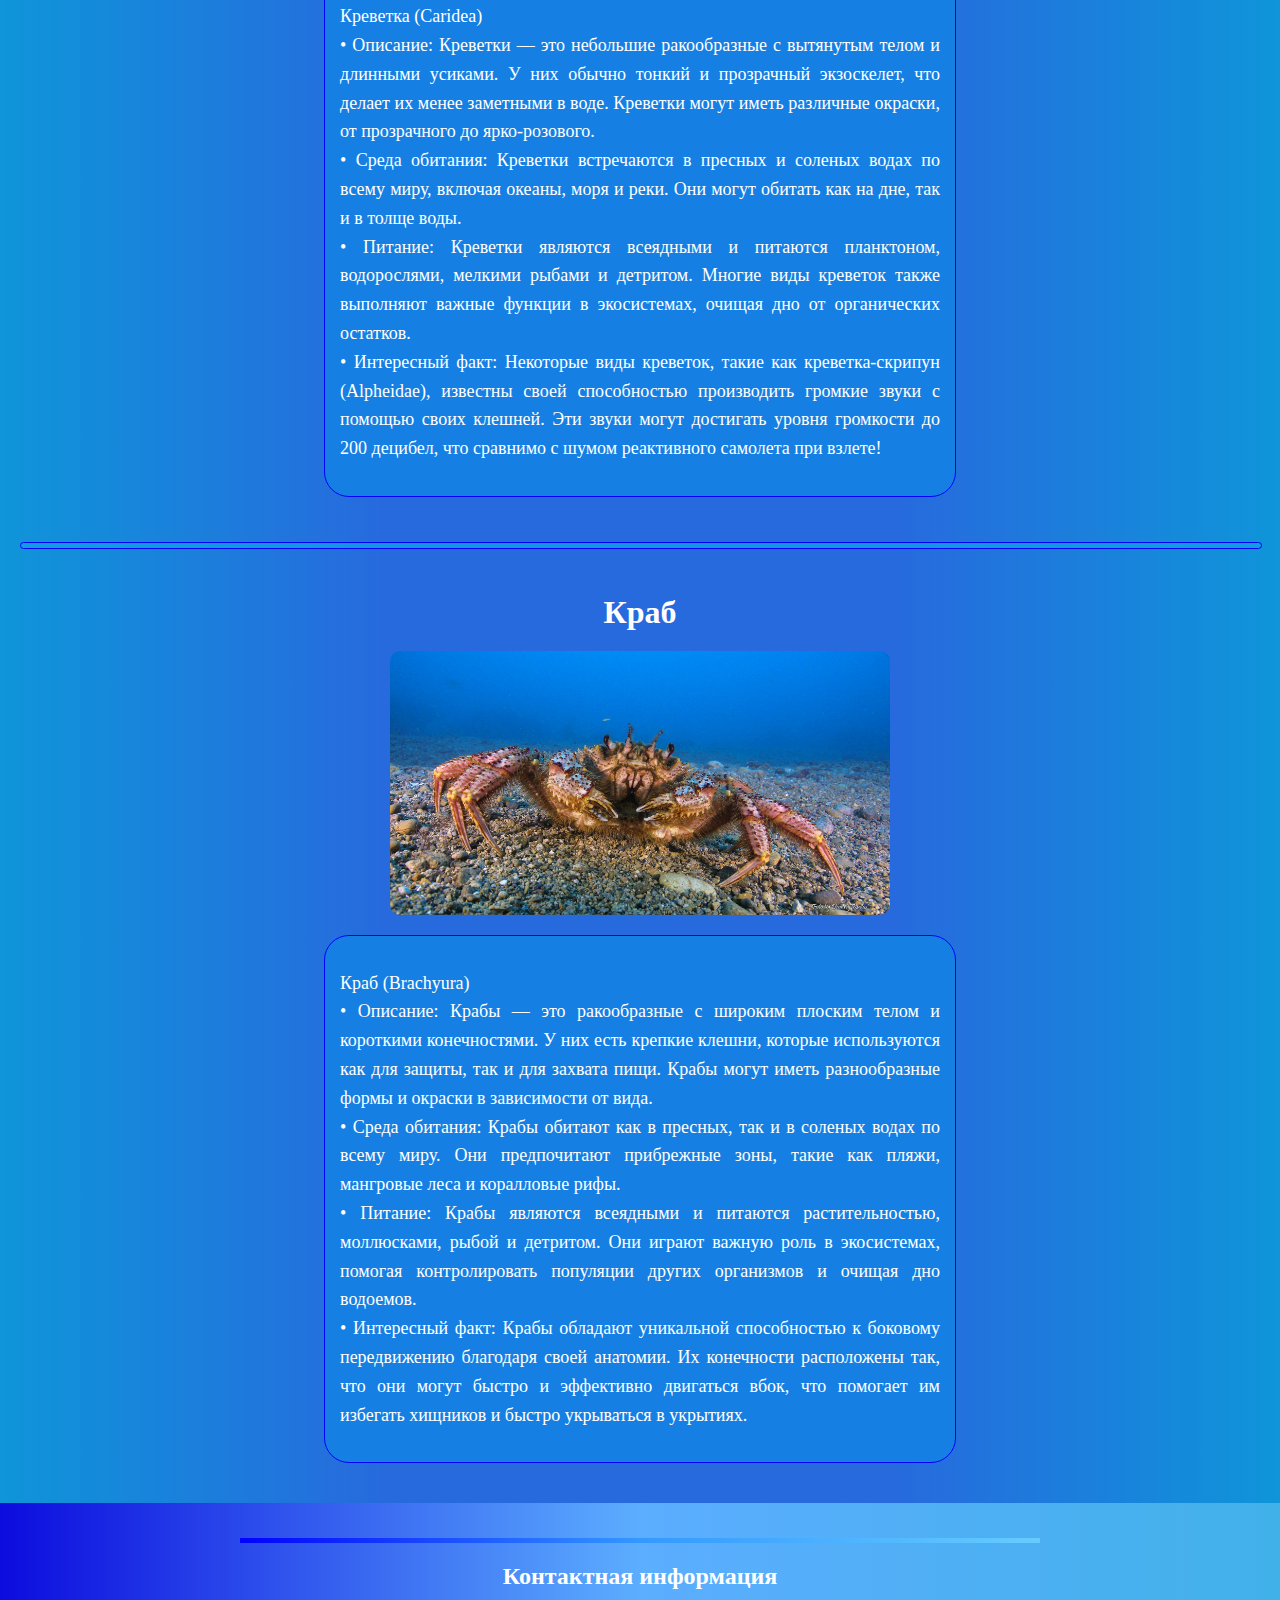
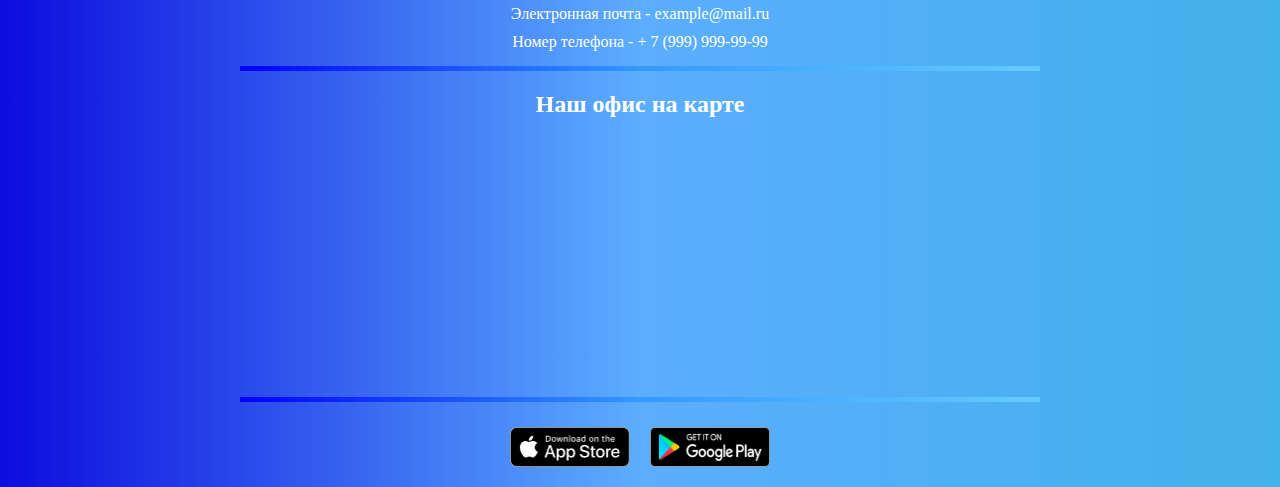
<file: rak.html>
<!DOCTYPE html>
<html lang="ru">
<head>
    <meta charset="UTF-8">
    <meta name="viewport" content="width=device-width, initial-scale=1.0">
    <title>Ракообразные | AquaLife</title>
    <link rel="stylesheet" href="css/project_page5.css">
</head>
<body>
    <header class="aqua">
        <div class="aqua__title">
            <h1>Ракообразные</h1>
        </div>
        <nav class="aqua__menu">
            <div class="aqua__nav-list">
                <a href="index.html">Главная</a>
                <a href="#contacts">Контакты</a>
                <a href="fishs.html">Рыбы</a>
                <a href="mle.html">Млекопитающие</a>
                <a href="bes.html">Беспозвоночные</a>
                <a href="rak.html">Ракообразные</a>
                <a href="rept.html">Рептилии</a>
                <a href="contacts.html">Обратная связь</a>
            </div>
        </nav>
    </header>
    
    <main class="content">
        <article class="fish-card">
            <div class="content__title">
                <h2>Омар</h2>
            </div>
            <section class="fish-section">
                <img src="/images/omar.jpg" alt="Омар" class="fish-image">
                <aside class="content__information">
                    <p>Омар (Homarus)
                    <br>• Описание: Омары — это крупные ракообразные с мощными клешнями и длинным телом, 
                    покрытым жестким экзоскелетом. 
                    Они могут иметь различные оттенки, от зеленовато-коричневого до синего. 
                    Омары известны своими крупными клешнями, которые 
                    используются для защиты и захвата пищи.
                    <br>• Среда обитания: Омары обитают в холодных морях, особенно в 
                    северной части Атлантического океана. Они предпочитают каменистые 
                    или песчаные дно, где могут прятаться в щелях и укрытиях.
                    <br>• Питание: Омары являются хищниками и всеядными. Они питаются рыбой, 
                    моллюсками, червями и растительностью. Их мощные 
                    клешни помогают им ловить добычу и разбивать раковины моллюсков.
                    <br>• Интересный факт: Омары могут жить до 100 лет и продолжать расти на 
                    протяжении всей своей жизни. Их рост происходит путем линьки, когда омар 
                    сбрасывает старый экзоскелет и формирует новый. 
                    При этом они могут увеличиваться в размерах 
                    на несколько сантиметров за одну линьку.</p>
                </aside>
                <div class="content__line"></div>
            </section>
            <div class="content__title">
                <h2>Креветка</h2>
            </div>
            <section class="fish-section">
                <img src="/images/krevetka.jpg" alt="Креветка" class="fish-image">
                <aside class="content__information">
                    <p>Креветка (Caridea)
                    <br>• Описание: Креветки — это небольшие ракообразные с вытянутым телом и 
                    длинными усиками. У них обычно тонкий и прозрачный 
                    экзоскелет, что делает их менее заметными в воде. Креветки могут иметь 
                    различные окраски, от прозрачного до ярко-розового.
                    <br>• Среда обитания: Креветки встречаются в пресных и соленых водах по всему 
                    миру, включая океаны, моря и реки. Они могут обитать 
                    как на дне, так и в толще воды.
                    <br>• Питание: Креветки являются всеядными и питаются планктоном, 
                    водорослями, мелкими рыбами и детритом. Многие виды креветок 
                    также выполняют важные функции в экосистемах, 
                    очищая дно от органических остатков.
                    <br>• Интересный факт: Некоторые виды креветок, такие как креветка-скрипун 
                    (Alpheidae), 
                    известны своей способностью производить громкие звуки с помощью своих клешней. 
                    Эти звуки могут достигать 
                    уровня громкости до 200 децибел, что сравнимо с шумом реактивного 
                    самолета при взлете!</p>
                </aside>
                <div class="content__line"></div>
            </section>
            <div class="content__title">
                <h2>Краб</h2>
            </div>
            <section class="fish-section">
                <img src="/images/krab.jpg" alt="Краб" class="fish-image">
                <aside class="content__information">
                    <p>Краб (Brachyura)
                    <br>• Описание: Крабы — это ракообразные с широким плоским телом и 
                    короткими конечностями. У них есть крепкие клешни, 
                    которые используются как для защиты, так и для захвата пищи. Крабы 
                    могут иметь разнообразные формы и окраски в зависимости от вида.
                    <br>• Среда обитания: Крабы обитают как в пресных, так и в соленых 
                    водах по всему миру. Они предпочитают прибрежные зоны, такие как пляжи, 
                    мангровые леса и коралловые рифы.
                    <br>• Питание: Крабы являются всеядными и питаются растительностью, 
                    моллюсками, рыбой и детритом. Они играют важную роль в экосистемах, 
                    помогая контролировать популяции других организмов и очищая дно водоемов.
                    <br>• Интересный факт: Крабы обладают уникальной способностью к 
                    боковому передвижению благодаря своей анатомии. Их конечности 
                    расположены так, что они могут быстро и эффективно 
                    двигаться вбок, что помогает им избегать хищников и 
                    быстро укрываться в укрытиях.</p>
                </aside>
            </section>
        </article>
    </main>
    
    <footer id="contacts" class="contacts">
        <div class="contacts__line"></div>
        <div class="contacts__information">
            <h2 class="contacts__title">Контактная информация</h2>
            <p>Электронная почта - example@mail.ru</p>
            <p>Номер телефона - + 7 (999) 999-99-99</p>
            <div class="contacts__line"></div>
        <div class="contacts__map">
            <h2>Наш офис на карте</h2>
            <iframe src="https://www.google.com/maps/embed?pb=!1m18!1m12!1m3!1d2244.1234567890123!2d37.6173!3d55.7558!2m3!1f0!2f0!3f0!3m2!1i1024!2i768!4f13.1!3m3!1m2!1s0x414ab123456789ab%3A0x123456789abcdef0!2z0JrQsNGA0LXQvdC40Y8g0JrQsNGA0LXQvdC40Y8!5e0!3m2!1sru!2sru!4v1685400000000!5m2!1sru!2sru"
            width="100%"
            height="250"
            style="border:0; border-radius: 15px;"
            allowfullscreen=""
            loading="lazy"
            referrerpolicy="no-referrer-when-downgrade">
            </iframe>
        </div>
            <div class="contacts__line"></div>
            <div class="contacts__icons">
                <img src="/images/apps.png" alt="App Store" class="store-icon">
                <img src="/images/google.png" alt="Google Play" class="store-icon">
            </div>
        </div>
    </footer>
</body>
</html>
</file>
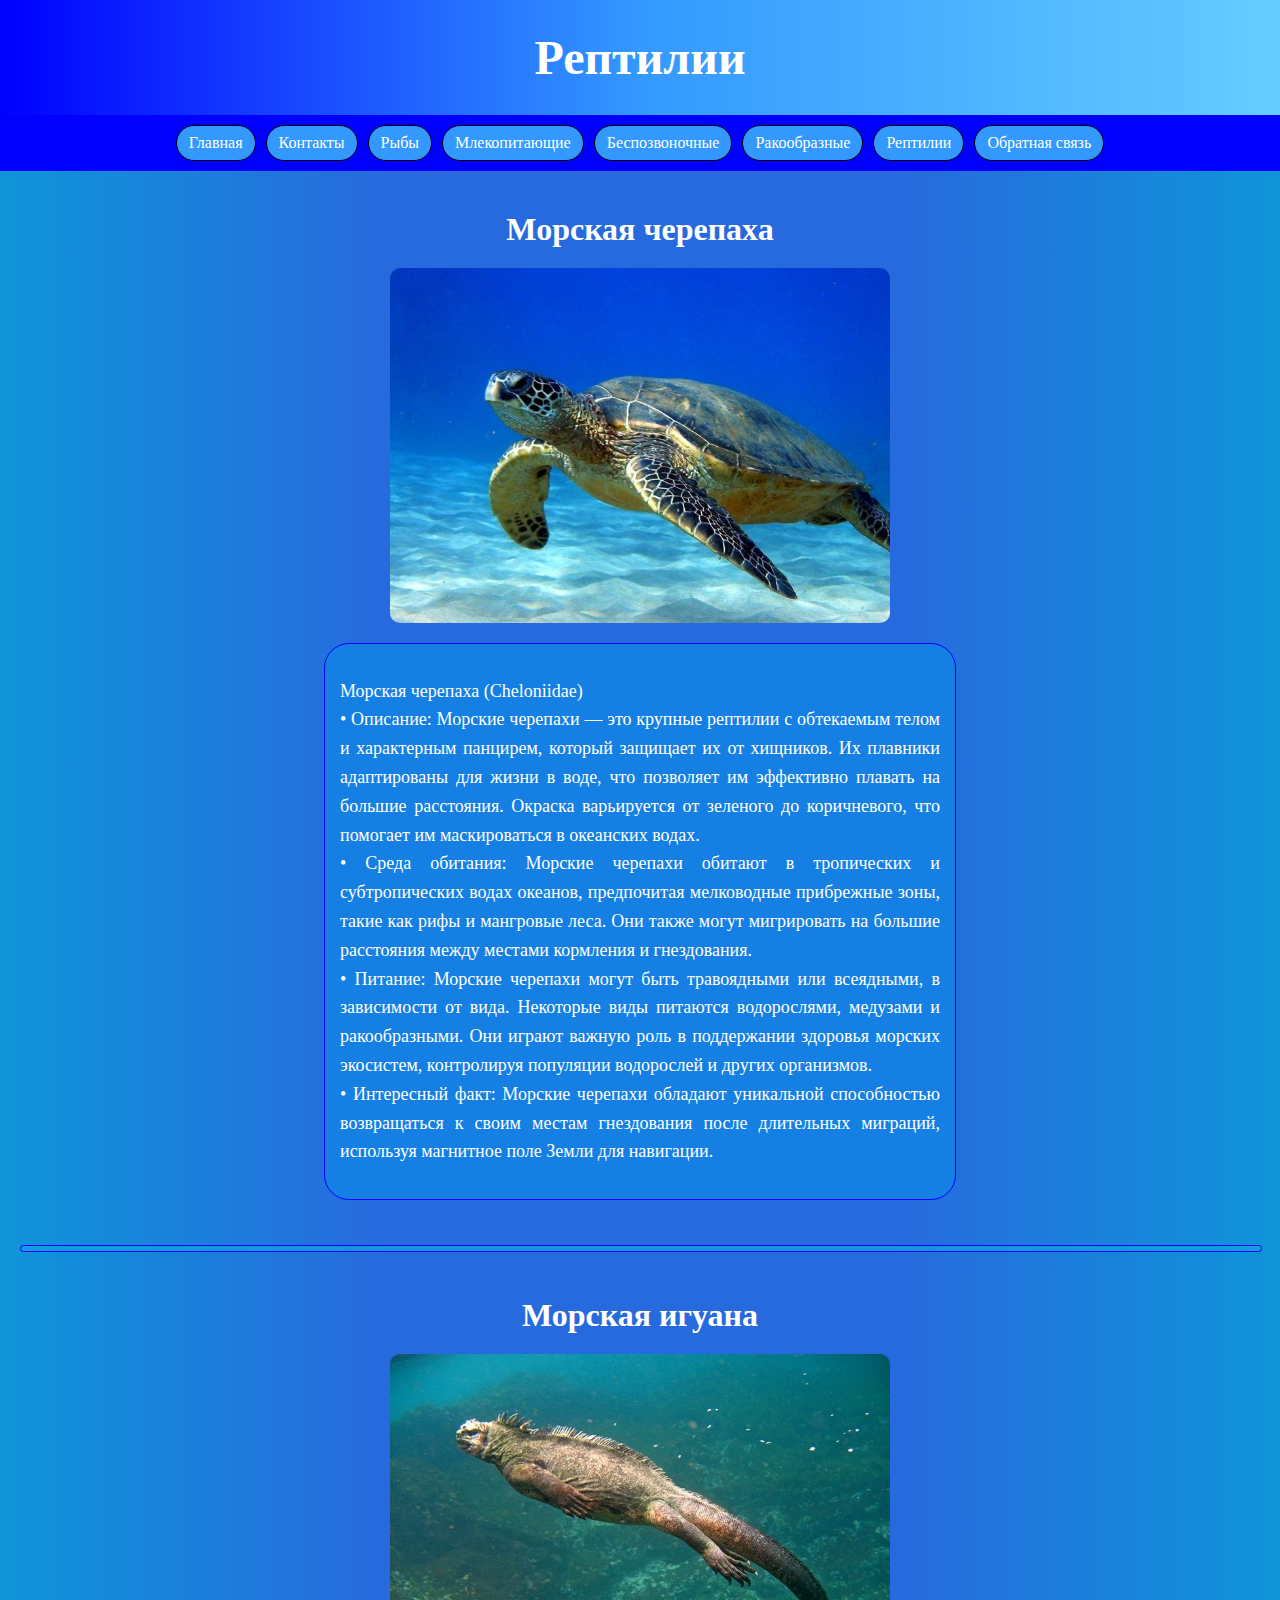
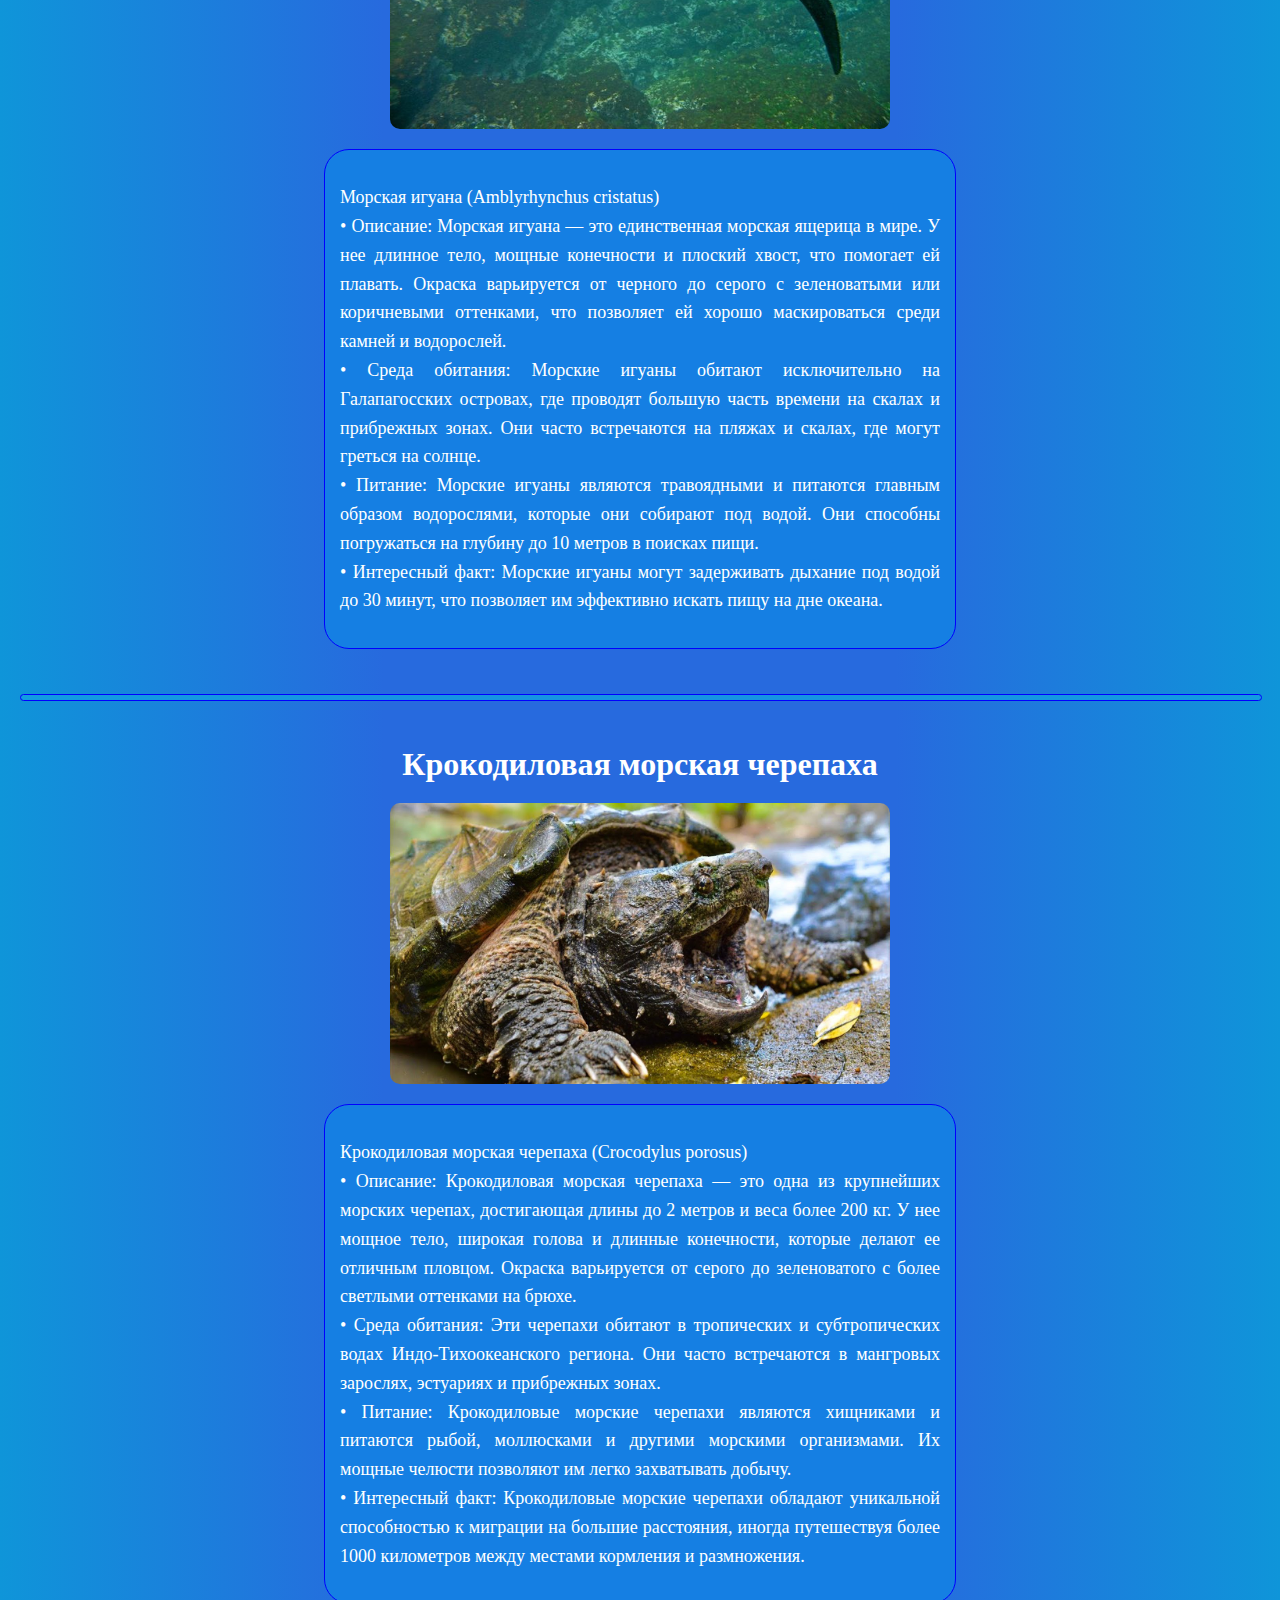
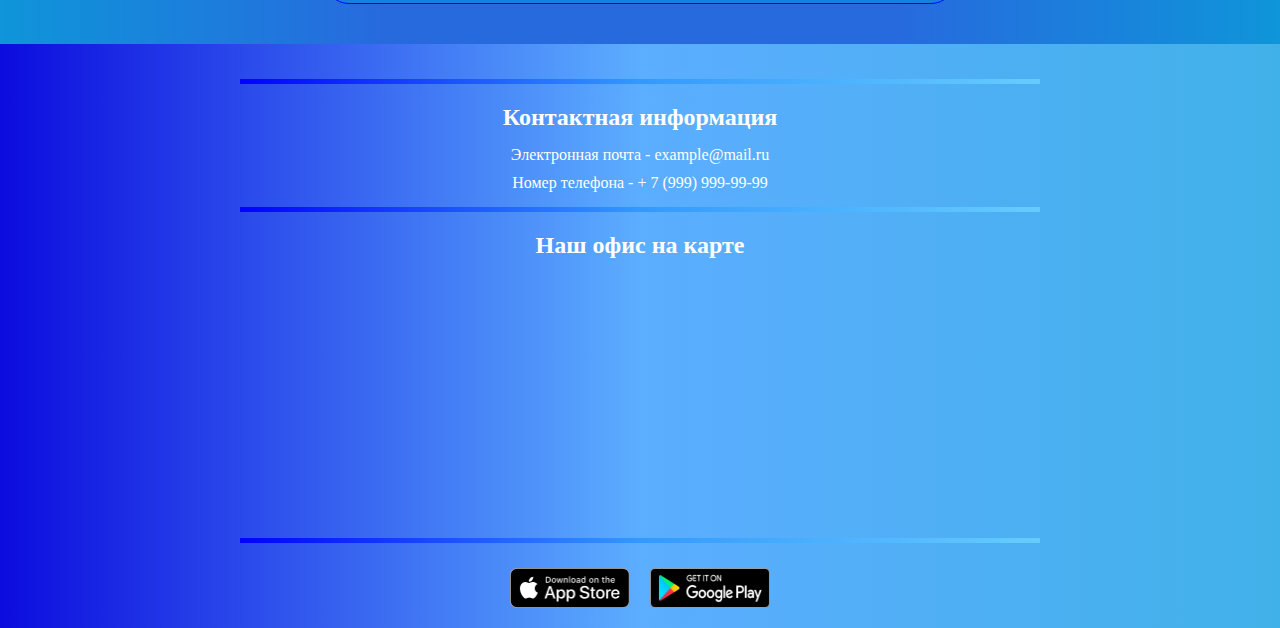
<file: rept.html>
<!DOCTYPE html>
<html lang="ru">
<head>
    <meta charset="UTF-8">
    <meta name="viewport" content="width=device-width, initial-scale=1.0">
    <title>Рептилии | AquaLife</title>
    <link rel="stylesheet" href="css/project_page6.css">
</head>
<body>
    <header class="aqua">
        <div class="aqua__title">
            <h1>Рептилии</h1>
        </div>
        <nav class="aqua__menu">
            <div class="aqua__nav-list">
                <a href="index.html">Главная</a>
                <a href="#contacts">Контакты</a>
                <a href="fishs.html">Рыбы</a>
                <a href="mle.html">Млекопитающие</a>
                <a href="bes.html">Беспозвоночные</a>
                <a href="rak.html">Ракообразные</a>
                <a href="rept.html">Рептилии</a>
                <a href="contacts.html">Обратная связь</a>
            </div>
        </nav>
    </header>
    
    <main class="content">
        <article class="fish-card">
            <div class="content__title">
                <h2>Морская черепаха</h2>
            </div>
            <section class="fish-section">
                <img src="/images/cherepaha.jpg" alt="Морская черепаха" class="fish-image">
                <aside class="content__information">
                    <p>Морская черепаха (Cheloniidae)
                    <br>• Описание: Морские черепахи — это крупные рептилии с 
                    обтекаемым телом и характерным 
                    панцирем, который 
                    защищает их от хищников. Их плавники адаптированы для жизни в воде, что 
                    позволяет им эффективно плавать на большие расстояния. Окраска варьируется от 
                    зеленого до коричневого, что помогает им маскироваться в океанских водах.
                    <br>• Среда обитания: Морские черепахи обитают в тропических и 
                    субтропических водах океанов, предпочитая мелководные прибрежные зоны, 
                    такие как рифы и мангровые леса. Они также могут мигрировать на большие 
                    расстояния между местами кормления и гнездования.
                    <br>• Питание: Морские черепахи могут быть травоядными или всеядными, 
                    в зависимости от вида. Некоторые виды питаются водорослями, 
                    медузами и ракообразными. Они играют важную роль в поддержании 
                    здоровья морских экосистем, контролируя популяции водорослей и других организмов.
                    <br>• Интересный факт: Морские черепахи обладают уникальной 
                    способностью возвращаться к своим местам гнездования после 
                    длительных миграций, используя магнитное поле Земли для навигации.</p>
                </aside>
                <div class="content__line"></div>
            </section>
            <div class="content__title">
                <h2>Морская игуана</h2>
            </div>
            <section class="fish-section">
                <img src="/images/iguana.jpg" alt="Морская игуана" class="fish-image">
                <aside class="content__information">
                    <p>Морская игуана (Amblyrhynchus cristatus)
                    <br>• Описание: Морская игуана — это единственная 
                    морская ящерица в мире. У нее длинное тело, мощные 
                    конечности и плоский хвост, что помогает ей плавать. 
                    Окраска варьируется от черного до серого с зеленоватыми или коричневыми оттенками, 
                    что позволяет ей хорошо маскироваться среди камней и водорослей.
                    <br>• Среда обитания: Морские игуаны обитают исключительно на 
                    Галапагосских островах, где проводят большую часть времени на 
                    скалах и прибрежных зонах. Они часто встречаются на пляжах и скалах, 
                    где могут греться на солнце.
                    <br>• Питание: Морские игуаны являются травоядными и питаются главным 
                    образом водорослями, которые они собирают 
                    под водой. Они способны погружаться на глубину до 10 метров в поисках пищи.
                    <br>• Интересный факт: Морские игуаны могут задерживать дыхание под водой 
                    до 30 минут, что позволяет им эффективно искать пищу на дне океана.</p>
                </aside>
                <div class="content__line"></div>
            </section>
            <div class="content__title">
                <h2>Крокодиловая морская черепаха</h2>
            </div>
            <section class="fish-section">
                <img src="/images/k_cherepaha.jpg" alt="Крокодиловая морская черепаха" class="fish-image">
                <aside class="content__information">
                    <p>Крокодиловая морская черепаха (Crocodylus porosus)
                    <br>• Описание: Крокодиловая морская черепаха — 
                    это одна из крупнейших морских черепах, достигающая длины до 2 метров и 
                    веса более 200 кг. У нее мощное тело, широкая 
                    голова и длинные конечности, которые делают ее отличным пловцом. 
                    Окраска варьируется от серого до зеленоватого с более светлыми 
                    оттенками на брюхе.
                    <br>• Среда обитания: Эти черепахи обитают в тропических и 
                    субтропических водах Индо-Тихоокеанского региона. Они 
                    часто встречаются в мангровых зарослях, эстуариях и прибрежных зонах.
                    <br>• Питание: Крокодиловые морские черепахи являются хищниками 
                    и питаются рыбой, моллюсками и другими морскими организмами. 
                    Их мощные челюсти позволяют им легко захватывать добычу.
                    <br>• Интересный факт: Крокодиловые морские черепахи обладают 
                    уникальной способностью к миграции на большие расстояния, 
                    иногда путешествуя более 1000 километров между местами 
                    кормления и размножения.</p>
                </aside>
            </section>

        </article>
    </main>
    
    <footer id="contacts" class="contacts">
        <div class="contacts__line"></div>
        <div class="contacts__information">
            <h2 class="contacts__title">Контактная информация</h2>
            <p>Электронная почта - example@mail.ru</p>
            <p>Номер телефона - + 7 (999) 999-99-99</p>
            <div class="contacts__line"></div>
        <div class="contacts__map">
            <h2>Наш офис на карте</h2>
            <iframe src="https://www.google.com/maps/embed?pb=!1m18!1m12!1m3!1d2244.1234567890123!2d37.6173!3d55.7558!2m3!1f0!2f0!3f0!3m2!1i1024!2i768!4f13.1!3m3!1m2!1s0x414ab123456789ab%3A0x123456789abcdef0!2z0JrQsNGA0LXQvdC40Y8g0JrQsNGA0LXQvdC40Y8!5e0!3m2!1sru!2sru!4v1685400000000!5m2!1sru!2sru"
            width="100%"
            height="250"
            style="border:0; border-radius: 15px;"
            allowfullscreen=""
            loading="lazy"
            referrerpolicy="no-referrer-when-downgrade">
            </iframe>
        </div>
            <div class="contacts__line"></div>
            <div class="contacts__icons">
                <img src="/images/apps.png" alt="App Store" class="store-icon">
                <img src="/images/google.png" alt="Google Play" class="store-icon">
            </div>
        </div>
    </footer>
</body>
</html>
</file>
<file: css/project_page1.css>
html, body {
    margin: 0;
    padding: 0;
    min-height: 100vh;
    display: flex;
    flex-direction: column;
    font-family: Cambria, Cochin, Georgia, Times, 'Times New Roman', serif;
}


.aqua {
    background: linear-gradient(to right, #0000ff, #3399ff, #66ccff);
    color: white;
    width: 100%;
}

.aqua__title {
    display: flex;
    flex-direction: column;
    justify-content: center;
    align-items: center;
    text-align: center;
    padding: 15px 0;
}

.aqua__title h1 {
    font-size: clamp(28px, 5vw, 48px);
    margin: 6px 0;
}

.aqua__title h2 {
    font-size: clamp(14px, 3vw, 18px);
    margin-bottom: 15px;
}


.aqua__menu {
    background-color: #0000ff;
    padding: 10px 0;
}

.aqua__nav-list {
    display: flex;
    flex-wrap: wrap;
    justify-content: center;
    align-items: center;
    list-style: none;
    padding: 0;
    margin: 0;
}

.aqua__nav-list li {
    margin: 5px;
}

.aqua__nav-list a {
    color: white;
    text-decoration: none;
    white-space: nowrap;
    border: 1px solid black;
    padding: 8px 12px;
    background-color: #3399ff;
    border-radius: 25px;
    display: block;
    transition: background-color 0.3s;
    font-size: clamp(12px, 2vw, 16px);
}

.aqua__nav-list a:hover {
    background-color: #66ccff;
}


.card {
    color: white;
    position: relative;
    flex: 1;
}

.hero-image {
    width: 100%;
    height: 100vh;
    max-height: 700px;
    object-fit: cover;
    display: block;
}

.card__container {
    position: absolute;
    top: 50%;
    left: 50%;
    transform: translate(-50%, -50%);
    width: 90%;
    max-width: 800px;
    border: 1px solid white;
    border-radius: 25px;
    padding: 20px;
    background: linear-gradient(to right, #0000ff65, #3399ff71, #66ccff8d);
    box-sizing: border-box;
}

.card__container-title {
    text-align: center;
    margin-top: 0;
    font-size: clamp(20px, 4vw, 28px);
}

.card__container p {
    font-size: clamp(14px, 2vw, 16px);
    line-height: 1.5;
}


footer {
    background: linear-gradient(to right, #0c0cde, #3399ffcc, #139ee4cd);
    width: 100%;
    padding: 20px 0;
    color: white;
    text-align: center;
    margin-top: auto;
}

.contacts__title {
    font-size: clamp(18px, 4vw, 24px);
}

.contacts__information p {
    font-size: clamp(14px, 2vw, 16px);
    margin: 10px 0;
}

.contacts__line {
    width: 80%;
    max-width: 800px;
    height: 3px;
    background: linear-gradient(to right, #0000ff, #3399ff, #66ccff);
    margin: 10px auto;
}

.contacts__icons img {
    margin: 10px;
    max-width: 120px;
    height: auto;
}
.contacts__map {
    width: 90%;
    max-width: 800px;
    margin: 20px auto 0 auto;
    text-align: center;
    color: white;
}

.contacts__map h2 {
    font-size: clamp(18px, 4vw, 24px);
    margin-bottom: 10px;
}


@media (max-width: 600px) {
    .nav-list {
        flex-direction: column;
    }
    
    .nav-list li {
        margin: 5px 0;
        width: 100%;
        text-align: center;
    }
    
    .nav-list a {
        padding: 8px;
        white-space: normal;
    }
    
    .card__container {
        position: static;
        transform: none;
        width: 90%;
        margin: 20px auto;
        padding: 15px;
    }
    
    .hero-image {
        height: 50vh;
    }
}

@media (max-width: 400px) {
    .aqua__title h1 {
        font-size: 24px;
    }
    
    .aqua__title h2 {
        font-size: 14px;
    }
    
    .contacts__icons img {
        max-width: 100px;
    }
}
</file>
<file: css/project_page4.css>
html, body {
    margin: 0;
    padding: 0;
    min-height: 100vh;
    display: flex;
    flex-direction: column;
    font-family: Cambria, Cochin, Georgia, Times, 'Times New Roman', serif;
}

.aqua {
    background: linear-gradient(to right, #0000ff, #3399ff, #66ccff);
    width: 100%;
}

.aqua__title {
    display: flex;
    flex-direction: column;
    justify-content: center;
    align-items: center;
    text-align: center;
    color: white;
    padding: 15px 0;
}

.aqua__title h1 {
    font-size: clamp(28px, 5vw, 48px);
    margin: 15px 0;
}


.aqua__menu {
    background-color: #0000ff;
    padding: 10px 0;
    width: 100%;
}

.aqua__nav-list {
    display: flex;
    flex-wrap: wrap;
    justify-content: center;
    gap: 10px;
    padding: 0 10px;
}

.aqua__menu a {
    color: white;
    text-decoration: none;
    border: 1px solid black;
    padding: 8px 12px;
    background-color: #3399ff;
    border-radius: 25px;
    font-size: clamp(12px, 2vw, 16px);
    transition: background-color 0.3s;
}

.aqua__menu a:hover {
    background-color: #66ccff;
}


.content {
    flex: 1;
    padding: 20px;
    color: white;
    background: linear-gradient(
    90deg,
    #0f95d9 0%,
    #276ade 30%,
    #276ade  70%,
    #0f95d9 100%);
}
.content__title h2 {
    font-size: clamp(20px, 4vw, 32px);
    margin: 20px 0;
    text-align: center;
}
.fish-section {
    display: flex;
    flex-direction: column;
    align-items: center;
    gap: 20px;
    margin-bottom: 20px;
}
.fish-image {
    width: 100%;
    max-width: 500px;
    height: auto;
    border-radius: 10px;
}

.content__information {
    font-size: clamp(14px, 2vw, 18px);
    width: 100%;
    max-width: 600px;
    text-align: justify;
    border: 1px solid blue;
    border-radius: 25px;
    padding: 15px;
    background: rgb(21, 127, 227);
    line-height: 1.6;
}

.content__line {
    width: 100%;
    height: 5px;
    border: 1px solid blue;
    border-radius: 25px;
    background-color: #139ee4cd;
    margin: 25px auto;
}


.contacts {
    background: linear-gradient(to right, #0c0cde, #3399ffcc, #139ee4cd);
    width: 100%;
    padding: 20px 0;
    color: white;
    text-align: center;
}

.contacts__title {
    font-size: clamp(20px, 4vw, 24px);
    margin-bottom: 15px;
}

.contacts__information p {
    font-size: clamp(14px, 2vw, 16px);
    margin: 10px 0;
}

.contacts__line {
    width: 90%;
    max-width: 800px;
    height: 5px;
    background: linear-gradient(to right, #0000ff, #3399ff, #66ccff);
    margin: 15px auto;
}

.contacts__icons {
    display: flex;
    justify-content: center;
    gap: 20px;
    padding-top: 10px;
}

.store-icon {
    max-width: 120px;
    height: auto;
}
.contacts__map {
    width: 90%;
    max-width: 800px;
    margin: 20px auto 0 auto;
    text-align: center;
    color: white;
}

.contacts__map h2 {
    font-size: clamp(18px, 4vw, 24px);
    margin-bottom: 10px;
}

@media (max-width: 768px) {
    .menu-container {
        gap: 8px;
    }
    
    .aqua__menu a {
        padding: 6px 10px;
    }
    
    .fish-section {
        flex-direction: column;
    }
    
    .content__information {
        max-width: 100%;
    }
}

@media (max-width: 480px) {
    .aqua__title h1 {
        font-size: 24px;
    }
    
    .aqua__menu a {
        padding: 5px 8px;
        font-size: 12px;
    }
    
    .content {
        padding: 15px;
    }
    
    .store-icon {
        max-width: 100px;
    }
}
</file>
<file: css/project_page7.css>
form /* Стили к самой форме */ {
    font-family:Arial, Helvetica, sans-serif; /* Говорится, какой шрифт будет использоваться, данном случае Arial */
    font-size:16px; /* Размер шрифта 12 пикселей */
    padding:10px; /* Отступы внутри формы шириной 10 пикселей */
    border: 1px solid #ddd; /* Сплошная рамка вокруг формы шириной 1 пиксель и цветом #ddd */
    border-top: 0px; /* Говорит, что вверху рамки не должно быть */
    width:410px; /* Ширина 350 пикселей */
    background: linear-gradient(to right, #2763f9, #3399ff, #66ccff);
    height: 270px;

}
form .input /* Стили для класса input */ {
    width: 230px; /* Ширна 230 пикселей */
    border: 1px solid #ddd; /* Сплошная рамка вокруг шириной 1 пиксель и цветом #ddd */
}
form textarea /* Стили к тегу textarea */ {
    width: 230px; /* Ширина 230 пикселей */
    border: 1px solid #ddd; /* Сплошная рамка вокруг шириной 1 пиксель и цветом #ddd */
}
.n /* Стили к классу n */ {
    font-size:12px; /* Размер шрифта 12 пикселей */
    font-family:Arial, Helvetica, sans-serif; /* Говорится, какой шрифт будет использоваться, данном случае Arial */
    color:#333; /* Цвет текста #333 */
    text-align:center; /* Выравнивание текста */
    background:#fff; /* Фоновый цвет #fff */
    width:360px; /* Ширина 360 пикселей */
    padding:5px; /* Отступы от всех краев размером 5 пикселей */
    border:1px solid #ddd; /* Сплошная рамка вокруг шириной 1 пиксель и цветом #ddd */
}

html, body {
    margin: 0;
    padding: 0;
    min-height: 100vh;
    display: flex;
    flex-direction: column;
    font-family: Cambria, Cochin, Georgia, Times, 'Times New Roman', serif;
}


.aqua {
    background: linear-gradient(to right, #0000ff, #3399ff, #66ccff);
    width: 100%;
}

.aqua__title {
    display: flex;
    flex-direction: column;
    justify-content: center;
    align-items: center;
    text-align: center;
    color: white;
    padding: 15px 0;
}

.aqua__title h1 {
    font-size: clamp(28px, 5vw, 48px);
    margin: 15px 0;
}


.aqua__menu {
    background-color: #0000ff;
    padding: 10px 0;
    width: 100%;
}

.aqua__nav-list {
    display: flex;
    flex-wrap: wrap;
    justify-content: center;
    gap: 10px;
    padding: 0 10px;
}

.aqua__menu a {
    color: white;
    text-decoration: none;
    border: 1px solid black;
    padding: 8px 12px;
    background-color: #3399ff;
    border-radius: 25px;
    font-size: clamp(12px, 2vw, 16px);
    transition: background-color 0.3s;
}

.aqua__menu a:hover {
    background-color: #66ccff;
}


.content {
    flex: 1;
    padding: auto;
    color: white;
    background: linear-gradient(
    90deg,
    #0f95d9 0%,
    #276ade 30%,
    #276ade  70%,
    #0f95d9 100%);
}

.content__title h2 {
    font-size: clamp(20px, 4vw, 32px);
    margin: 20px 0;
    text-align: center;
}
.content__section {
    display: flex;
    justify-content: center;
    flex-direction: column;
    align-items: center;
    gap: 20px;
    margin-bottom: 20px;
    width: 100%;
}


.content__information {
    font-size: clamp(14px, 2vw, 18px);
    width: 100%;
    max-width: 600px;
    text-align: justify;
    border: 1px solid blue;
    border-radius: 25px;
    padding: 15px;
    background: rgb(21, 127, 227);
    line-height: 1.6;
}

.content__line {
    width: 100%;
    height: 5px;
    border: 1px solid blue;
    border-radius: 25px;
    background-color: #139ee4cd;
    margin: 25px auto;
}


.contacts {
    background: linear-gradient(to right, #0c0cde, #3399ffcc, #139ee4cd);
    width: 100%;
    padding: 20px 0;
    color: white;
    text-align: center;
}

.contacts__title {
    font-size: clamp(20px, 4vw, 24px);
    margin-bottom: 15px;
}

.contacts__information p {
    font-size: clamp(14px, 2vw, 16px);
    margin: 10px 0;
}

.contacts__line {
    width: 90%;
    max-width: 800px;
    height: 5px;
    background: linear-gradient(to right, #0000ff, #3399ff, #66ccff);
    margin: 15px auto;
}

.contacts__icons {
    display: flex;
    justify-content: center;
    gap: 20px;
    padding-top: 10px;
}

.store-icon {
    max-width: 120px;
    height: auto;
}
.contacts__map {
    width: 90%;
    max-width: 800px;
    margin: 20px auto 0 auto;
    text-align: center;
    color: white;
}

.contacts__map h2 {
    font-size: clamp(18px, 4vw, 24px);
    margin-bottom: 10px;
}

@media (max-width: 768px) {
    .menu-container {
        gap: 8px;
    }
    
    .aqua__menu a {
        padding: 6px 10px;
    }
    
    .fish-section {
        flex-direction: column;
    }
    
    .content__information {
        max-width: 100%;
    }
    form {
        width: 90%;
        max-width: 410px;
        height: auto;
    }
    form .input, form textarea {
        width: 100%;
        box-sizing: border-box;
    }
}

@media (max-width: 480px) {
    .aqua__title h1 {
        font-size: 24px;
    }
    
    .aqua__menu a {
        padding: 5px 8px;
        font-size: 12px;
    }
    
    .content {
        padding: 15px;
    }
    
    .store-icon {
        max-width: 100px;
    }
    form {
        width: 100%; /* на очень маленьких экранах форма займет всю ширину */
        padding: 5px; /* можно уменьшить внутренние отступы */
    }
    form .input, form textarea {
        width: 100%;
    }
}
</file>
<file: css/project_page2.css>
html, body {
    margin: 0;
    padding: 0;
    min-height: 100vh;
    display: flex;
    flex-direction: column;
    font-family: Cambria, Cochin, Georgia, Times, 'Times New Roman', serif;
}


.aqua {
    background: linear-gradient(to right, #0000ff, #3399ff, #66ccff);
    width: 100%;
}

.aqua__title {
    display: flex;
    flex-direction: column;
    justify-content: center;
    align-items: center;
    text-align: center;
    color: white;
    padding: 15px 0;
}

.aqua__title h1 {
    font-size: clamp(28px, 5vw, 48px);
    margin: 15px 0;
}


.aqua__menu {
    background-color: #0000ff;
    padding: 10px 0;
    width: 100%;
}

.aqua__nav-list {
    display: flex;
    flex-wrap: wrap;
    justify-content: center;
    gap: 10px;
    padding: 0 10px;
}

.aqua__menu a {
    color: white;
    text-decoration: none;
    border: 1px solid black;
    padding: 8px 12px;
    background-color: #3399ff;
    border-radius: 25px;
    font-size: clamp(12px, 2vw, 16px);
    transition: background-color 0.3s;
}

.aqua__menu a:hover {
    background-color: #66ccff;
}


.content {
    flex: 1;
    padding: 20px;
    color: white;
    background: linear-gradient(
        90deg,
        #0f95d9 0%,
        #276ade 30%,
        #276ade  70%,
        #0f95d9 100%);
}
.content__title h2 {
    font-size: clamp(20px, 4vw, 32px);
    margin: 20px 0;
    text-align: center;
}
.fish-section {
    display: flex;
    flex-direction: column;
    align-items: center;
    gap: 20px;
    margin-bottom: 20px;
}
.fish-image {
    width: 100%;
    max-width: 500px;
    height: auto;
    border-radius: 10px;
}

.content__information {
    font-size: clamp(14px, 2vw, 18px);
    width: 100%;
    max-width: 600px;
    text-align: justify;
    border: 1px solid blue;
    border-radius: 25px;
    padding: 15px;
    background: rgb(21, 127, 227);
    line-height: 1.6;
}

.content__line {
    width: 100%;
    height: 5px;
    border: 1px solid blue;
    border-radius: 25px;
    background-color: #139ee4cd;
    margin: 25px auto;
}


.contacts {
    background: linear-gradient(to right, #0c0cde, #3399ffcc, #139ee4cd);
    width: 100%;
    padding: 20px 0;
    color: white;
    text-align: center;
}

.contacts__title {
    font-size: clamp(20px, 4vw, 24px);
    margin-bottom: 15px;
}

.contacts__information p {
    font-size: clamp(14px, 2vw, 16px);
    margin: 10px 0;
}

.contacts__line {
    width: 90%;
    max-width: 800px;
    height: 5px;
    background: linear-gradient(to right, #0000ff, #3399ff, #66ccff);
    margin: 15px auto;
}

.contacts__icons {
    display: flex;
    justify-content: center;
    gap: 20px;
    padding-top: 10px;
}

.store-icon {
    max-width: 120px;
    height: auto;
}
.contacts__map {
    width: 90%;
    max-width: 800px;
    margin: 20px auto 0 auto;
    text-align: center;
    color: white;
}

.contacts__map h2 {
    font-size: clamp(18px, 4vw, 24px);
    margin-bottom: 10px;
}

@media (max-width: 768px) {
    .menu-container {
        gap: 8px;
    }
    
    .aqua__menu a {
        padding: 6px 10px;
    }
    
    .fish-section {
        flex-direction: column;
    }
    
    .content__information {
        max-width: 100%;
    }
}

@media (max-width: 480px) {
    .aqua__title h1 {
        font-size: 24px;
    }
    
    .aqua__menu a {
        padding: 5px 8px;
        font-size: 12px;
    }
    
    .content {
        padding: 15px;
    }
    
    .store-icon {
        max-width: 100px;
    }
}
</file>
<file: css/project_page3.css>
html, body {
    margin: 0;
    padding: 0;
    min-height: 100vh;
    display: flex;
    flex-direction: column;
    font-family: Cambria, Cochin, Georgia, Times, 'Times New Roman', serif;
}


.aqua {
    background: linear-gradient(to right, #0000ff, #3399ff, #66ccff);
    width: 100%;
}

.aqua__title {
    display: flex;
    flex-direction: column;
    justify-content: center;
    align-items: center;
    text-align: center;
    color: white;
    padding: 15px 0;
}

.aqua__title h1 {
    font-size: clamp(28px, 5vw, 48px);
    margin: 15px 0;
}


.aqua__menu {
    background-color: #0000ff;
    padding: 10px 0;
    width: 100%;
}

.aqua__nav-list {
    display: flex;
    flex-wrap: wrap;
    justify-content: center;
    gap: 10px;
    padding: 0 10px;
}

.aqua__menu a {
    color: white;
    text-decoration: none;
    border: 1px solid black;
    padding: 8px 12px;
    background-color: #3399ff;
    border-radius: 25px;
    font-size: clamp(12px, 2vw, 16px);
    transition: background-color 0.3s;
}

.aqua__menu a:hover {
    background-color: #66ccff;
}


.content {
    flex: 1;
    padding: 20px;
    color: white;
        background: linear-gradient(
        90deg,
        #0f95d9 0%,
        #276ade 30%,
        #276ade  70%,
        #0f95d9 100%);
}
.content__title h2 {
    font-size: clamp(20px, 4vw, 32px);
    margin: 20px 0;
    text-align: center;
}
.fish-section {
    display: flex;
    flex-direction: column;
    align-items: center;
    gap: 20px;
    margin-bottom: 20px;
}
.fish-image {
    width: 100%;
    max-width: 500px;
    height: auto;
    border-radius: 10px;
}

.content__information {
    font-size: clamp(14px, 2vw, 18px);
    width: 100%;
    max-width: 600px;
    text-align: justify;
    border: 1px solid blue;
    border-radius: 25px;
    padding: 15px;
    background: rgb(21, 127, 227);
    line-height: 1.6;
}

.content__line {
    width: 100%;
    height: 5px;
    border: 1px solid blue;
    border-radius: 25px;
    background-color: #139ee4cd;
    margin: 25px auto;
}


.contacts {
    background: linear-gradient(to right, #0c0cde, #3399ffcc, #139ee4cd);
    width: 100%;
    padding: 20px 0;
    color: white;
    text-align: center;
}

.contacts__title {
    font-size: clamp(20px, 4vw, 24px);
    margin-bottom: 15px;
}

.contacts__information p {
    font-size: clamp(14px, 2vw, 16px);
    margin: 10px 0;
}

.contacts__line {
    width: 90%;
    max-width: 800px;
    height: 5px;
    background: linear-gradient(to right, #0000ff, #3399ff, #66ccff);
    margin: 15px auto;
}

.contacts__icons {
    display: flex;
    justify-content: center;
    gap: 20px;
    padding-top: 10px;
}

.store-icon {
    max-width: 120px;
    height: auto;
}
.contacts__map {
    width: 90%;
    max-width: 800px;
    margin: 20px auto 0 auto;
    text-align: center;
    color: white;
}

.contacts__map h2 {
    font-size: clamp(18px, 4vw, 24px);
    margin-bottom: 10px;
}

@media (max-width: 768px) {
    .menu-container {
        gap: 8px;
    }
    
    .aqua__menu a {
        padding: 6px 10px;
    }
    
    .fish-section {
        flex-direction: column;
    }
    
    .content__information {
        max-width: 100%;
    }
}

@media (max-width: 480px) {
    .aqua__title h1 {
        font-size: 24px;
    }
    
    .aqua__menu a {
        padding: 5px 8px;
        font-size: 12px;
    }
    
    .content {
        padding: 15px;
    }
    
    .store-icon {
        max-width: 100px;
    }
}
</file>
<file: css/project_page5.css>
html, body {
    margin: 0;
    padding: 0;
    min-height: 100vh;
    display: flex;
    flex-direction: column;
    font-family: Cambria, Cochin, Georgia, Times, 'Times New Roman', serif;
}


.aqua {
    background: linear-gradient(to right, #0000ff, #3399ff, #66ccff);
    width: 100%;
}

.aqua__title {
    display: flex;
    flex-direction: column;
    justify-content: center;
    align-items: center;
    text-align: center;
    color: white;
    padding: 15px 0;
}

.aqua__title h1 {
    font-size: clamp(28px, 5vw, 48px);
    margin: 15px 0;
}


.aqua__menu {
    background-color: #0000ff;
    padding: 10px 0;
    width: 100%;
}

.aqua__nav-list {
    display: flex;
    flex-wrap: wrap;
    justify-content: center;
    gap: 10px;
    padding: 0 10px;
}

.aqua__menu a {
    color: white;
    text-decoration: none;
    border: 1px solid black;
    padding: 8px 12px;
    background-color: #3399ff;
    border-radius: 25px;
    font-size: clamp(12px, 2vw, 16px);
    transition: background-color 0.3s;
}

.aqua__menu a:hover {
    background-color: #66ccff;
}


.content {
    flex: 1;
    padding: 20px;
    color: white;
    background: linear-gradient(
    90deg,
    #0f95d9 0%,
    #276ade 30%,
    #276ade  70%,
    #0f95d9 100%);
}
.content__title h2 {
    font-size: clamp(20px, 4vw, 32px);
    margin: 20px 0;
    text-align: center;
}
.fish-section {
    display: flex;
    flex-direction: column;
    align-items: center;
    gap: 20px;
    margin-bottom: 20px;
}
.fish-image {
    width: 100%;
    max-width: 500px;
    height: auto;
    border-radius: 10px;
}

.content__information {
    font-size: clamp(14px, 2vw, 18px);
    width: 100%;
    max-width: 600px;
    text-align: justify;
    border: 1px solid blue;
    border-radius: 25px;
    padding: 15px;
    background: rgb(21, 127, 227);
    line-height: 1.6;
}

.content__line {
    width: 100%;
    height: 5px;
    border: 1px solid blue;
    border-radius: 25px;
    background-color: #139ee4cd;
    margin: 25px auto;
}


.contacts {
    background: linear-gradient(to right, #0c0cde, #3399ffcc, #139ee4cd);
    width: 100%;
    padding: 20px 0;
    color: white;
    text-align: center;
}

.contacts__title {
    font-size: clamp(20px, 4vw, 24px);
    margin-bottom: 15px;
}

.contacts__information p {
    font-size: clamp(14px, 2vw, 16px);
    margin: 10px 0;
}

.contacts__line {
    width: 90%;
    max-width: 800px;
    height: 5px;
    background: linear-gradient(to right, #0000ff, #3399ff, #66ccff);
    margin: 15px auto;
}

.contacts__icons {
    display: flex;
    justify-content: center;
    gap: 20px;
    padding-top: 10px;
}

.store-icon {
    max-width: 120px;
    height: auto;
}
.contacts__map {
    width: 90%;
    max-width: 800px;
    margin: 20px auto 0 auto;
    text-align: center;
    color: white;
}

.contacts__map h2 {
    font-size: clamp(18px, 4vw, 24px);
    margin-bottom: 10px;
}

@media (max-width: 768px) {
    .menu-container {
        gap: 8px;
    }
    
    .aqua__menu a {
        padding: 6px 10px;
    }
    
    .fish-section {
        flex-direction: column;
    }
    
    .content__information {
        max-width: 100%;
    }
}

@media (max-width: 480px) {
    .aqua__title h1 {
        font-size: 24px;
    }
    
    .aqua__menu a {
        padding: 5px 8px;
        font-size: 12px;
    }
    
    .content {
        padding: 15px;
    }
    
    .store-icon {
        max-width: 100px;
    }
}
</file>
<file: css/project_page6.css>
html, body {
    margin: 0;
    padding: 0;
    min-height: 100vh;
    display: flex;
    flex-direction: column;
    font-family: Cambria, Cochin, Georgia, Times, 'Times New Roman', serif;
}


.aqua {
    background: linear-gradient(to right, #0000ff, #3399ff, #66ccff);
    width: 100%;
}

.aqua__title {
    display: flex;
    flex-direction: column;
    justify-content: center;
    align-items: center;
    text-align: center;
    color: white;
    padding: 15px 0;
}

.aqua__title h1 {
    font-size: clamp(28px, 5vw, 48px);
    margin: 15px 0;
}


.aqua__menu {
    background-color: #0000ff;
    padding: 10px 0;
    width: 100%;
}

.aqua__nav-list {
    display: flex;
    flex-wrap: wrap;
    justify-content: center;
    gap: 10px;
    padding: 0 10px;
}

.aqua__menu a {
    color: white;
    text-decoration: none;
    border: 1px solid black;
    padding: 8px 12px;
    background-color: #3399ff;
    border-radius: 25px;
    font-size: clamp(12px, 2vw, 16px);
    transition: background-color 0.3s;
}

.aqua__menu a:hover {
    background-color: #66ccff;
}


.content {
    flex: 1;
    padding: 20px;
    color: white;
    background: linear-gradient(
    90deg,
    #0f95d9 0%,
    #276ade 30%,
    #276ade  70%,
    #0f95d9 100%);
}
.content__title h2 {
    font-size: clamp(20px, 4vw, 32px);
    margin: 20px 0;
    text-align: center;
}
.fish-section {
    display: flex;
    flex-direction: column;
    align-items: center;
    gap: 20px;
    margin-bottom: 20px;
}
.fish-image {
    width: 100%;
    max-width: 500px;
    height: auto;
    border-radius: 10px;
}

.content__information {
    font-size: clamp(14px, 2vw, 18px);
    width: 100%;
    max-width: 600px;
    text-align: justify;
    border: 1px solid blue;
    border-radius: 25px;
    padding: 15px;
    background: rgb(21, 127, 227);
    line-height: 1.6;
}

.content__line {
    width: 100%;
    height: 5px;
    border: 1px solid blue;
    border-radius: 25px;
    background-color: #139ee4cd;
    margin: 25px auto;
}


.contacts {
    background: linear-gradient(to right, #0c0cde, #3399ffcc, #139ee4cd);
    width: 100%;
    padding: 20px 0;
    color: white;
    text-align: center;
}

.contacts__title {
    font-size: clamp(20px, 4vw, 24px);
    margin-bottom: 15px;
}

.contacts__information p {
    font-size: clamp(14px, 2vw, 16px);
    margin: 10px 0;
}

.contacts__line {
    width: 90%;
    max-width: 800px;
    height: 5px;
    background: linear-gradient(to right, #0000ff, #3399ff, #66ccff);
    margin: 15px auto;
}

.contacts__icons {
    display: flex;
    justify-content: center;
    gap: 20px;
    padding-top: 10px;
}

.store-icon {
    max-width: 120px;
    height: auto;
}
.contacts__map {
    width: 90%;
    max-width: 800px;
    margin: 20px auto 0 auto;
    text-align: center;
    color: white;
}

.contacts__map h2 {
    font-size: clamp(18px, 4vw, 24px);
    margin-bottom: 10px;
}

@media (max-width: 768px) {
    .menu-container {
        gap: 8px;
    }
    
    .aqua__menu a {
        padding: 6px 10px;
    }
    
    .fish-section {
        flex-direction: column;
    }
    
    .content__information {
        max-width: 100%;
    }
}

@media (max-width: 480px) {
    .aqua__title h1 {
        font-size: 24px;
    }
    
    .aqua__menu a {
        padding: 5px 8px;
        font-size: 12px;
    }
    
    .content {
        padding: 15px;
    }
    
    .store-icon {
        max-width: 100px;
    }
}
</file>
